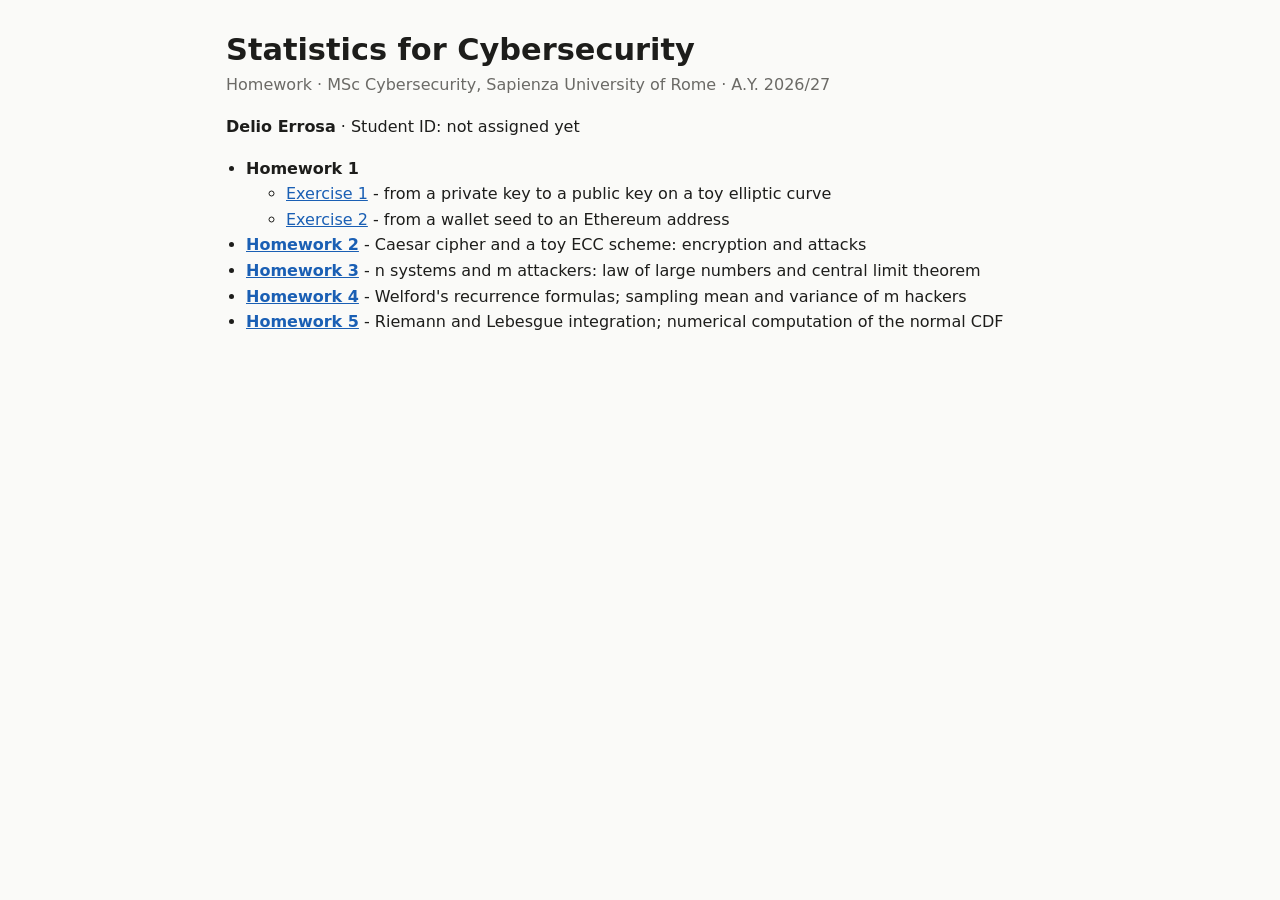
<file: index.html>
<!doctype html>
<html lang="en">
<head>
  <meta charset="utf-8">
  <meta name="viewport" content="width=device-width, initial-scale=1">
  <link rel="icon" href="data:,">
  <title>Statistics for Cybersecurity - Homework</title>
  <link rel="stylesheet" href="css/style.css">
</head>
<body>
<main>
  <h1>Statistics for Cybersecurity</h1>
  <p class="sub">Homework &middot; MSc Cybersecurity, Sapienza University of Rome &middot; A.Y. 2026/27</p>
  <p><strong>Delio Errosa</strong> &middot; Student ID: not assigned yet</p>

  <ul class="hw">
    <li><strong>Homework 1</strong>
      <ul>
        <li><a href="hw1-ex1.html">Exercise 1</a> - from a private key to a public key on a toy elliptic curve</li>
        <li><a href="hw1-ex2.html">Exercise 2</a> - from a wallet seed to an Ethereum address</li>
      </ul>
    </li>
    <li><a href="hw2-caesar-vs-ecc.html"><strong>Homework 2</strong></a> - Caesar cipher and a toy ECC scheme: encryption and attacks</li>
    <li><a href="hw3-lln-clt.html"><strong>Homework 3</strong></a> - n systems and m attackers: law of large numbers and central limit theorem</li>
    <li><a href="hw4-welford.html"><strong>Homework 4</strong></a> - Welford's recurrence formulas; sampling mean and variance of m hackers</li>
    <li><a href="hw5-integrals-cdf.html"><strong>Homework 5</strong></a> - Riemann and Lebesgue integration; numerical computation of the normal CDF</li>
  </ul>
</main>
</body>
</html>
</file>
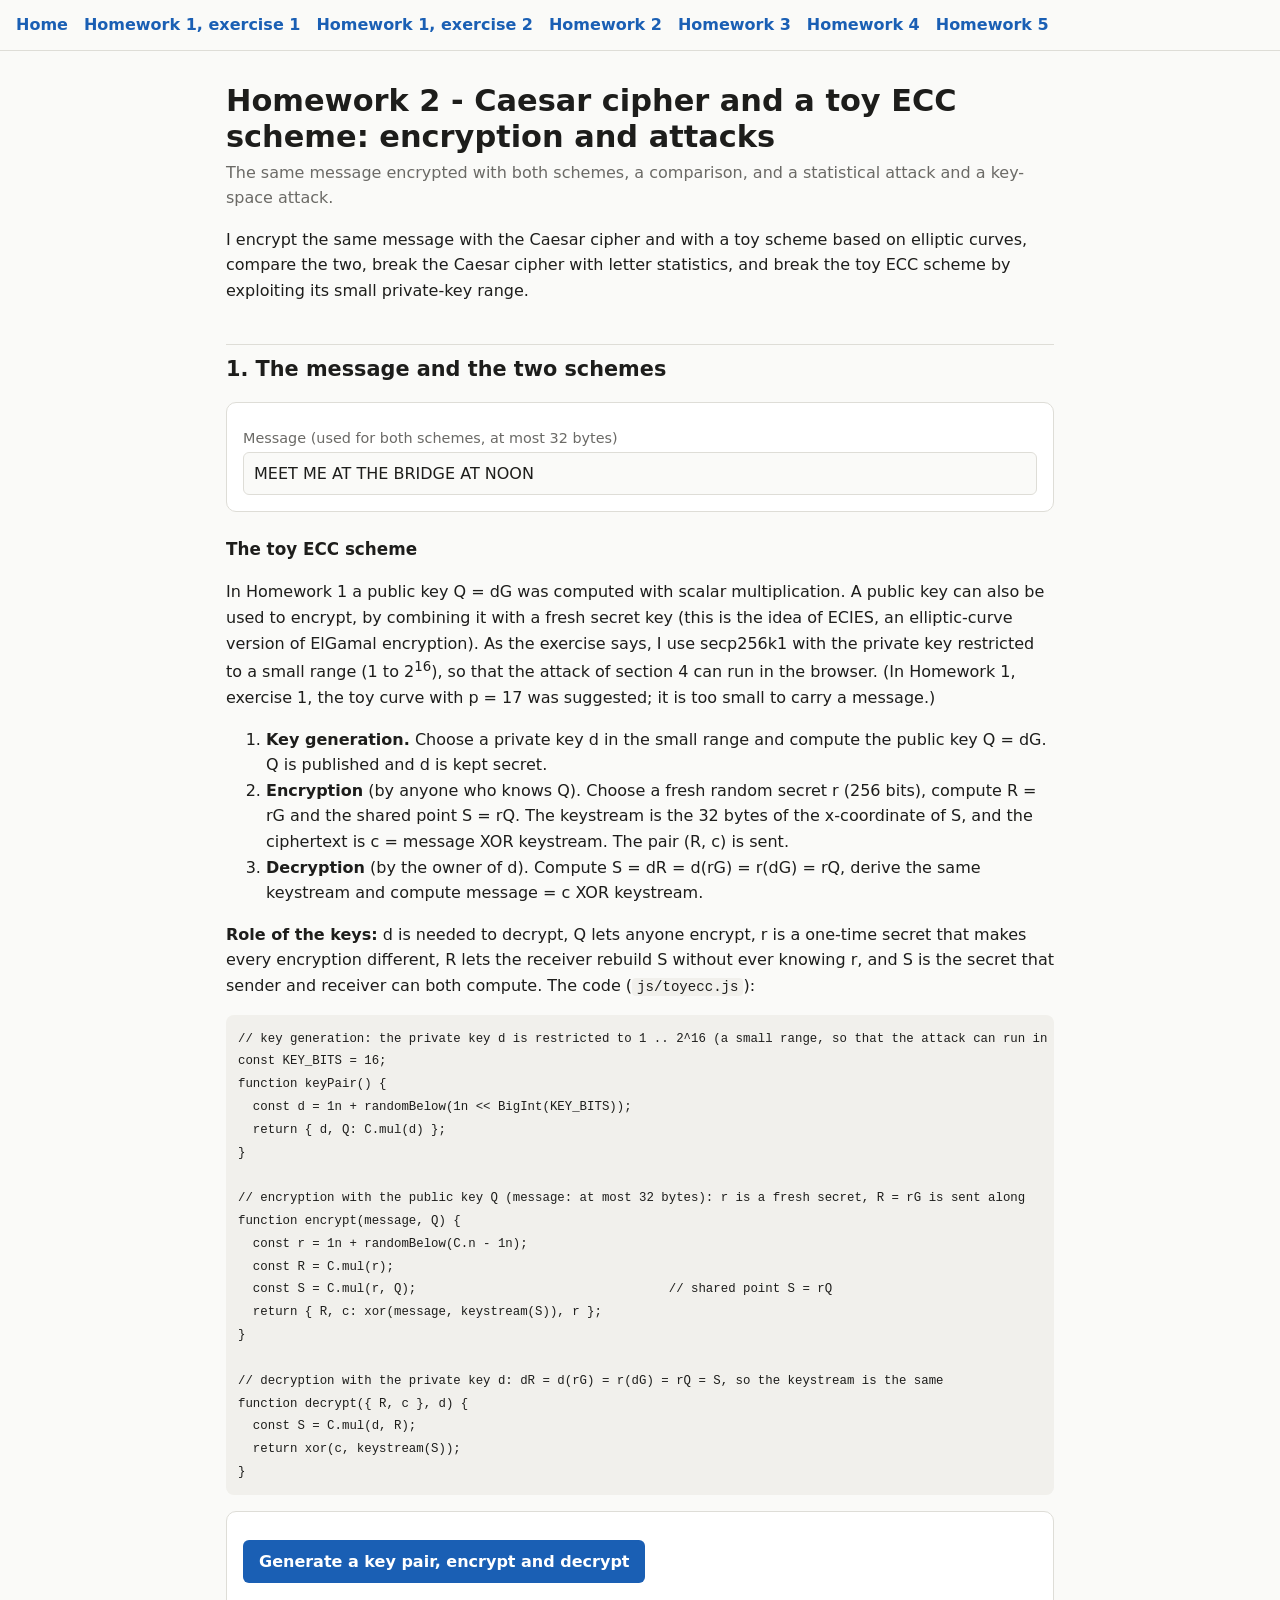
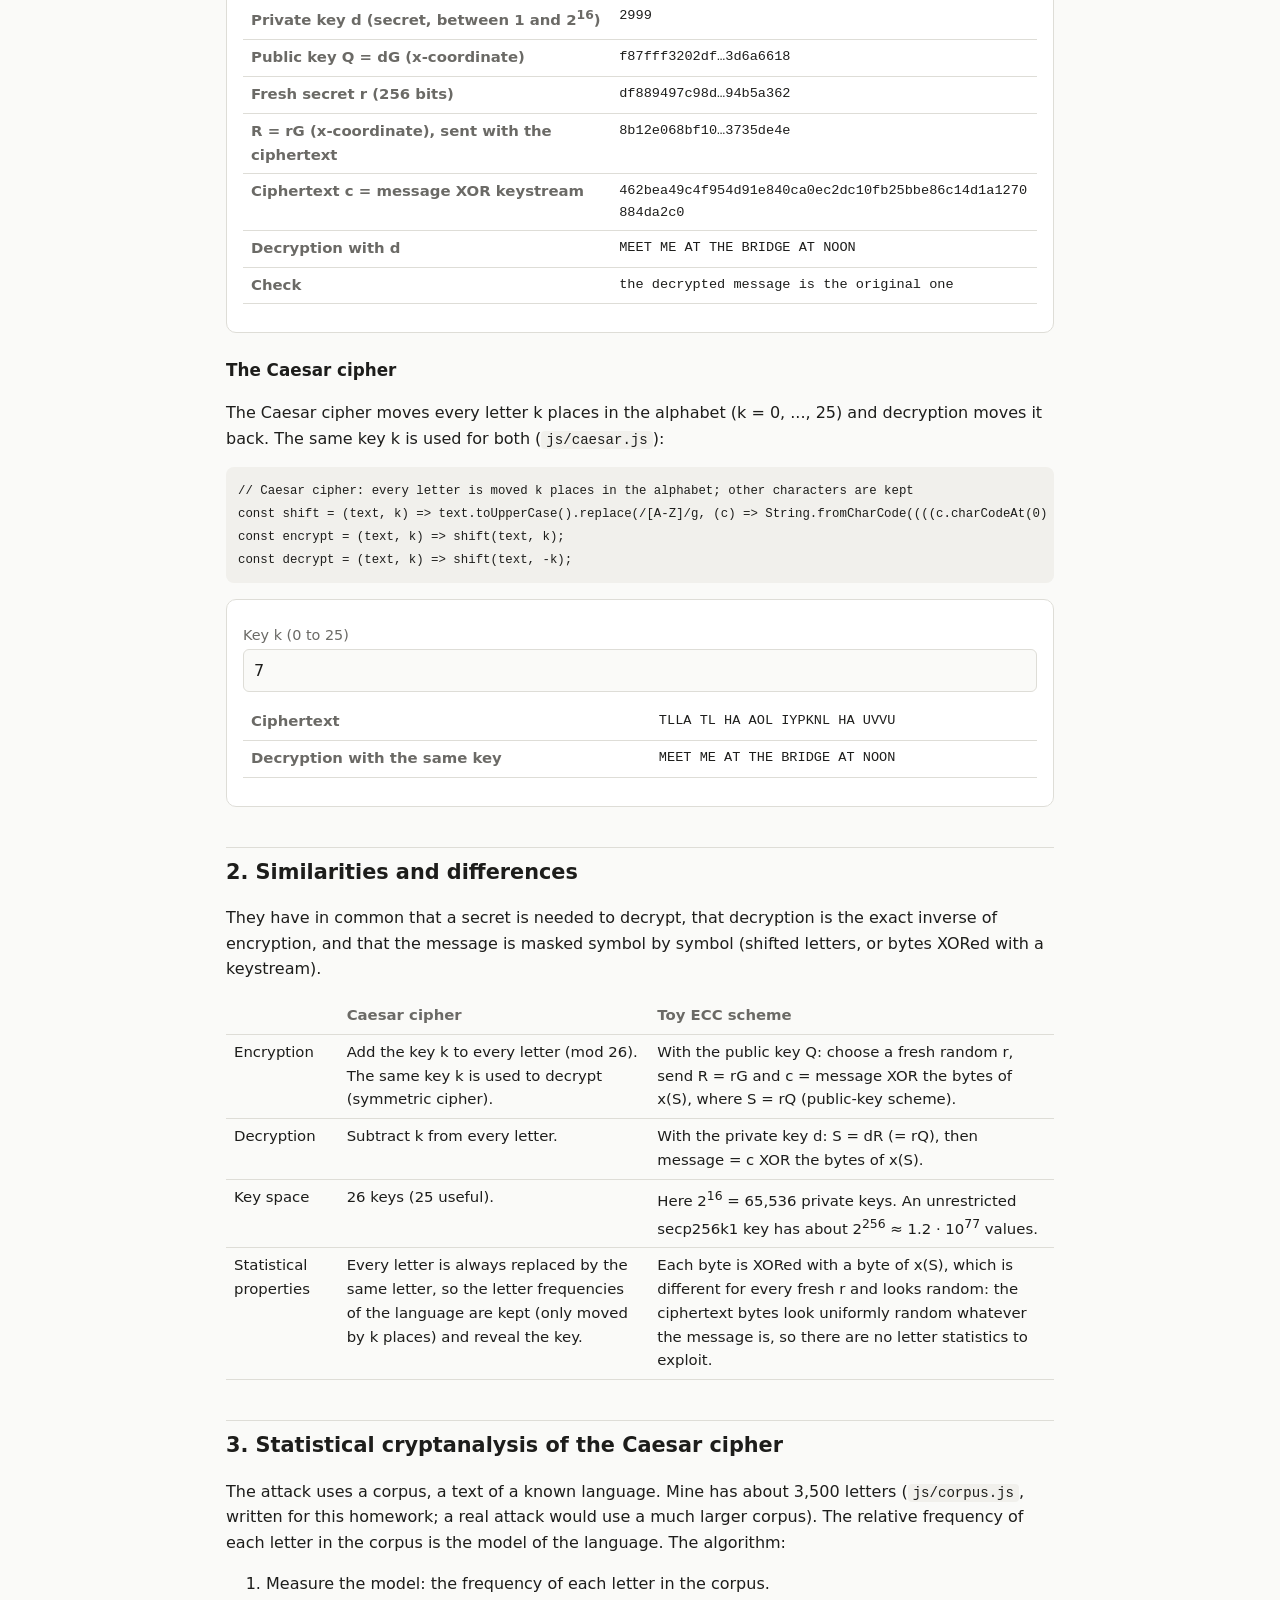
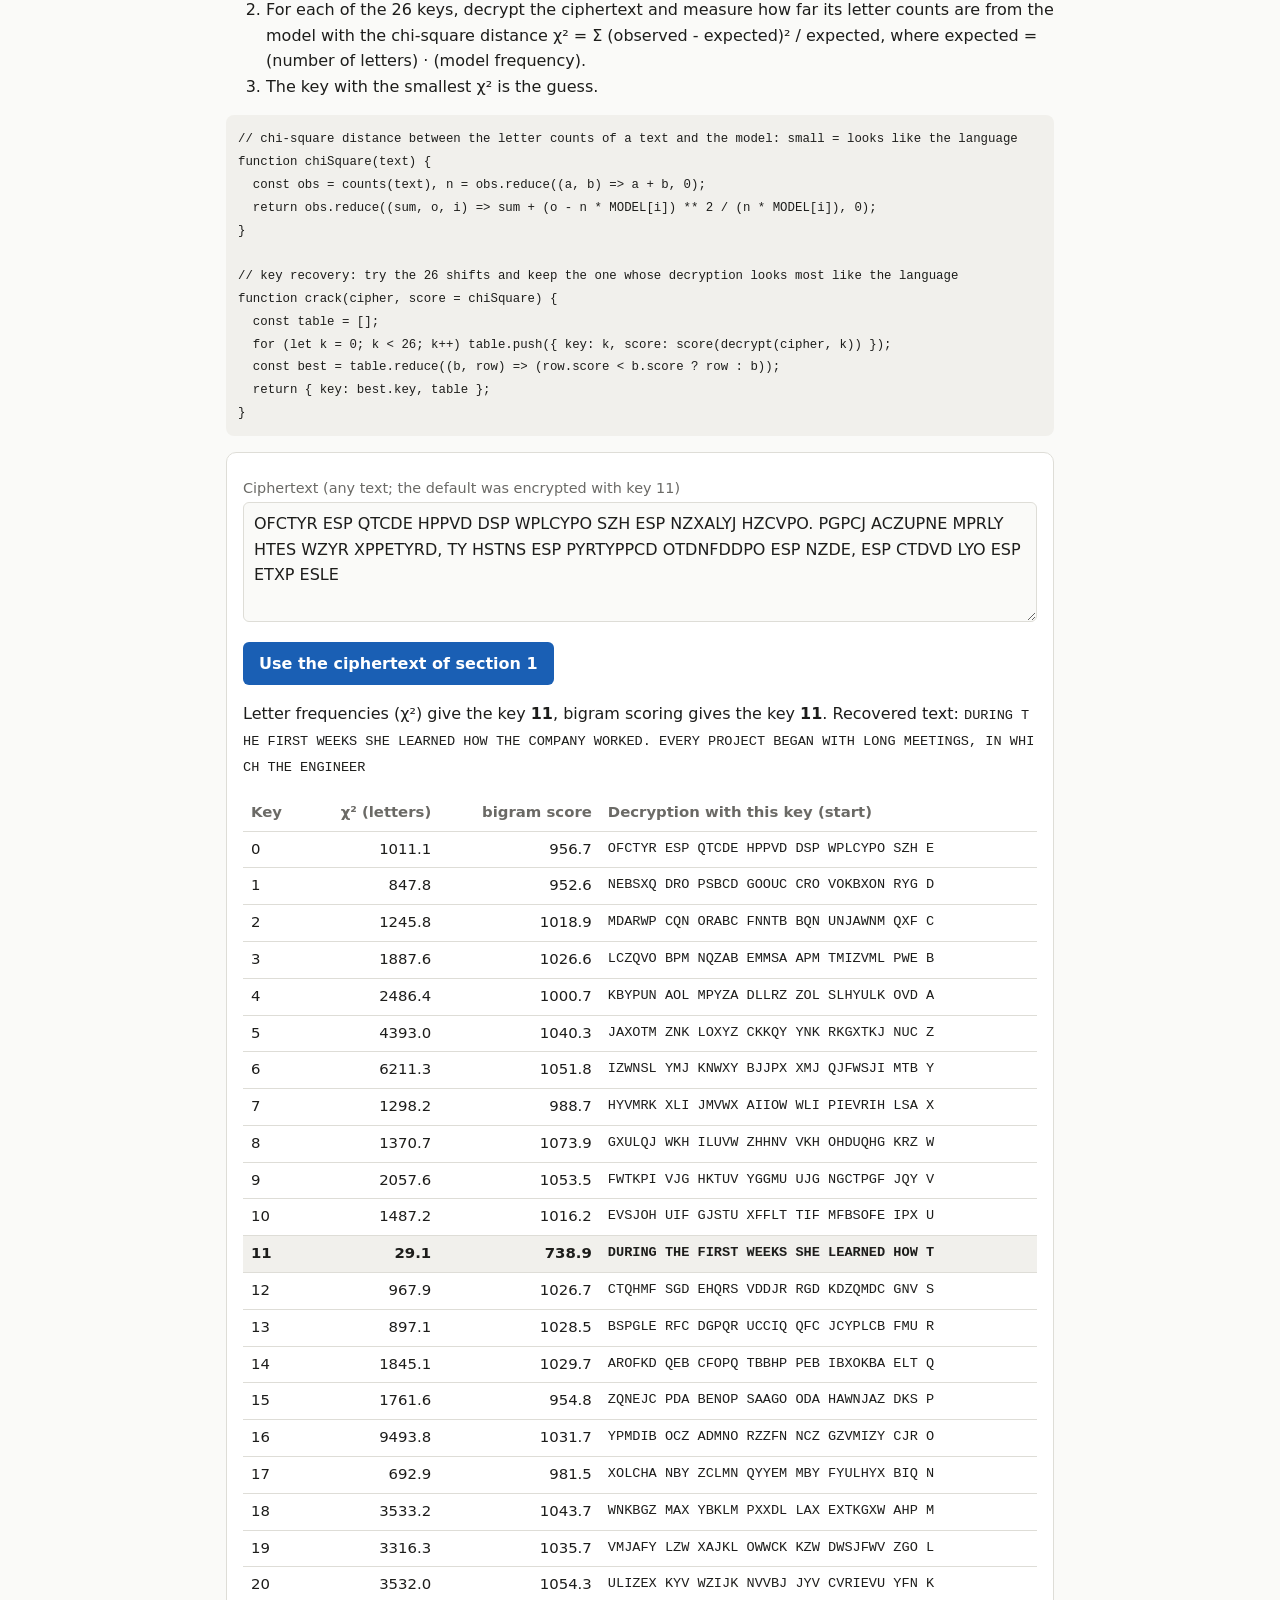
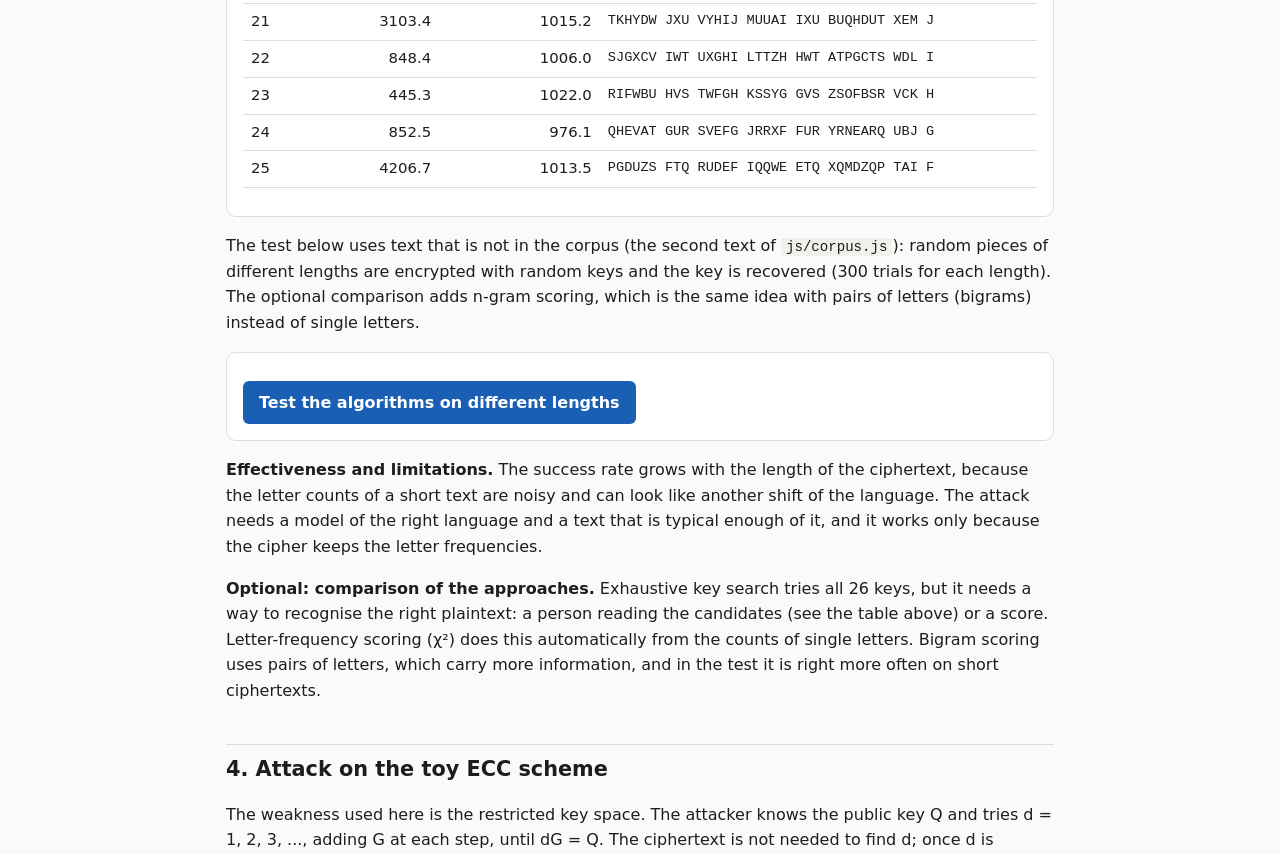
<file: caesar-vs-ecc.html>
<!doctype html>
<html lang="en">
<head>
  <meta charset="utf-8">
  <meta name="viewport" content="width=device-width, initial-scale=1">
  <link rel="icon" href="data:,">
  <title>Homework 2 (moved)</title>
  <meta http-equiv="refresh" content="0; url=hw2-caesar-vs-ecc.html">
  <link rel="canonical" href="hw2-caesar-vs-ecc.html">
</head>
<body>
  <p>This page moved to <a href="hw2-caesar-vs-ecc.html">Homework 2</a>.</p>
</body>
</html>
</file>
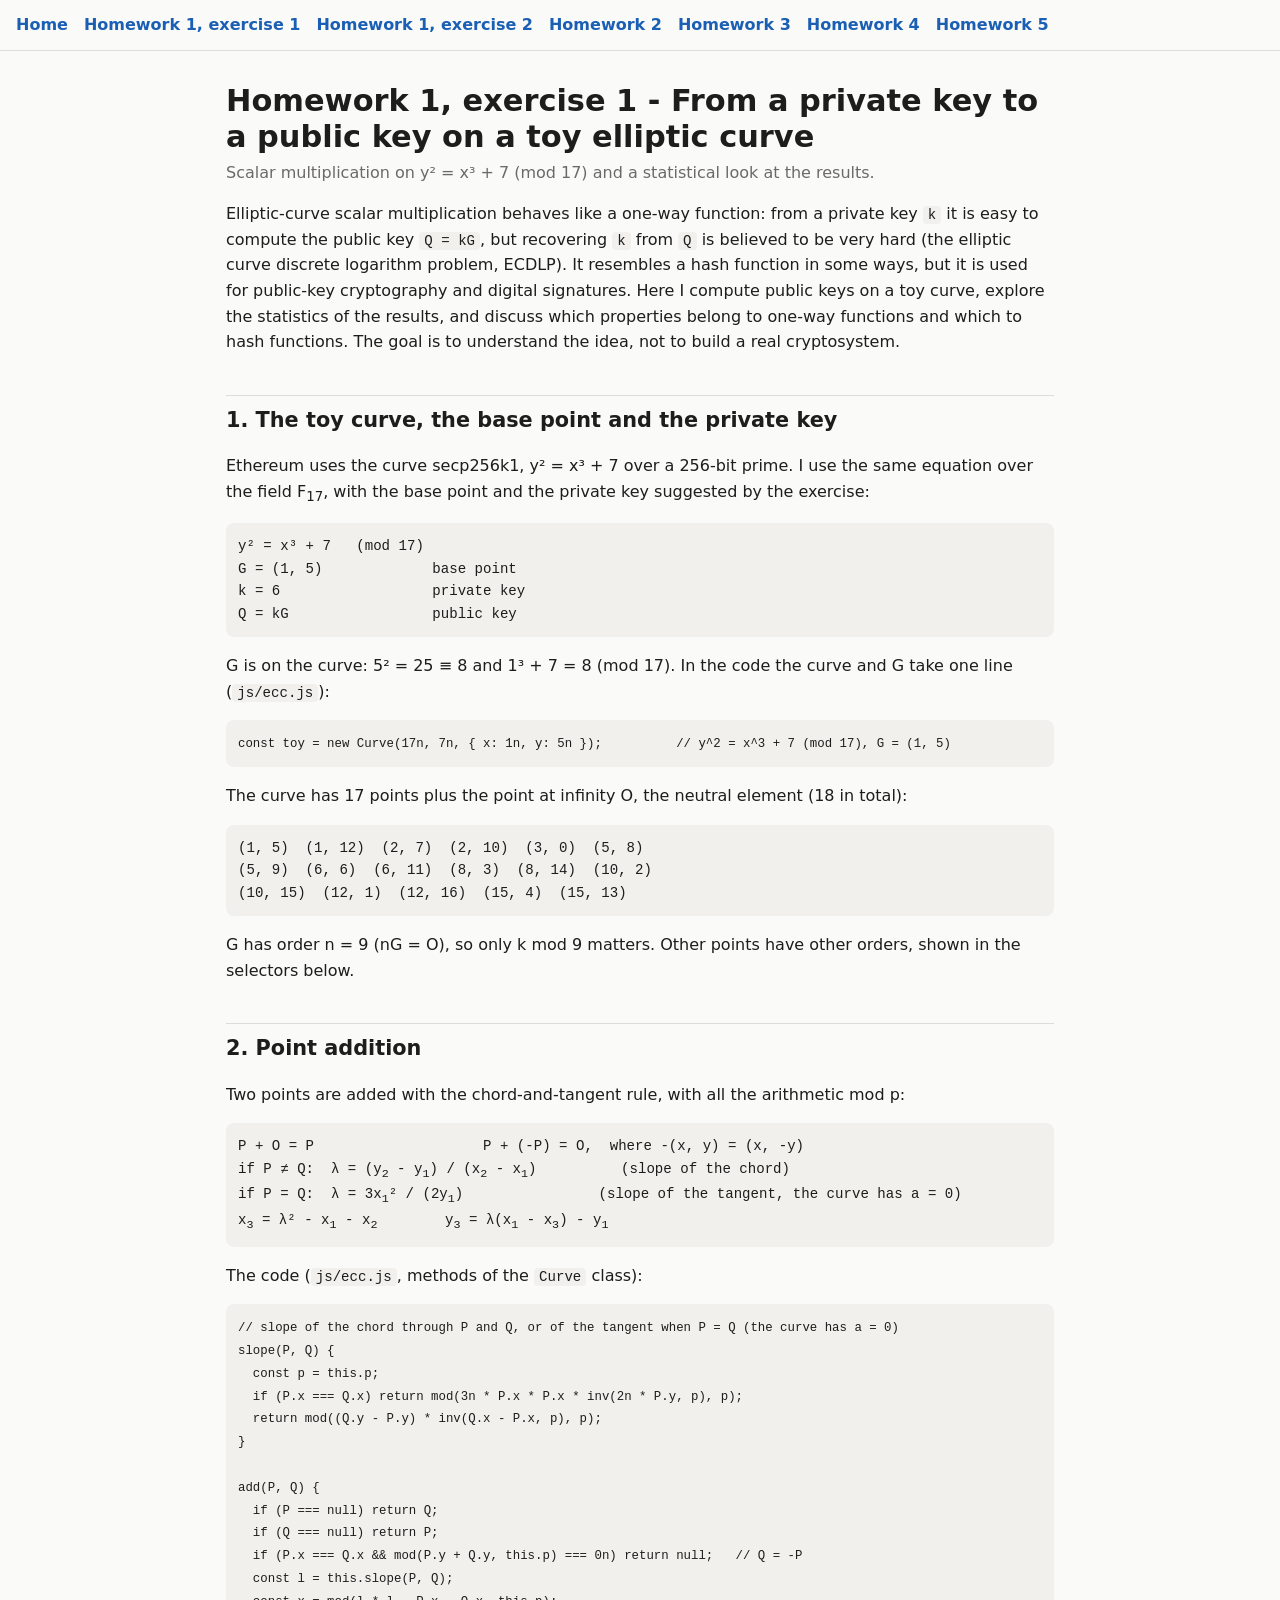
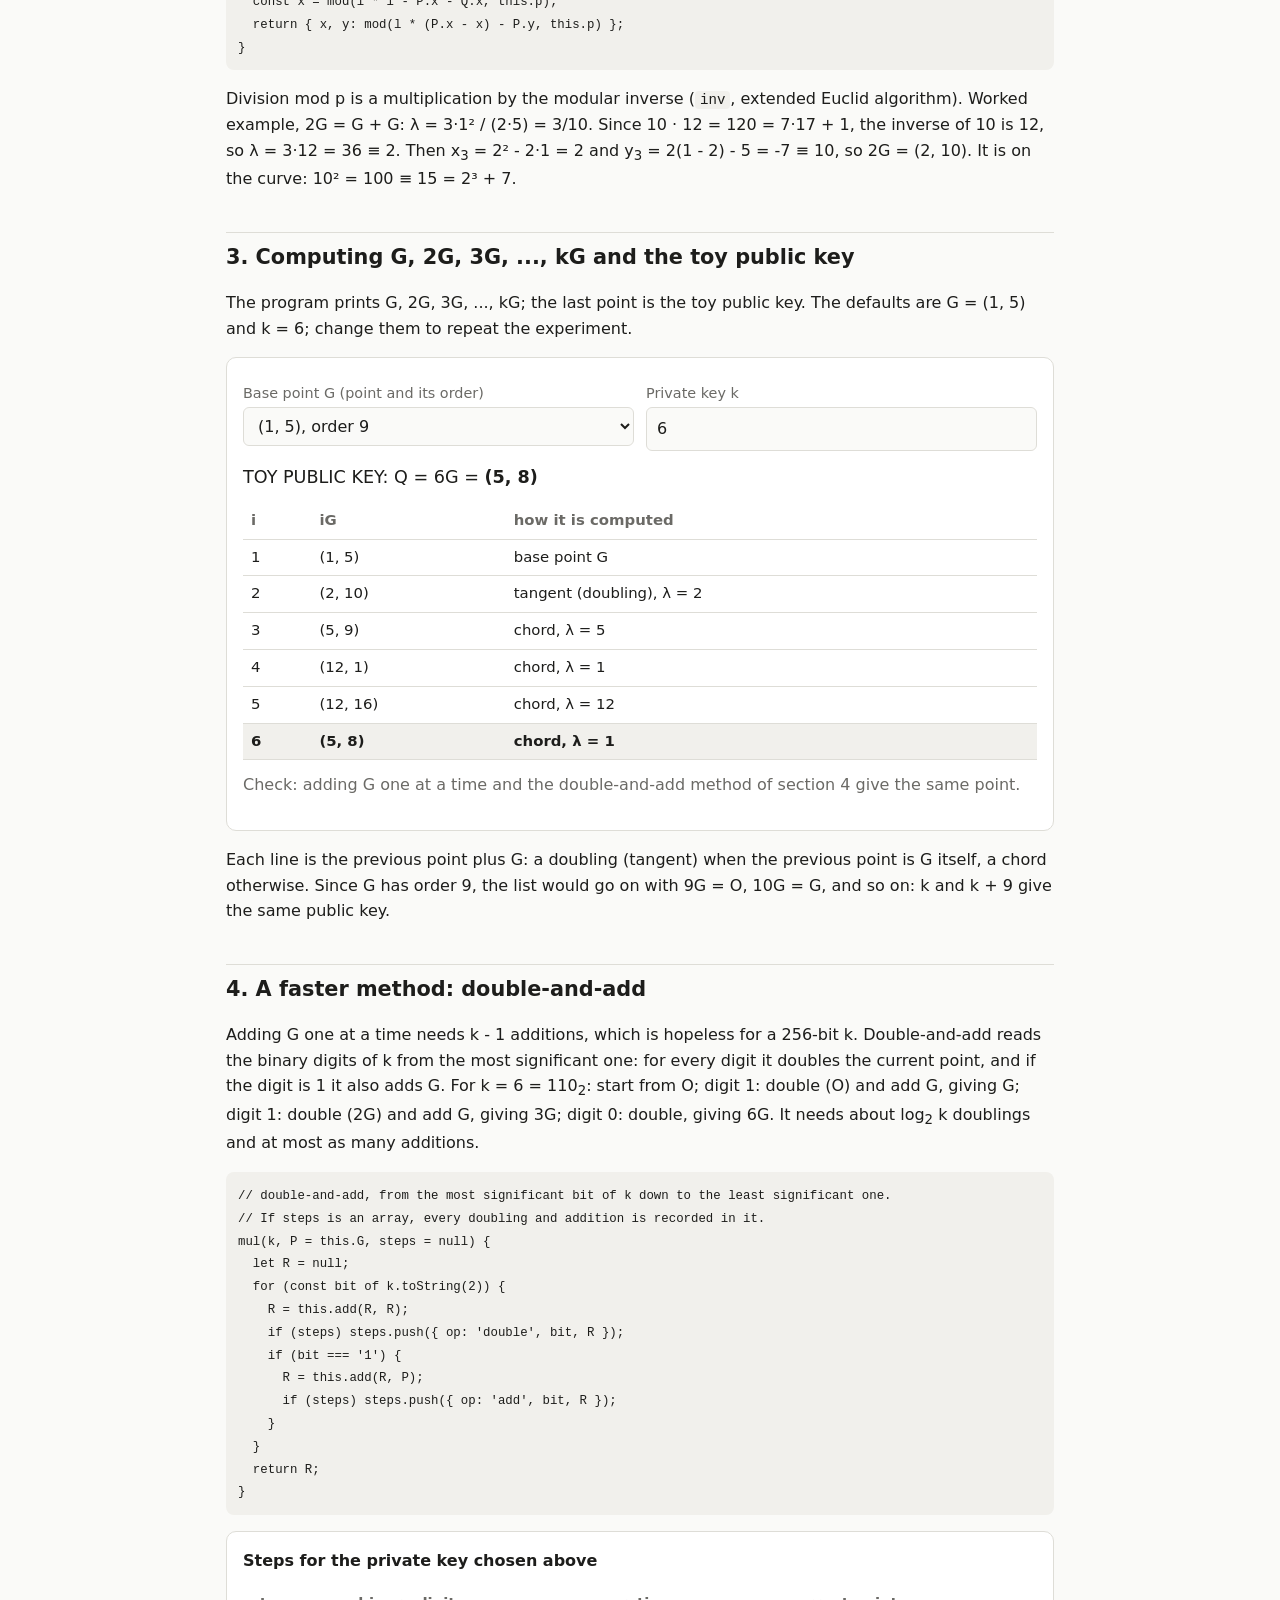
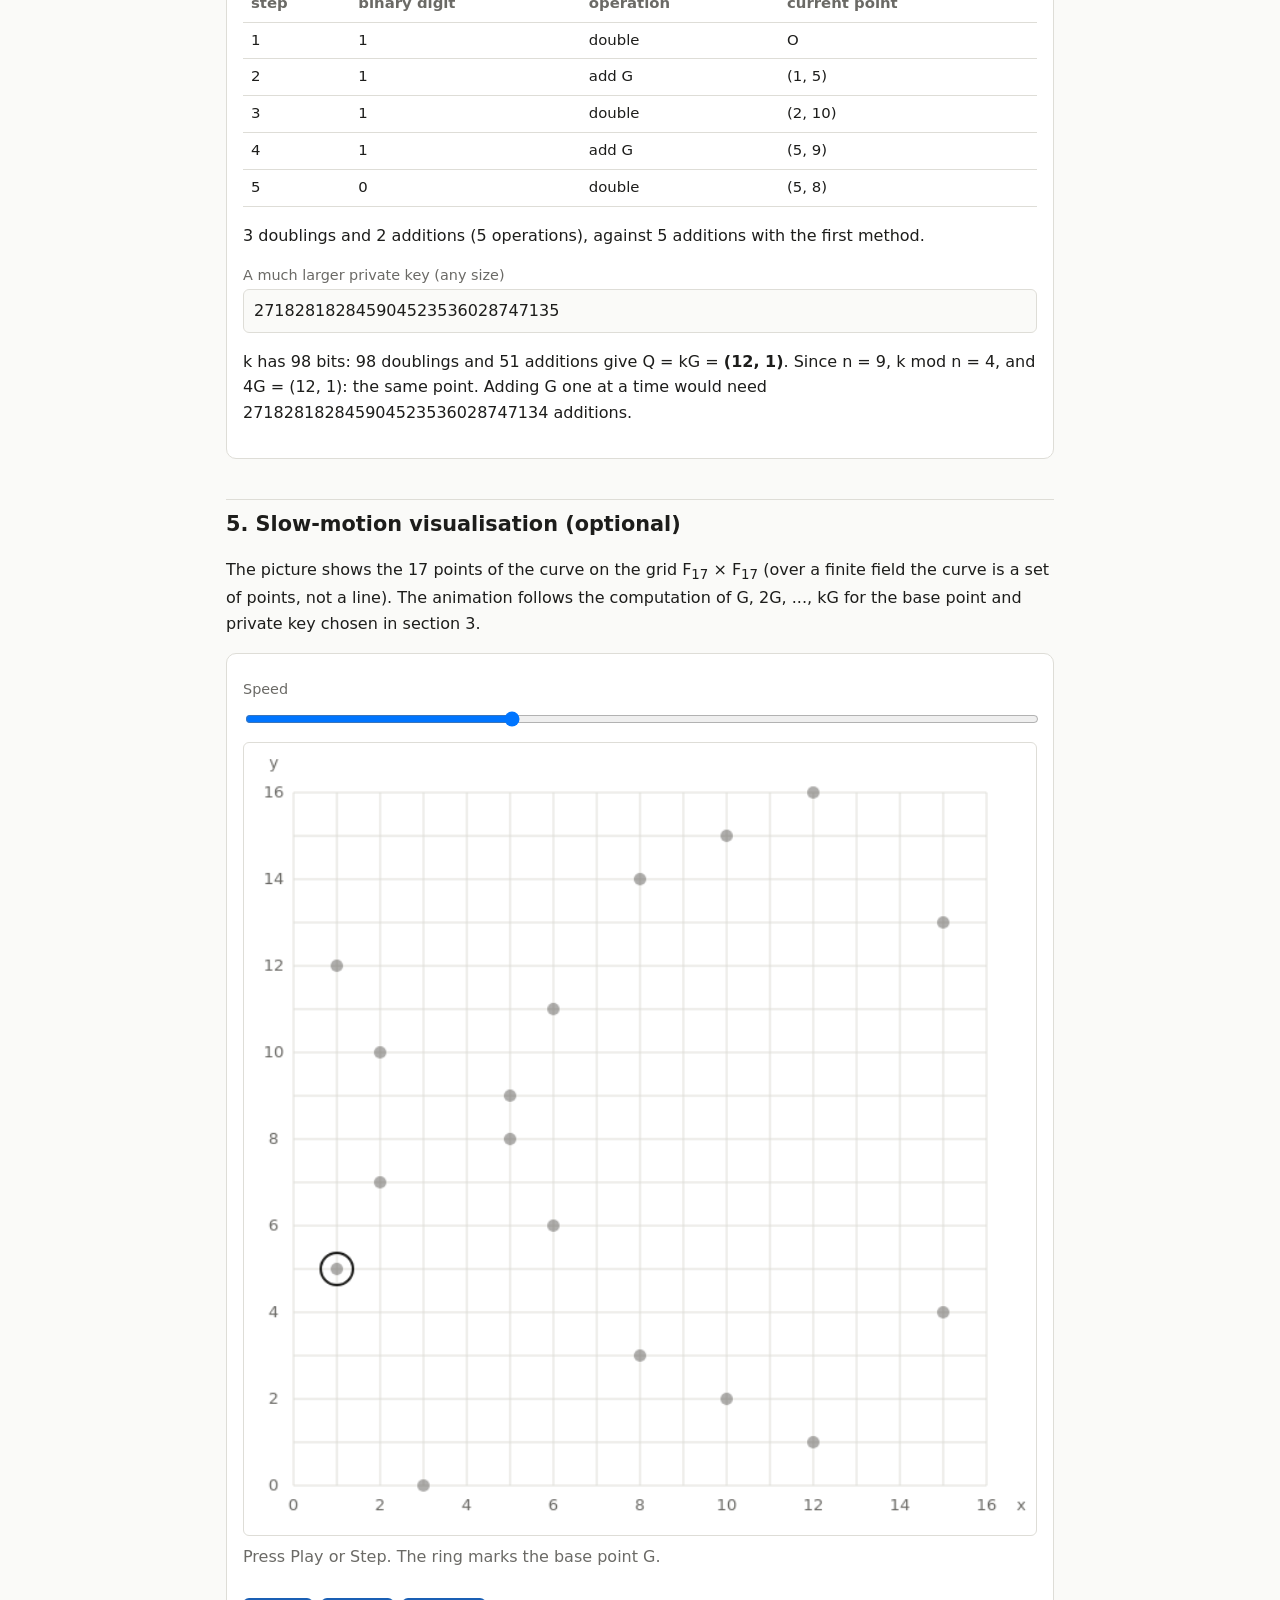
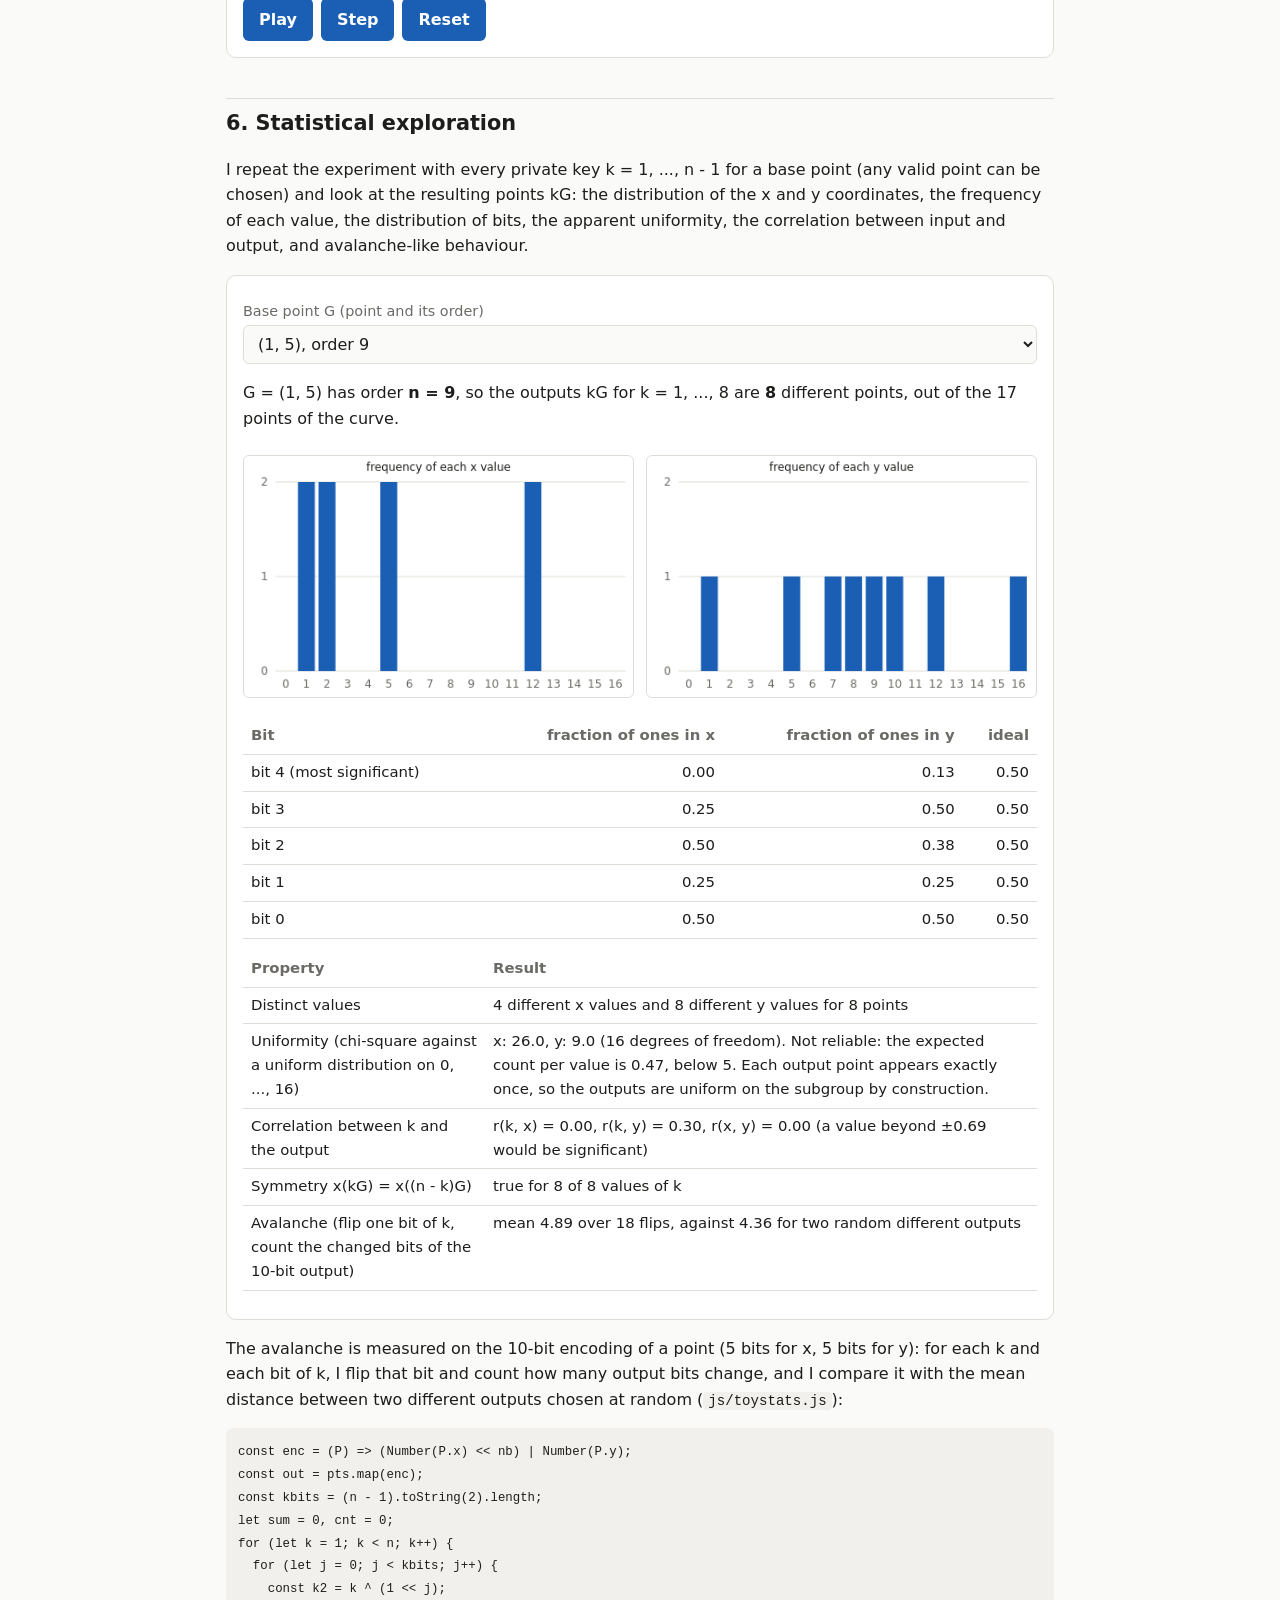
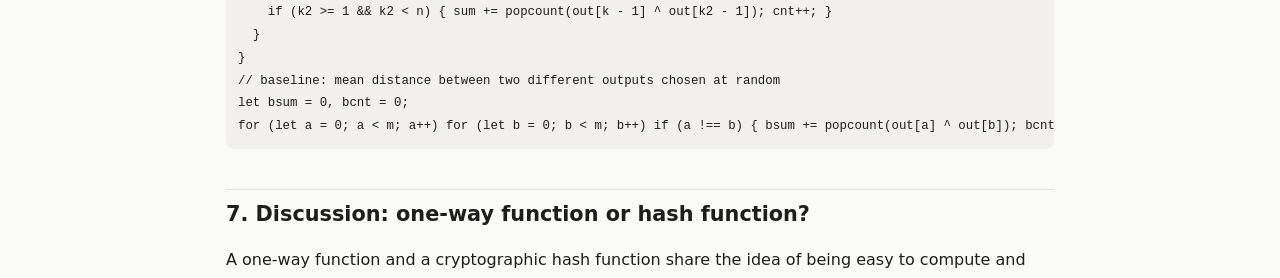
<file: homework1.html>
<!doctype html>
<html lang="en">
<head>
  <meta charset="utf-8">
  <meta name="viewport" content="width=device-width, initial-scale=1">
  <link rel="icon" href="data:,">
  <title>Homework 1, exercise 1 (moved)</title>
  <meta http-equiv="refresh" content="0; url=hw1-ex1.html">
  <link rel="canonical" href="hw1-ex1.html">
</head>
<body>
  <p>This page moved to <a href="hw1-ex1.html">Homework 1, exercise 1</a>.</p>
</body>
</html>
</file>
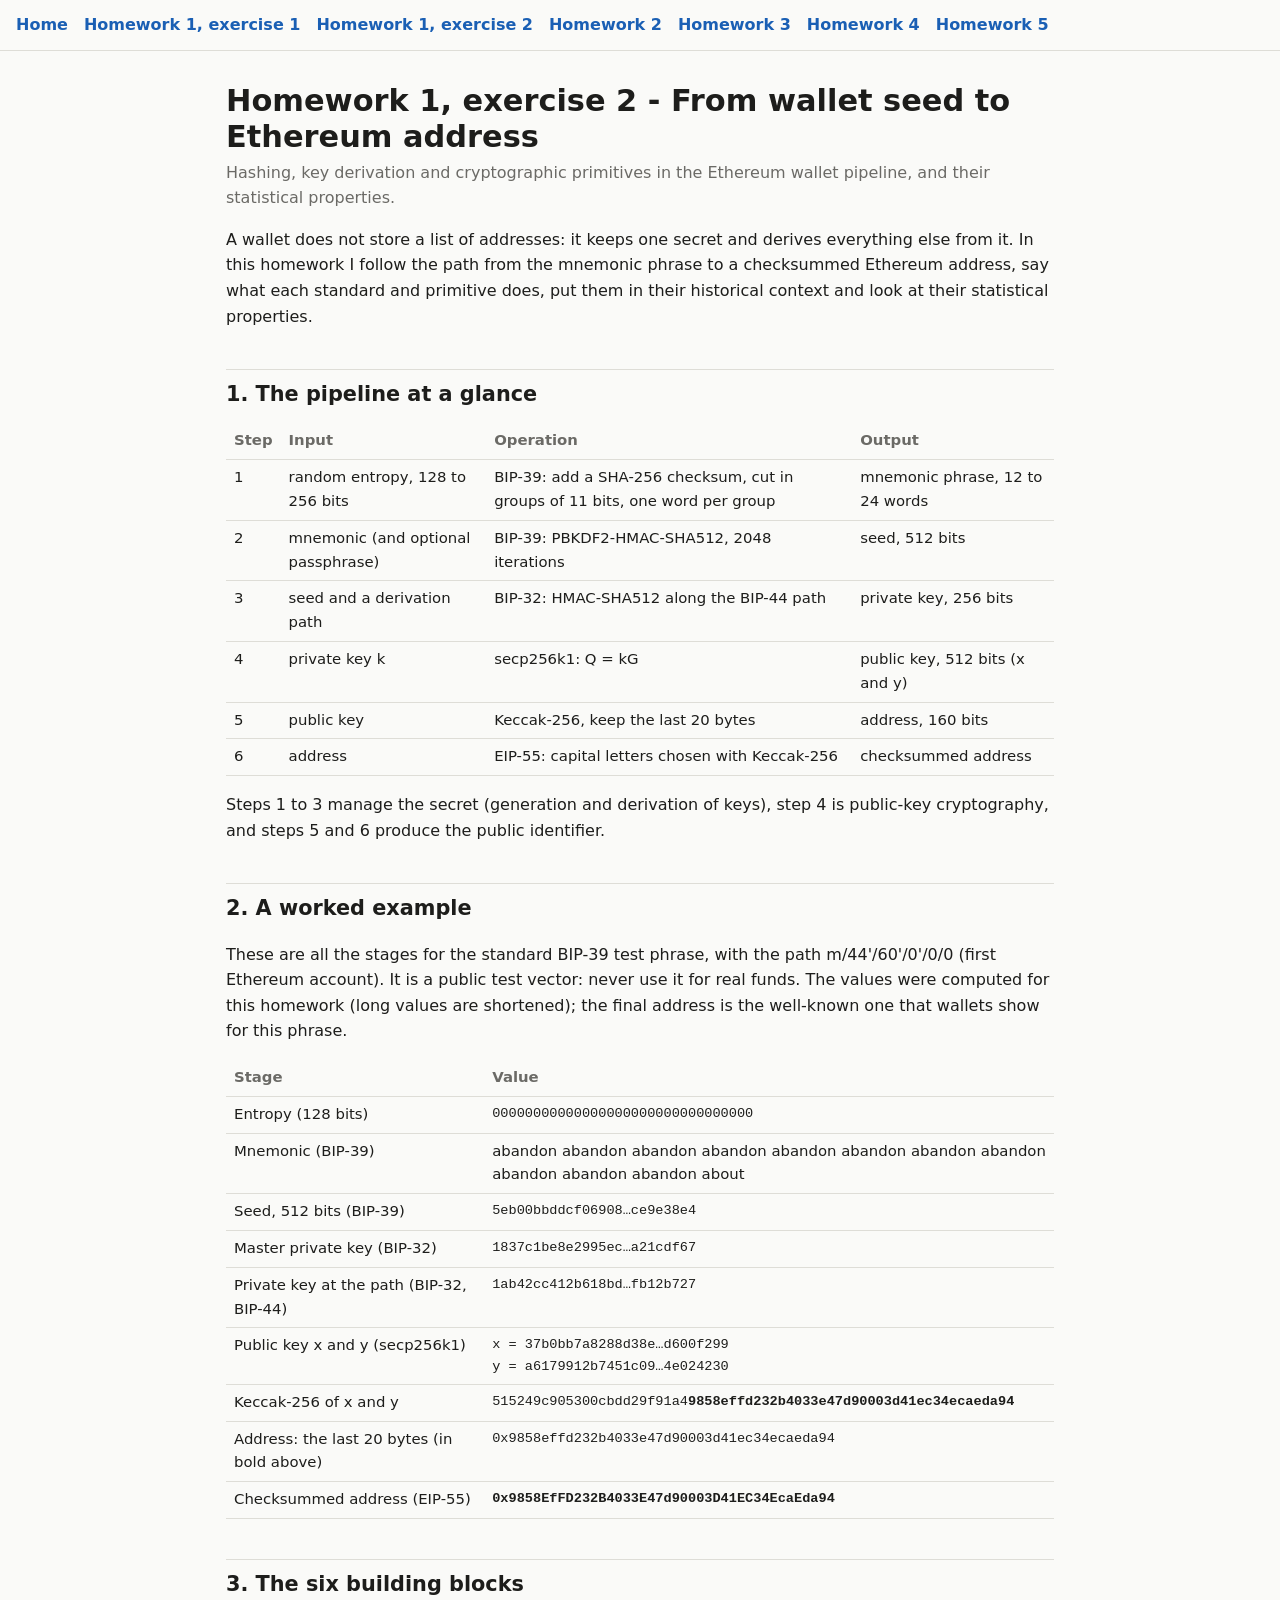
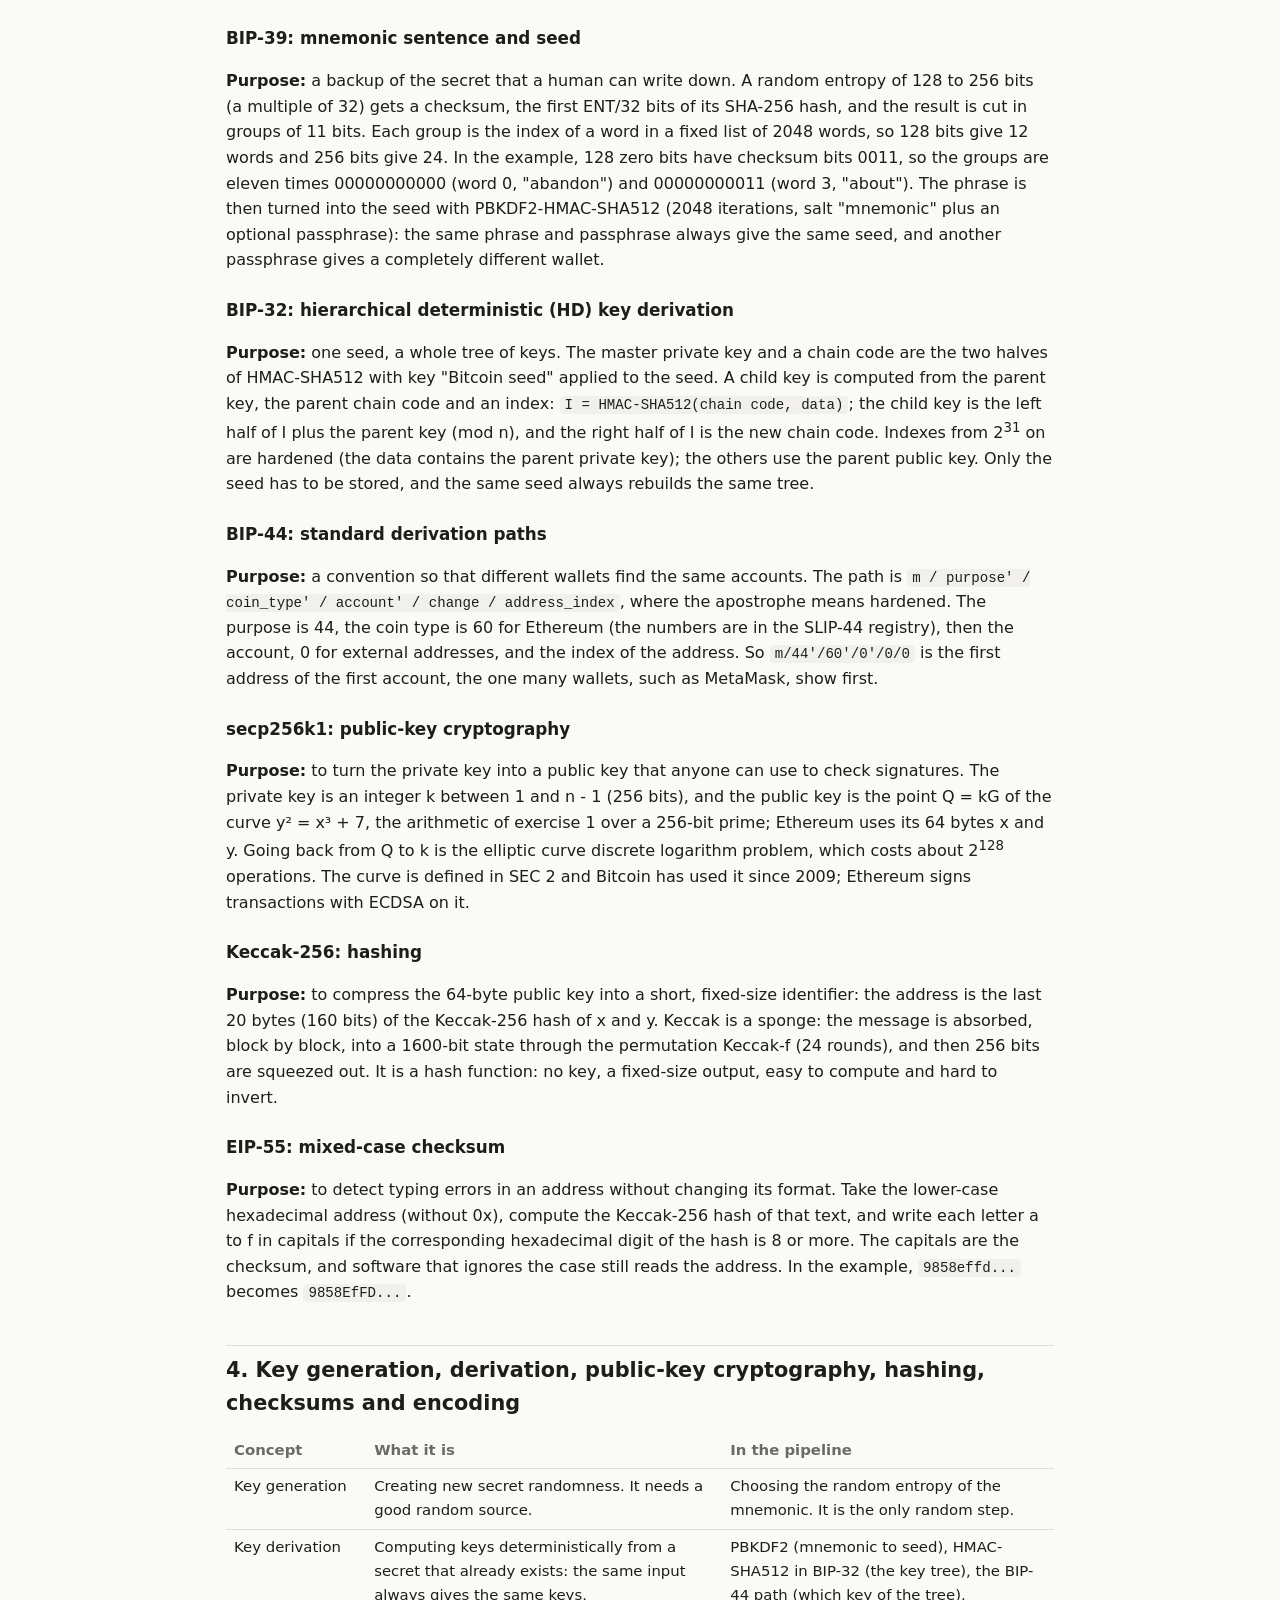
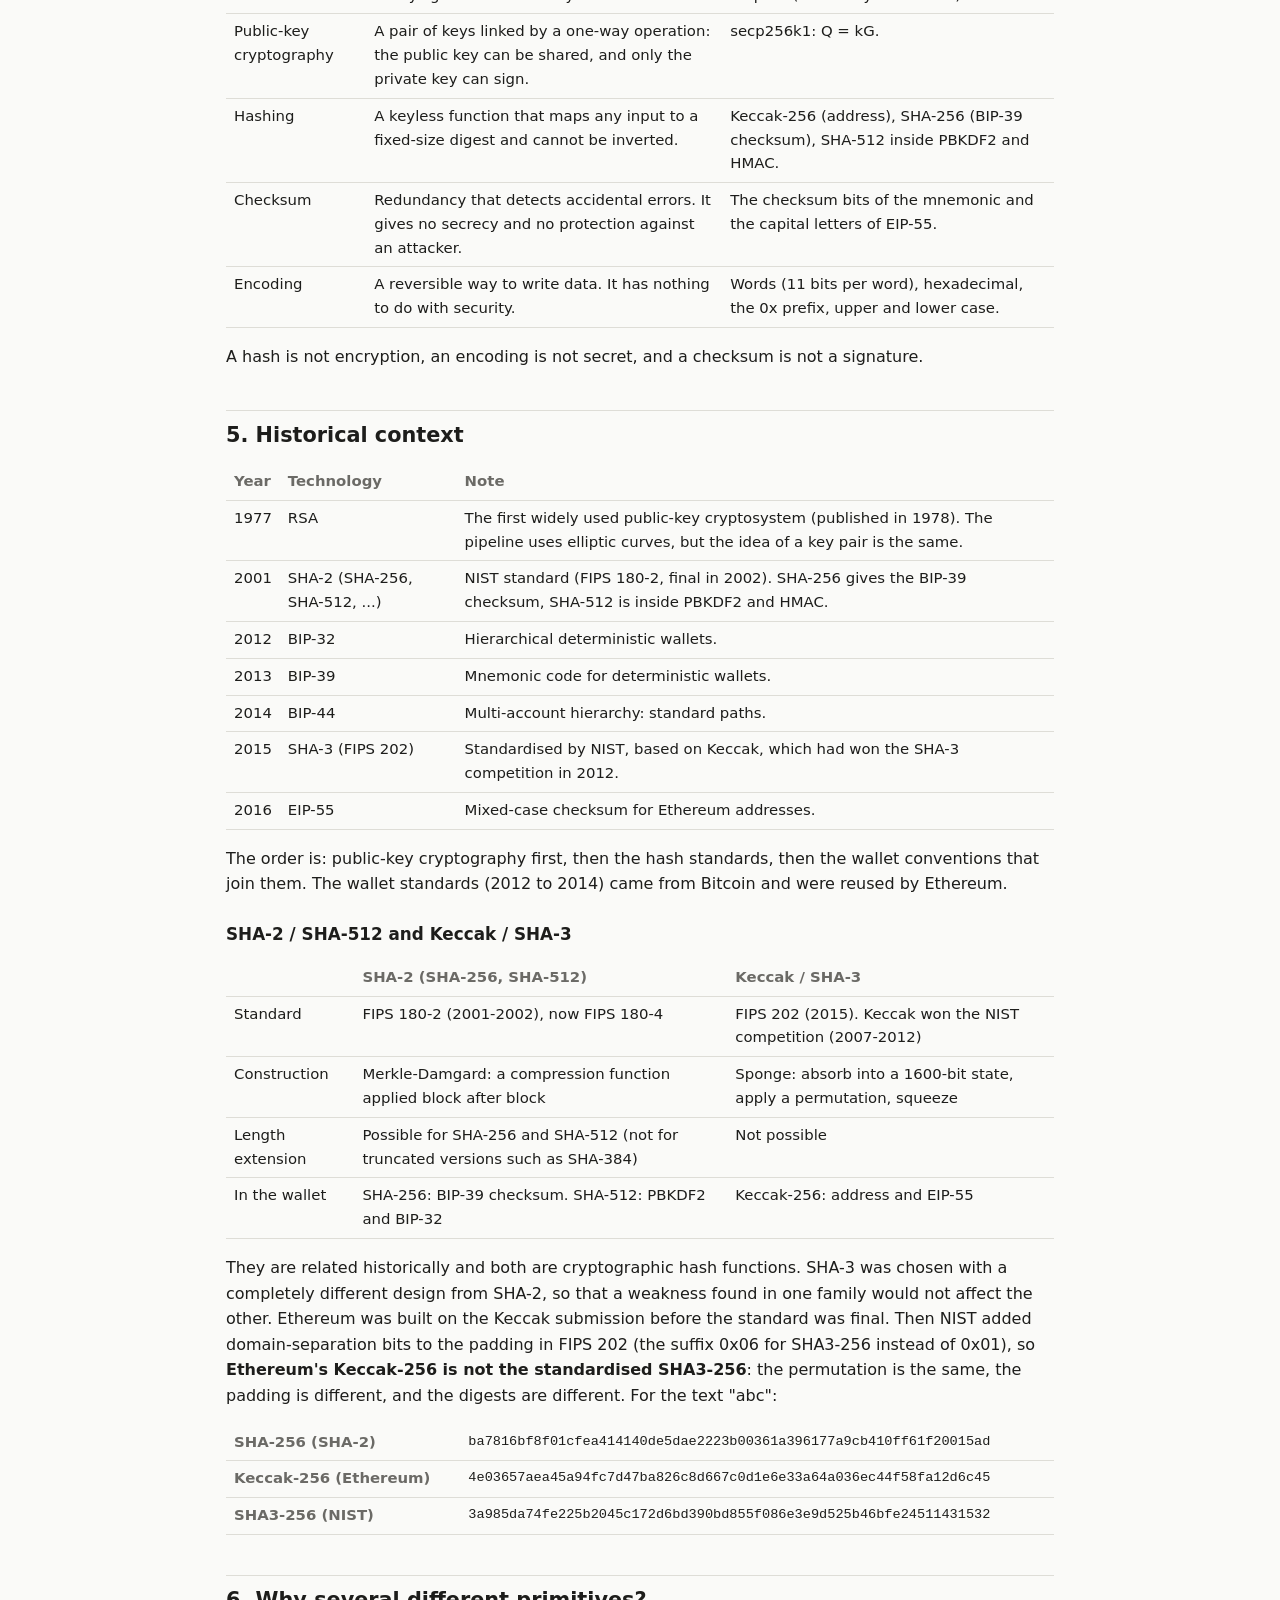
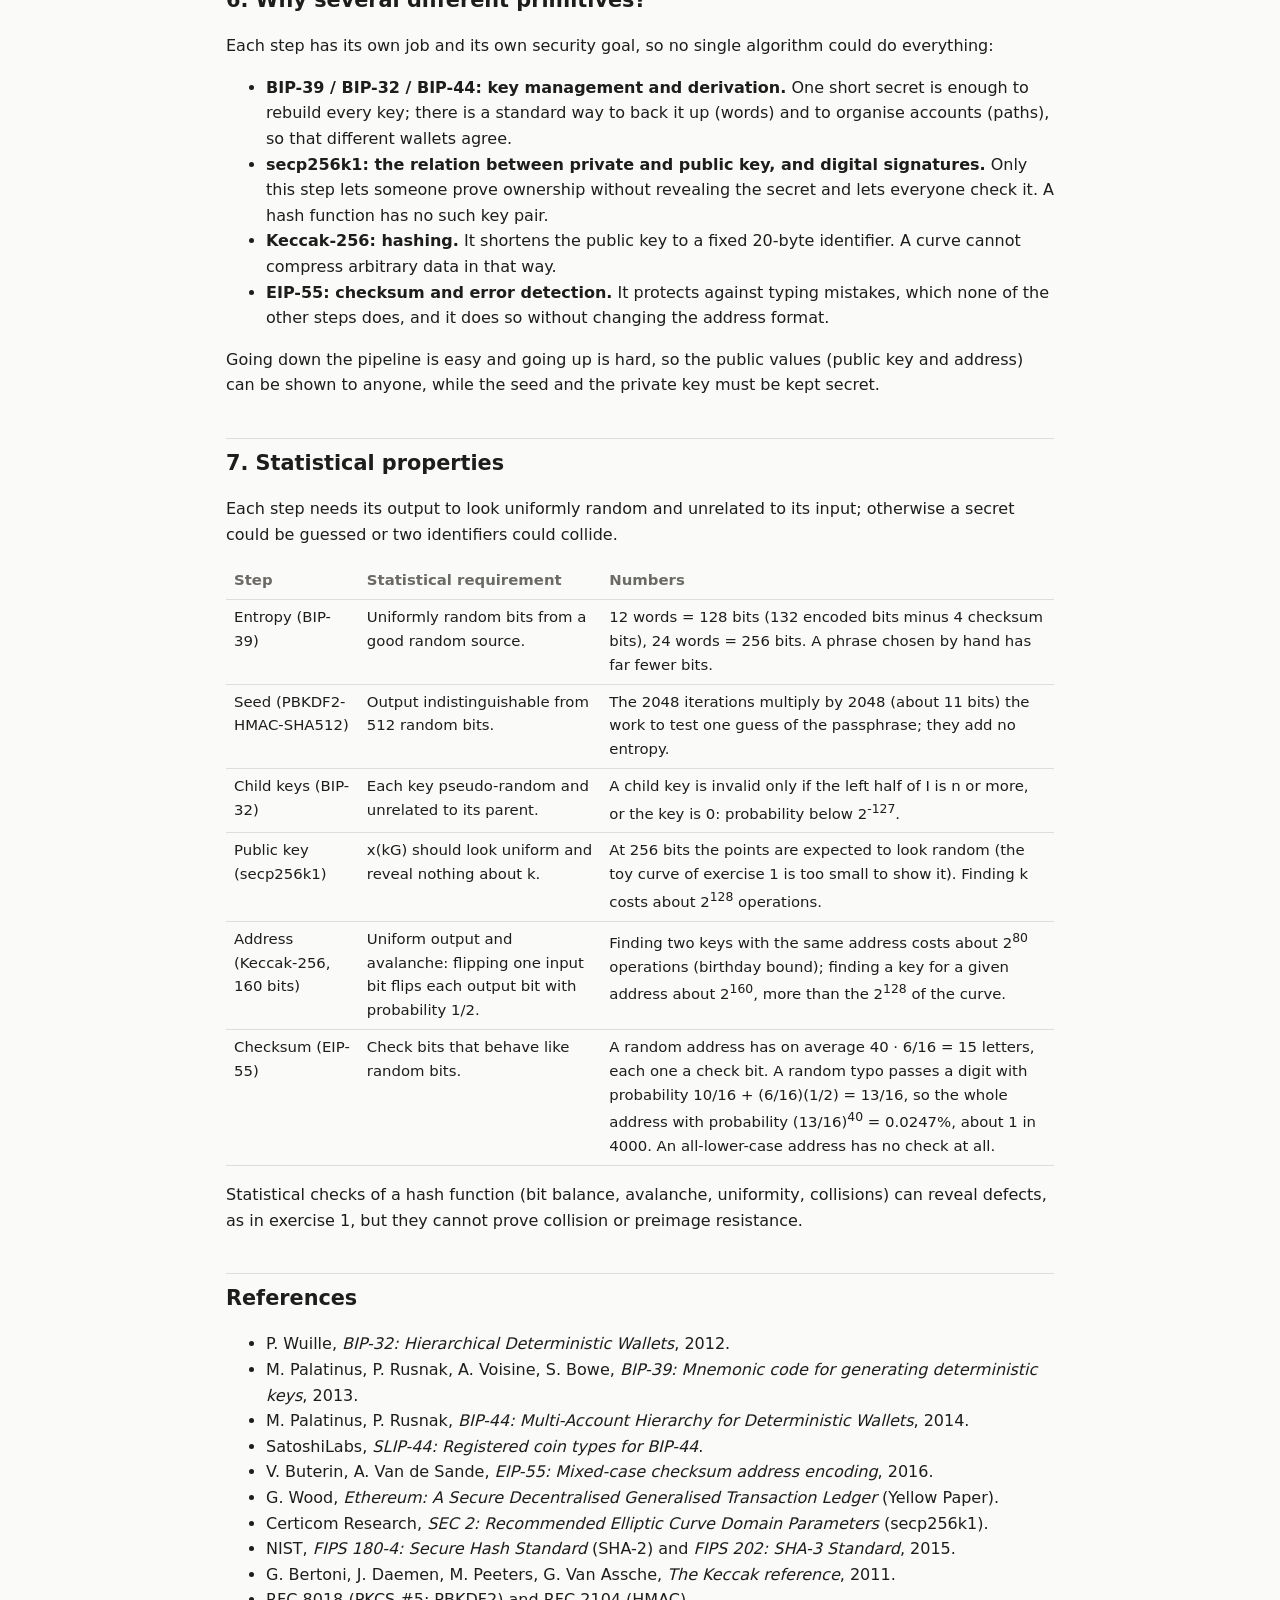
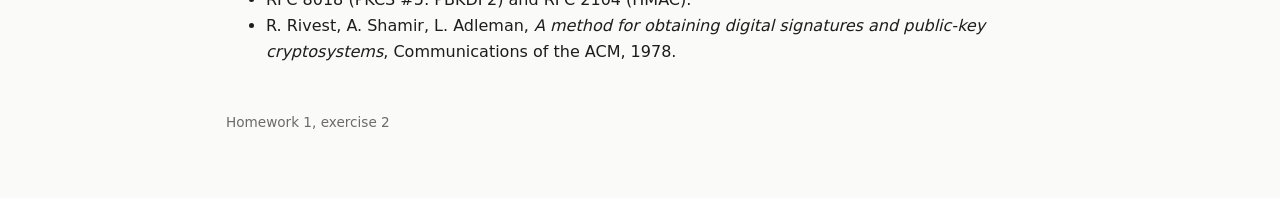
<file: homework2.html>
<!doctype html>
<html lang="en">
<head>
  <meta charset="utf-8">
  <meta name="viewport" content="width=device-width, initial-scale=1">
  <link rel="icon" href="data:,">
  <title>Homework 1, exercise 2 (moved)</title>
  <meta http-equiv="refresh" content="0; url=hw1-ex2.html">
  <link rel="canonical" href="hw1-ex2.html">
</head>
<body>
  <p>This page moved to <a href="hw1-ex2.html">Homework 1, exercise 2</a>.</p>
</body>
</html>
</file>
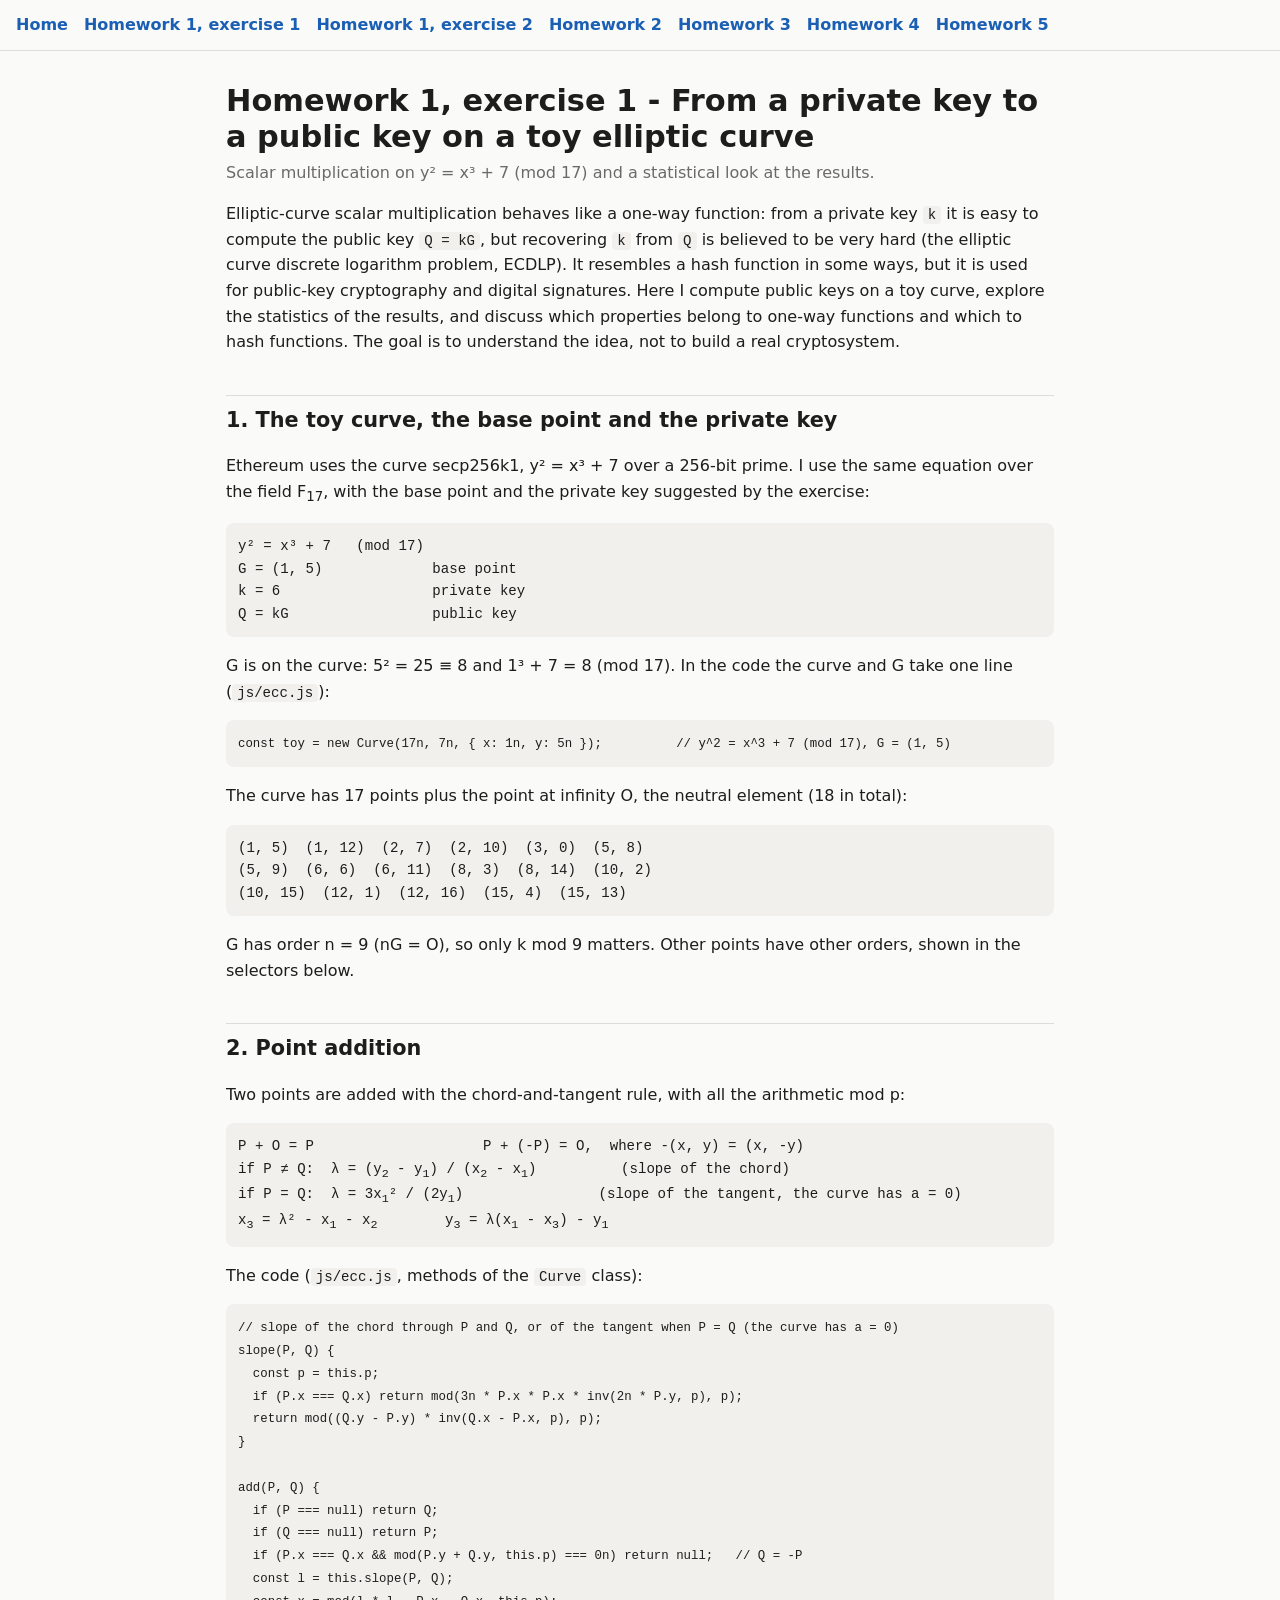
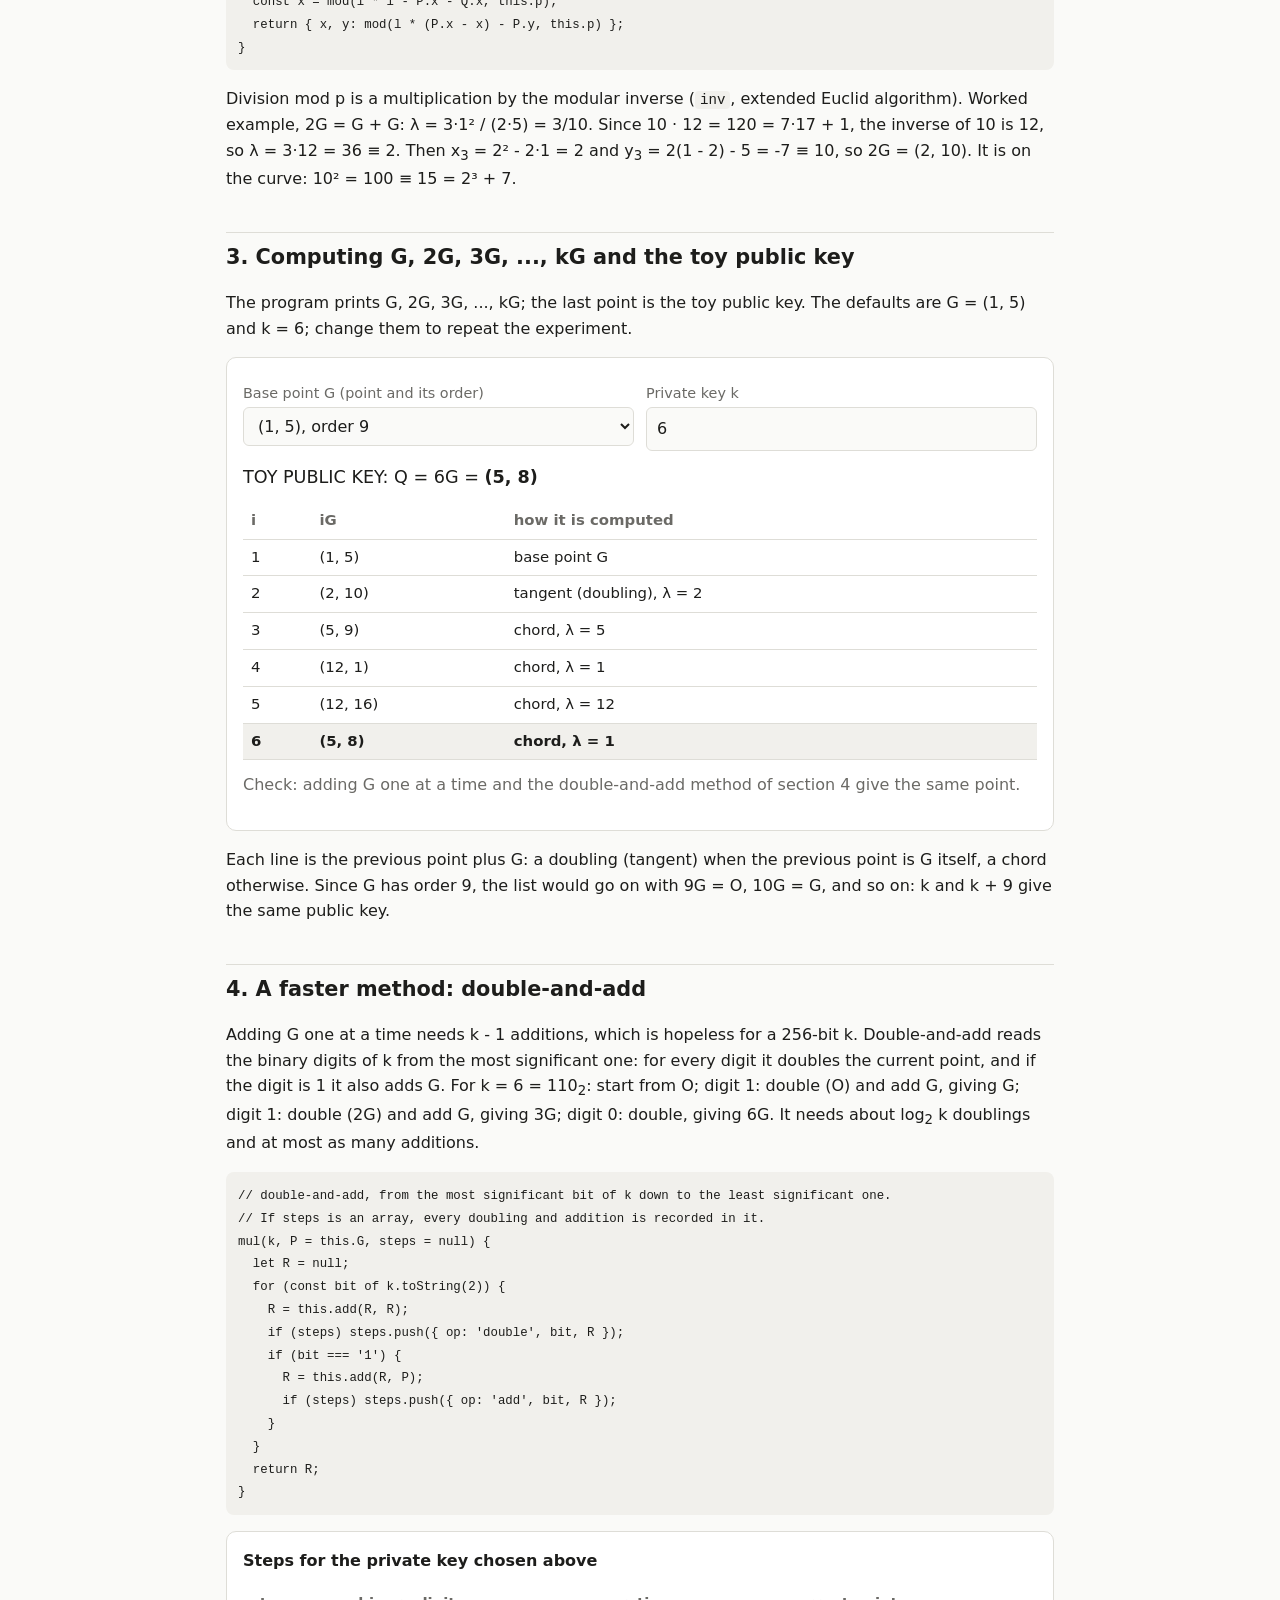
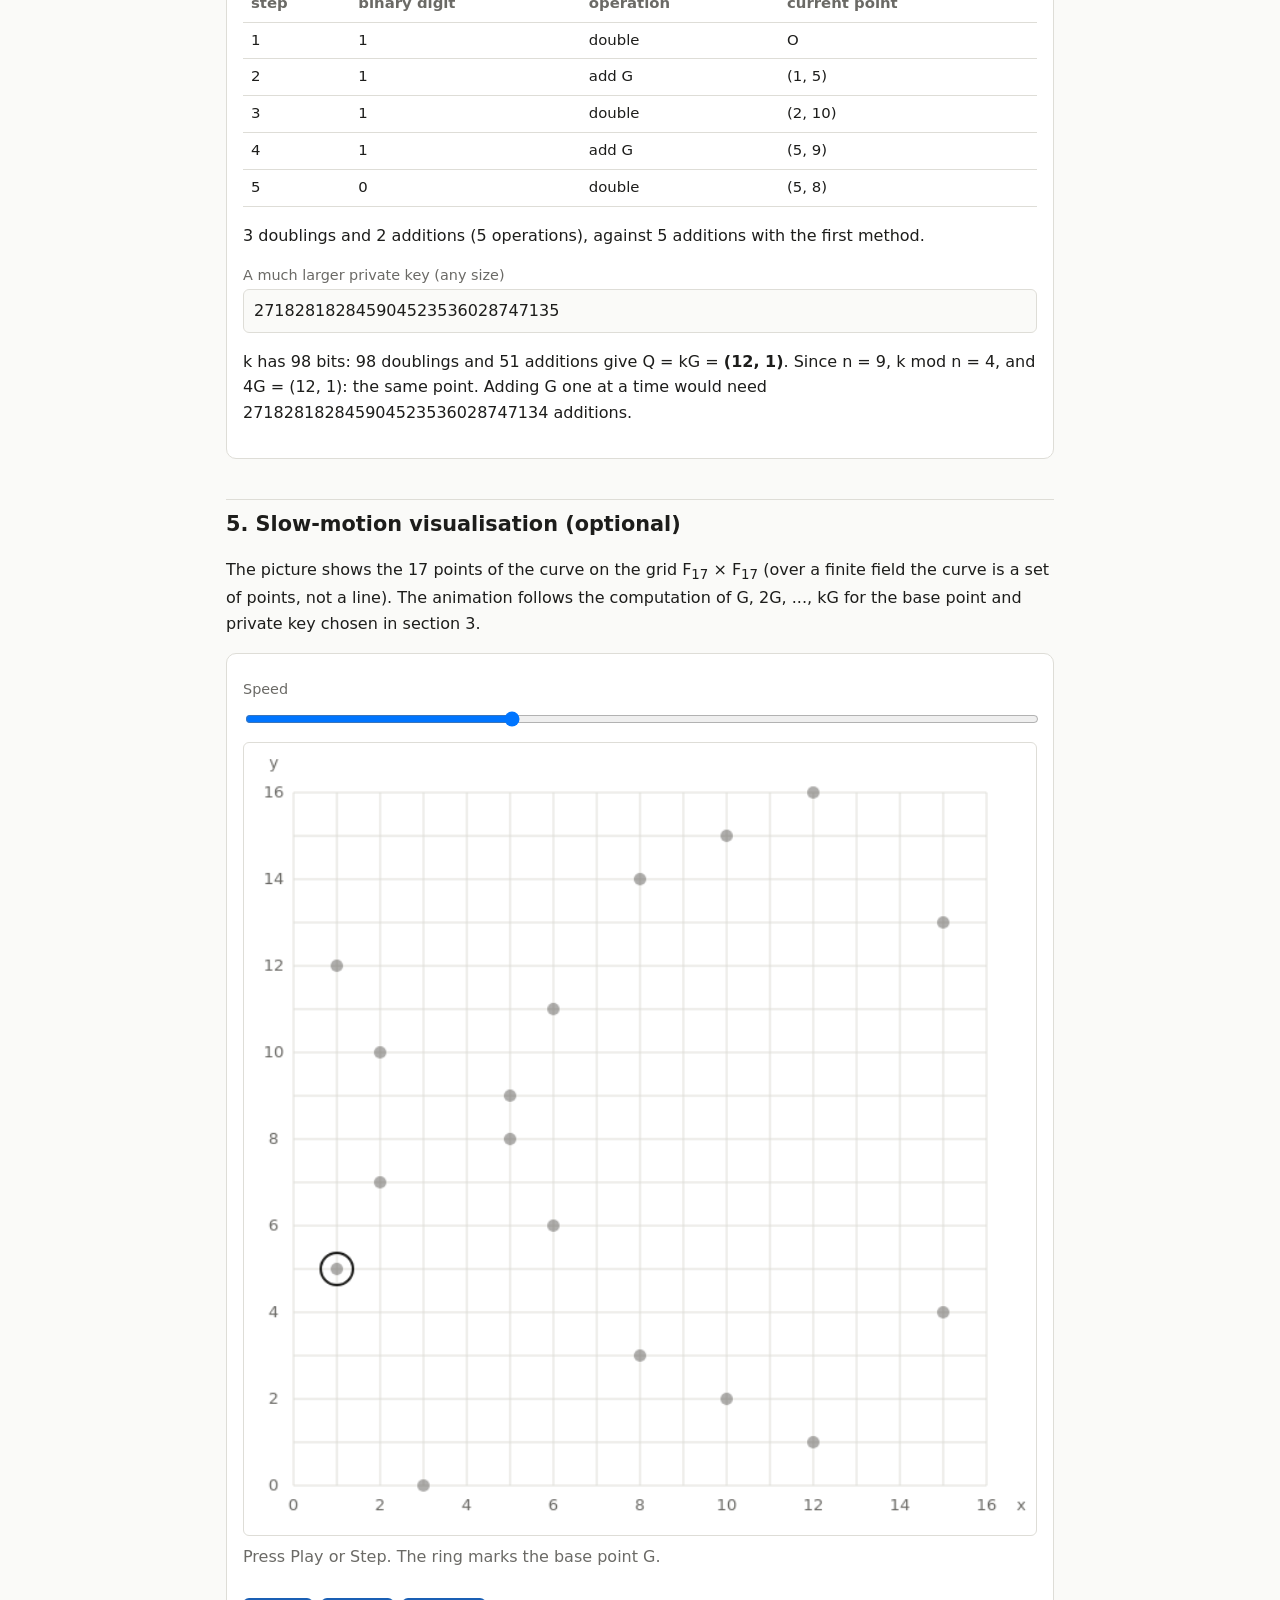
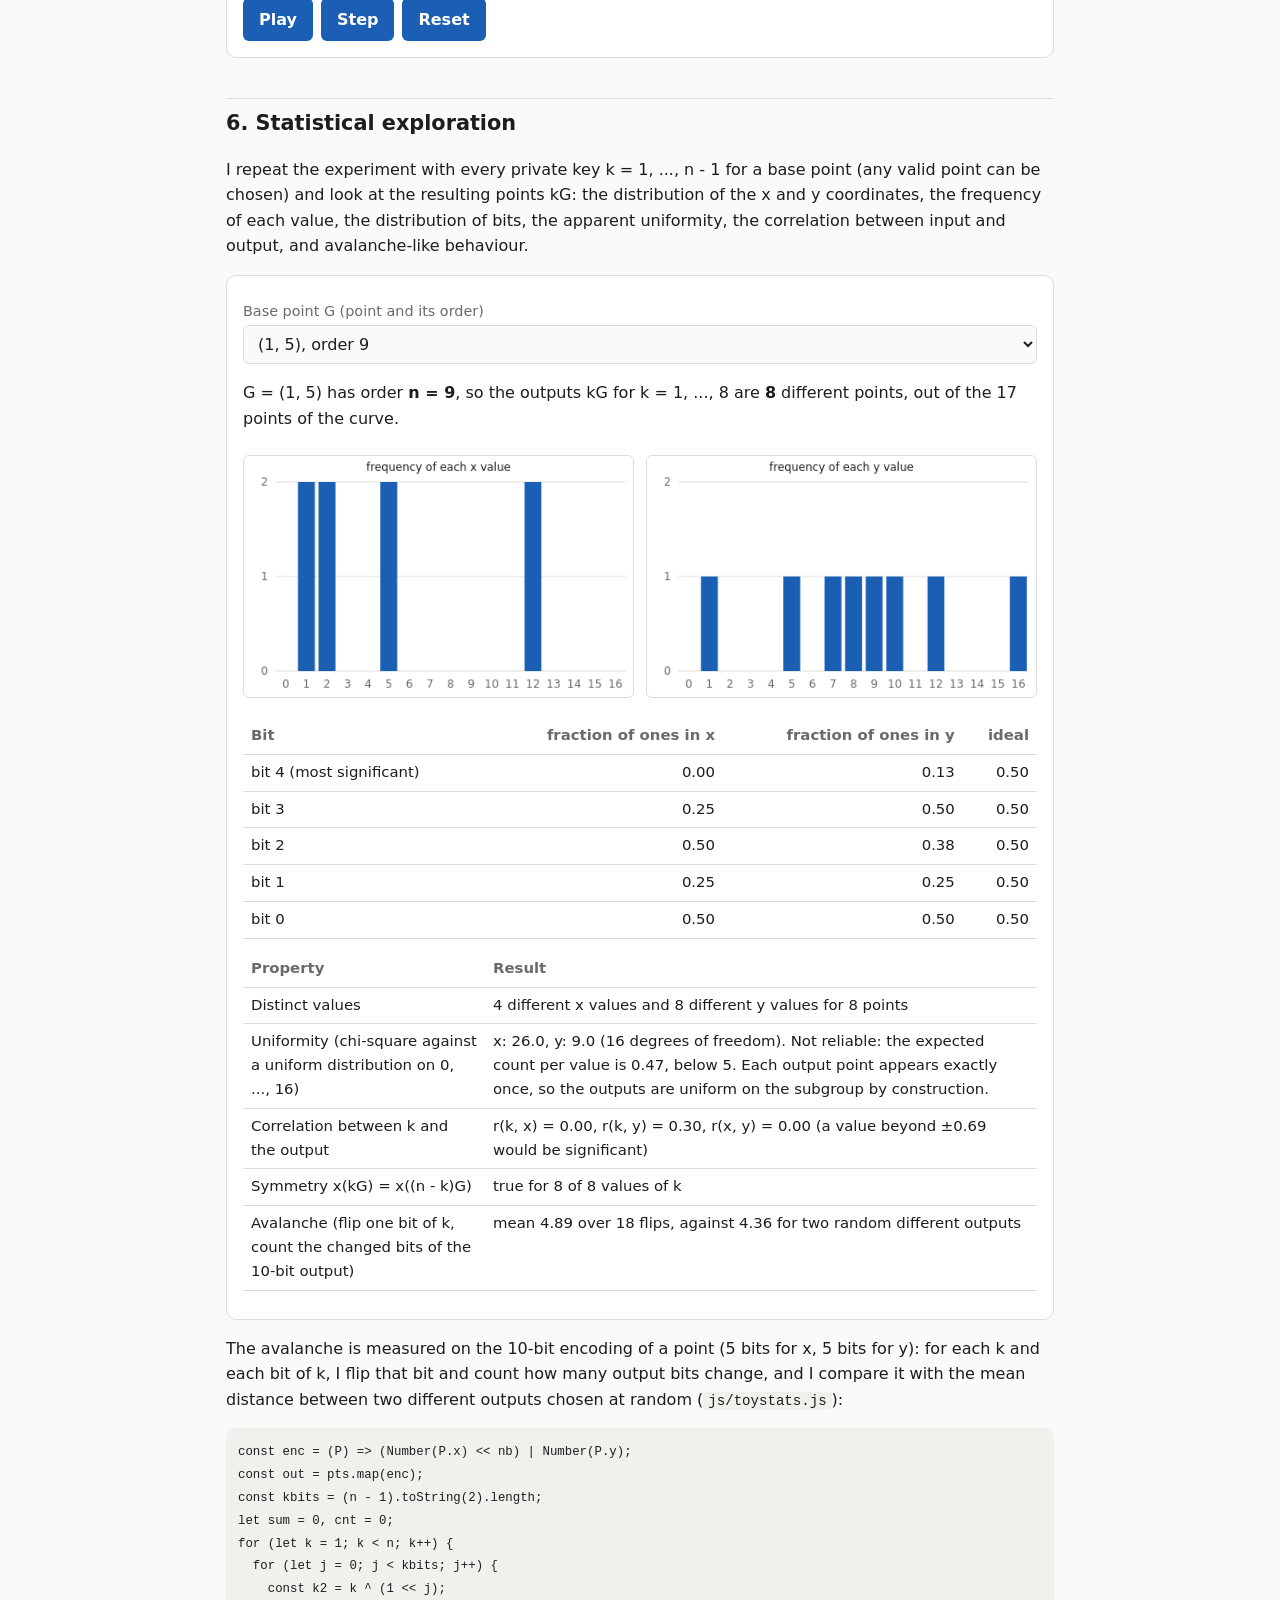
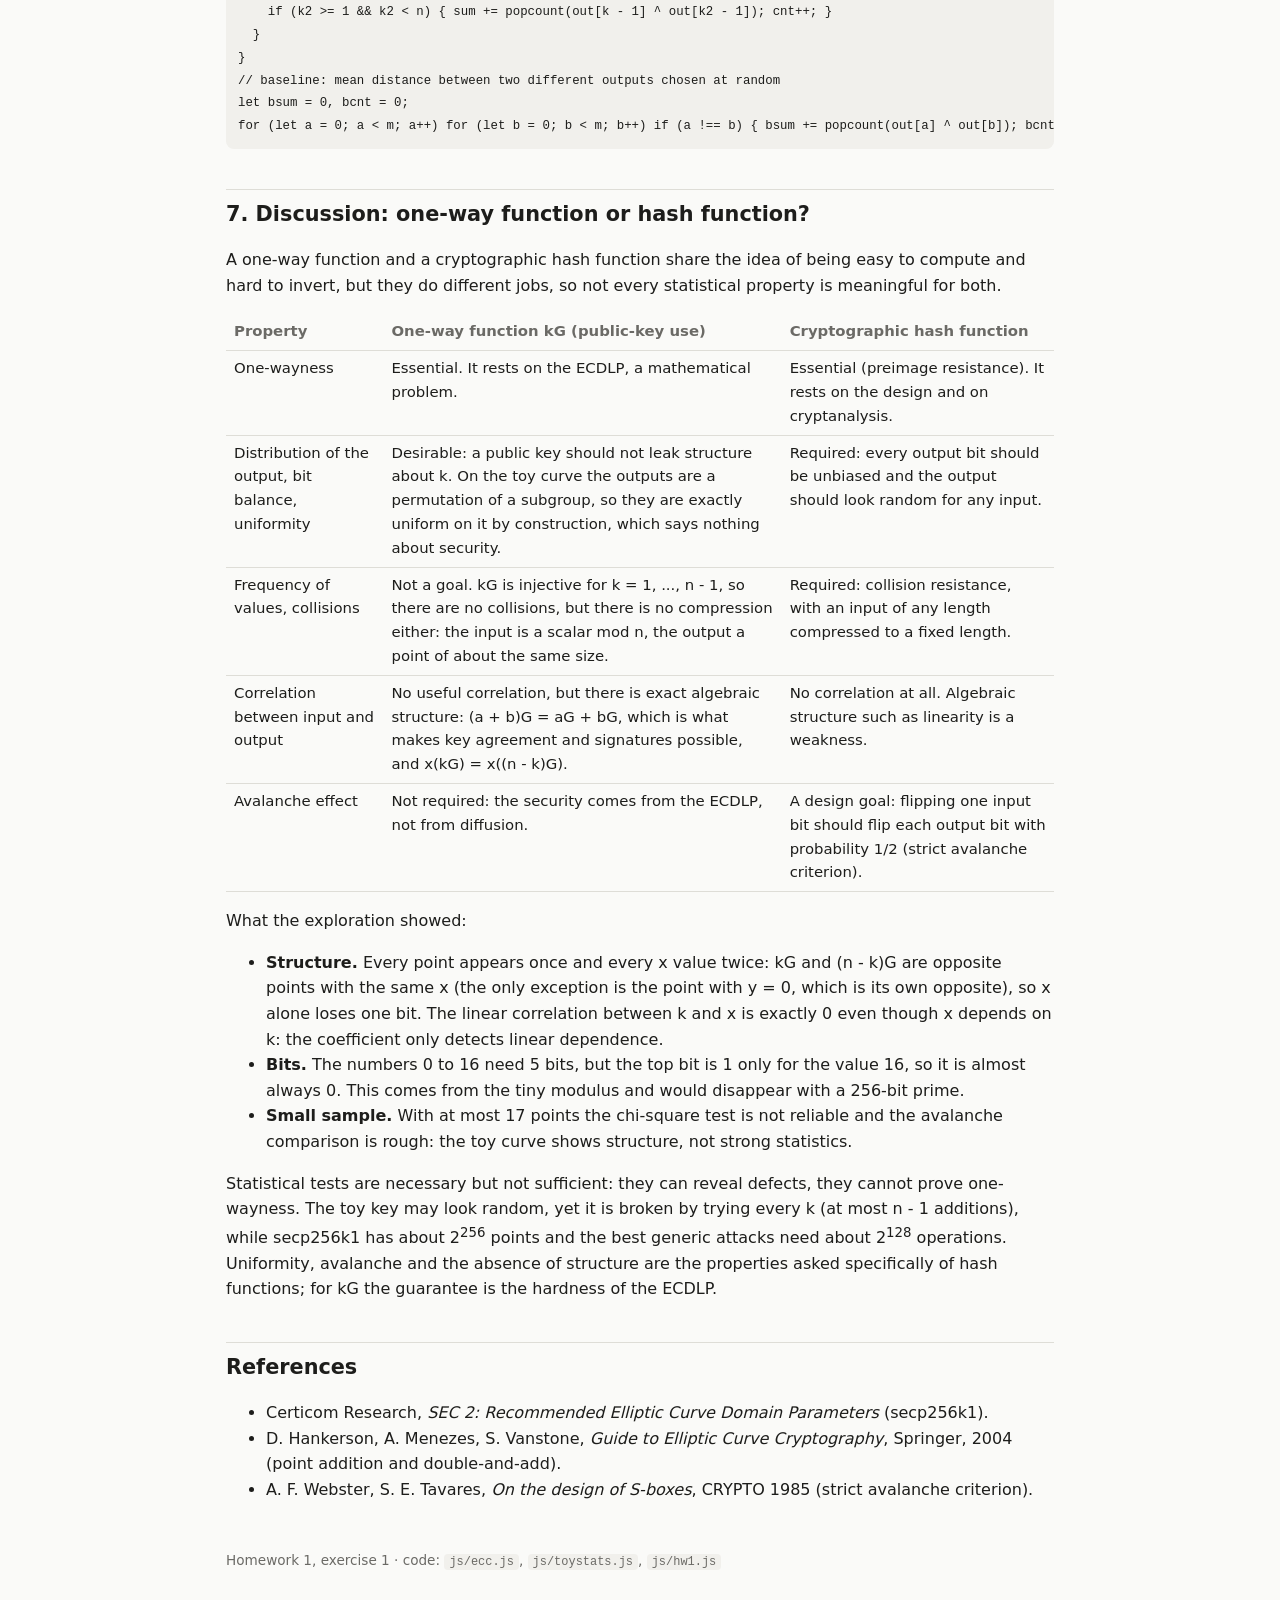
<file: hw1-ex1.html>
<!doctype html>
<html lang="en">
<head>
  <meta charset="utf-8">
  <meta name="viewport" content="width=device-width, initial-scale=1">
  <link rel="icon" href="data:,">
  <title>Homework 1, exercise 1 - Private key to public key on a toy curve</title>
  <link rel="stylesheet" href="css/style.css">
</head>
<body>
<nav>
  <a href="index.html">Home</a>
  <a href="hw1-ex1.html">Homework 1, exercise 1</a>
  <a href="hw1-ex2.html">Homework 1, exercise 2</a>
  <a href="hw2-caesar-vs-ecc.html">Homework 2</a>
  <a href="hw3-lln-clt.html">Homework 3</a>
  <a href="hw4-welford.html">Homework 4</a>
  <a href="hw5-integrals-cdf.html">Homework 5</a>
</nav>
<main>
  <h1>Homework 1, exercise 1 - From a private key to a public key on a toy elliptic curve</h1>
  <p class="sub">Scalar multiplication on y&sup2; = x&sup3; + 7 (mod 17) and a statistical look at the results.</p>

  <p>Elliptic-curve scalar multiplication behaves like a one-way function: from a private key <code>k</code> it is easy to compute the public key <code>Q = kG</code>,
    but recovering <code>k</code> from <code>Q</code> is believed to be very hard (the elliptic curve discrete logarithm problem, ECDLP). It resembles a hash function in some ways,
    but it is used for public-key cryptography and digital signatures. Here I compute public keys on a toy curve, explore the statistics of the results, and discuss which properties
    belong to one-way functions and which to hash functions. The goal is to understand the idea, not to build a real cryptosystem.</p>

  <h2>1. The toy curve, the base point and the private key</h2>
  <p>Ethereum uses the curve secp256k1, y&sup2; = x&sup3; + 7 over a 256-bit prime. I use the same equation over the field F<sub>17</sub>, with the base point and the private key suggested by the exercise:</p>
  <pre>y&sup2; = x&sup3; + 7   (mod 17)
G = (1, 5)             base point
k = 6                  private key
Q = kG                 public key</pre>
  <p>G is on the curve: 5&sup2; = 25 &equiv; 8 and 1&sup3; + 7 = 8 (mod 17). In the code the curve and G take one line (<code>js/ecc.js</code>):</p>
  <pre><code>const toy = new Curve(17n, 7n, { x: 1n, y: 5n });          // y^2 = x^3 + 7 (mod 17), G = (1, 5)</code></pre>
  <p>The curve has <span id="f-count">17</span> points plus the point at infinity O, the neutral element (18 in total):</p>
  <pre id="f-points"></pre>
  <p>G has order n = 9 (nG = O), so only k mod 9 matters. Other points have other orders, shown in the selectors below.</p>

  <h2>2. Point addition</h2>
  <p>Two points are added with the chord-and-tangent rule, with all the arithmetic mod p:</p>
  <pre>P + O = P                    P + (-P) = O,  where -(x, y) = (x, -y)
if P &ne; Q:  &lambda; = (y<sub>2</sub> - y<sub>1</sub>) / (x<sub>2</sub> - x<sub>1</sub>)          (slope of the chord)
if P = Q:  &lambda; = 3x<sub>1</sub>&sup2; / (2y<sub>1</sub>)                (slope of the tangent, the curve has a = 0)
x<sub>3</sub> = &lambda;&sup2; - x<sub>1</sub> - x<sub>2</sub>        y<sub>3</sub> = &lambda;(x<sub>1</sub> - x<sub>3</sub>) - y<sub>1</sub></pre>
  <p>The code (<code>js/ecc.js</code>, methods of the <code>Curve</code> class):</p>
  <pre><code>// slope of the chord through P and Q, or of the tangent when P = Q (the curve has a = 0)
slope(P, Q) {
  const p = this.p;
  if (P.x === Q.x) return mod(3n * P.x * P.x * inv(2n * P.y, p), p);
  return mod((Q.y - P.y) * inv(Q.x - P.x, p), p);
}

add(P, Q) {
  if (P === null) return Q;
  if (Q === null) return P;
  if (P.x === Q.x &amp;&amp; mod(P.y + Q.y, this.p) === 0n) return null;   // Q = -P
  const l = this.slope(P, Q);
  const x = mod(l * l - P.x - Q.x, this.p);
  return { x, y: mod(l * (P.x - x) - P.y, this.p) };
}</code></pre>
  <p>Division mod p is a multiplication by the modular inverse (<code>inv</code>, extended Euclid algorithm). Worked example, 2G = G + G:
    &lambda; = 3&middot;1&sup2; / (2&middot;5) = 3/10. Since 10 &middot; 12 = 120 = 7&middot;17 + 1, the inverse of 10 is 12, so &lambda; = 3&middot;12 = 36 &equiv; 2.
    Then x<sub>3</sub> = 2&sup2; - 2&middot;1 = 2 and y<sub>3</sub> = 2(1 - 2) - 5 = -7 &equiv; 10, so 2G = (2, 10). It is on the curve: 10&sup2; = 100 &equiv; 15 = 2&sup3; + 7.</p>

  <h2>3. Computing G, 2G, 3G, ..., kG and the toy public key</h2>
  <p>The program prints G, 2G, 3G, ..., kG; the last point is the toy public key. The defaults are G = (1, 5) and k = 6; change them to repeat the experiment.</p>
  <div class="card">
    <div class="row">
      <div><label for="base">Base point G (point and its order)</label><select id="base"></select></div>
      <div><label for="k">Private key k</label><input type="text" id="k" value="6" inputmode="numeric" autocomplete="off"></div>
    </div>
    <p id="pk" class="pubkey"></p>
    <table id="mult-table">
      <thead><tr><th>i</th><th>iG</th><th>how it is computed</th></tr></thead>
      <tbody></tbody>
    </table>
    <p class="sub" id="mult-note"></p>
  </div>
  <p>Each line is the previous point plus G: a doubling (tangent) when the previous point is G itself, a chord otherwise.
    Since G has order 9, the list would go on with 9G = O, 10G = G, and so on: k and k + 9 give the same public key.</p>

  <h2>4. A faster method: double-and-add</h2>
  <p>Adding G one at a time needs k - 1 additions, which is hopeless for a 256-bit k. Double-and-add reads the binary digits of k from the most significant one:
    for every digit it doubles the current point, and if the digit is 1 it also adds G. For k = 6 = 110<sub>2</sub>: start from O; digit 1: double (O) and add G, giving G;
    digit 1: double (2G) and add G, giving 3G; digit 0: double, giving 6G. It needs about log<sub>2</sub> k doublings and at most as many additions.</p>
  <pre><code>// double-and-add, from the most significant bit of k down to the least significant one.
// If steps is an array, every doubling and addition is recorded in it.
mul(k, P = this.G, steps = null) {
  let R = null;
  for (const bit of k.toString(2)) {
    R = this.add(R, R);
    if (steps) steps.push({ op: 'double', bit, R });
    if (bit === '1') {
      R = this.add(R, P);
      if (steps) steps.push({ op: 'add', bit, R });
    }
  }
  return R;
}</code></pre>
  <div class="card">
    <strong>Steps for the private key chosen above</strong>
    <table id="dbl-table">
      <thead><tr><th>step</th><th>binary digit</th><th>operation</th><th>current point</th></tr></thead>
      <tbody></tbody>
    </table>
    <p id="dbl-note"></p>
    <label for="bigk">A much larger private key (any size)</label>
    <input type="text" id="bigk" value="271828182845904523536028747135" inputmode="numeric" autocomplete="off">
    <p id="big-out"></p>
  </div>

  <h2>5. Slow-motion visualisation (optional)</h2>
  <p>The picture shows the 17 points of the curve on the grid F<sub>17</sub> &times; F<sub>17</sub> (over a finite field the curve is a set of points, not a line).
    The animation follows the computation of G, 2G, ..., kG for the base point and private key chosen in section 3.</p>
  <div class="card">
    <label for="speed">Speed</label>
    <input type="range" id="speed" min="1" max="10" value="4">
    <canvas id="viz" width="640" height="640"></canvas>
    <p id="viz-text" class="sub"></p>
    <div class="btns">
      <button id="v-play">Play</button>
      <button id="v-step">Step</button>
      <button id="v-reset">Reset</button>
    </div>
  </div>

  <h2>6. Statistical exploration</h2>
  <p>I repeat the experiment with every private key k = 1, ..., n - 1 for a base point (any valid point can be chosen) and look at the resulting points kG: the distribution of the x and y coordinates,
    the frequency of each value, the distribution of bits, the apparent uniformity, the correlation between input and output, and avalanche-like behaviour.</p>
  <div class="card">
    <label for="s-base">Base point G (point and its order)</label>
    <select id="s-base"></select>
    <p id="s-summary"></p>
    <div class="row">
      <div class="chart"><canvas id="ch-x" width="420" height="260"></canvas></div>
      <div class="chart"><canvas id="ch-y" width="420" height="260"></canvas></div>
    </div>
    <table id="s-bits"></table>
    <table id="s-tests"></table>
  </div>
  <p>The avalanche is measured on the 10-bit encoding of a point (5 bits for x, 5 bits for y): for each k and each bit of k, I flip that bit and count how many output bits change,
    and I compare it with the mean distance between two different outputs chosen at random (<code>js/toystats.js</code>):</p>
  <pre><code>const enc = (P) =&gt; (Number(P.x) &lt;&lt; nb) | Number(P.y);
const out = pts.map(enc);
const kbits = (n - 1).toString(2).length;
let sum = 0, cnt = 0;
for (let k = 1; k &lt; n; k++) {
  for (let j = 0; j &lt; kbits; j++) {
    const k2 = k ^ (1 &lt;&lt; j);
    if (k2 &gt;= 1 &amp;&amp; k2 &lt; n) { sum += popcount(out[k - 1] ^ out[k2 - 1]); cnt++; }
  }
}
// baseline: mean distance between two different outputs chosen at random
let bsum = 0, bcnt = 0;
for (let a = 0; a &lt; m; a++) for (let b = 0; b &lt; m; b++) if (a !== b) { bsum += popcount(out[a] ^ out[b]); bcnt++; }</code></pre>

  <h2>7. Discussion: one-way function or hash function?</h2>
  <p>A one-way function and a cryptographic hash function share the idea of being easy to compute and hard to invert, but they do different jobs,
    so not every statistical property is meaningful for both.</p>
  <table>
    <thead><tr><th>Property</th><th>One-way function kG (public-key use)</th><th>Cryptographic hash function</th></tr></thead>
    <tbody>
      <tr><td>One-wayness</td><td>Essential. It rests on the ECDLP, a mathematical problem.</td><td>Essential (preimage resistance). It rests on the design and on cryptanalysis.</td></tr>
      <tr><td>Distribution of the output, bit balance, uniformity</td><td>Desirable: a public key should not leak structure about k. On the toy curve the outputs are a permutation of a subgroup, so they are exactly uniform on it by construction, which says nothing about security.</td><td>Required: every output bit should be unbiased and the output should look random for any input.</td></tr>
      <tr><td>Frequency of values, collisions</td><td>Not a goal. kG is injective for k = 1, ..., n - 1, so there are no collisions, but there is no compression either: the input is a scalar mod n, the output a point of about the same size.</td><td>Required: collision resistance, with an input of any length compressed to a fixed length.</td></tr>
      <tr><td>Correlation between input and output</td><td>No useful correlation, but there is exact algebraic structure: (a + b)G = aG + bG, which is what makes key agreement and signatures possible, and x(kG) = x((n - k)G).</td><td>No correlation at all. Algebraic structure such as linearity is a weakness.</td></tr>
      <tr><td>Avalanche effect</td><td>Not required: the security comes from the ECDLP, not from diffusion.</td><td>A design goal: flipping one input bit should flip each output bit with probability 1/2 (strict avalanche criterion).</td></tr>
    </tbody>
  </table>
  <p>What the exploration showed:</p>
  <ul>
    <li><strong>Structure.</strong> Every point appears once and every x value twice: kG and (n - k)G are opposite points with the same x (the only exception is the point with y = 0, which is its own opposite),
      so x alone loses one bit. The linear correlation between k and x is exactly 0 even though x depends on k: the coefficient only detects linear dependence.</li>
    <li><strong>Bits.</strong> The numbers 0 to 16 need 5 bits, but the top bit is 1 only for the value 16, so it is almost always 0. This comes from the tiny modulus and would disappear with a 256-bit prime.</li>
    <li><strong>Small sample.</strong> With at most 17 points the chi-square test is not reliable and the avalanche comparison is rough: the toy curve shows structure, not strong statistics.</li>
  </ul>
  <p>Statistical tests are necessary but not sufficient: they can reveal defects, they cannot prove one-wayness. The toy key may look random, yet it is broken by trying every k (at most n - 1 additions),
    while secp256k1 has about 2<sup>256</sup> points and the best generic attacks need about 2<sup>128</sup> operations. Uniformity, avalanche and the absence of structure are the properties asked specifically
    of hash functions; for kG the guarantee is the hardness of the ECDLP.</p>

  <h2>References</h2>
  <ul>
    <li>Certicom Research, <em>SEC 2: Recommended Elliptic Curve Domain Parameters</em> (secp256k1).</li>
    <li>D. Hankerson, A. Menezes, S. Vanstone, <em>Guide to Elliptic Curve Cryptography</em>, Springer, 2004 (point addition and double-and-add).</li>
    <li>A. F. Webster, S. E. Tavares, <em>On the design of S-boxes</em>, CRYPTO 1985 (strict avalanche criterion).</li>
  </ul>

  <footer>Homework 1, exercise 1 &middot; code: <code>js/ecc.js</code>, <code>js/toystats.js</code>, <code>js/hw1.js</code></footer>
</main>
<script src="js/ecc.js"></script>
<script src="js/toystats.js"></script>
<script src="js/hw1.js"></script>
</body>
</html>
</file>
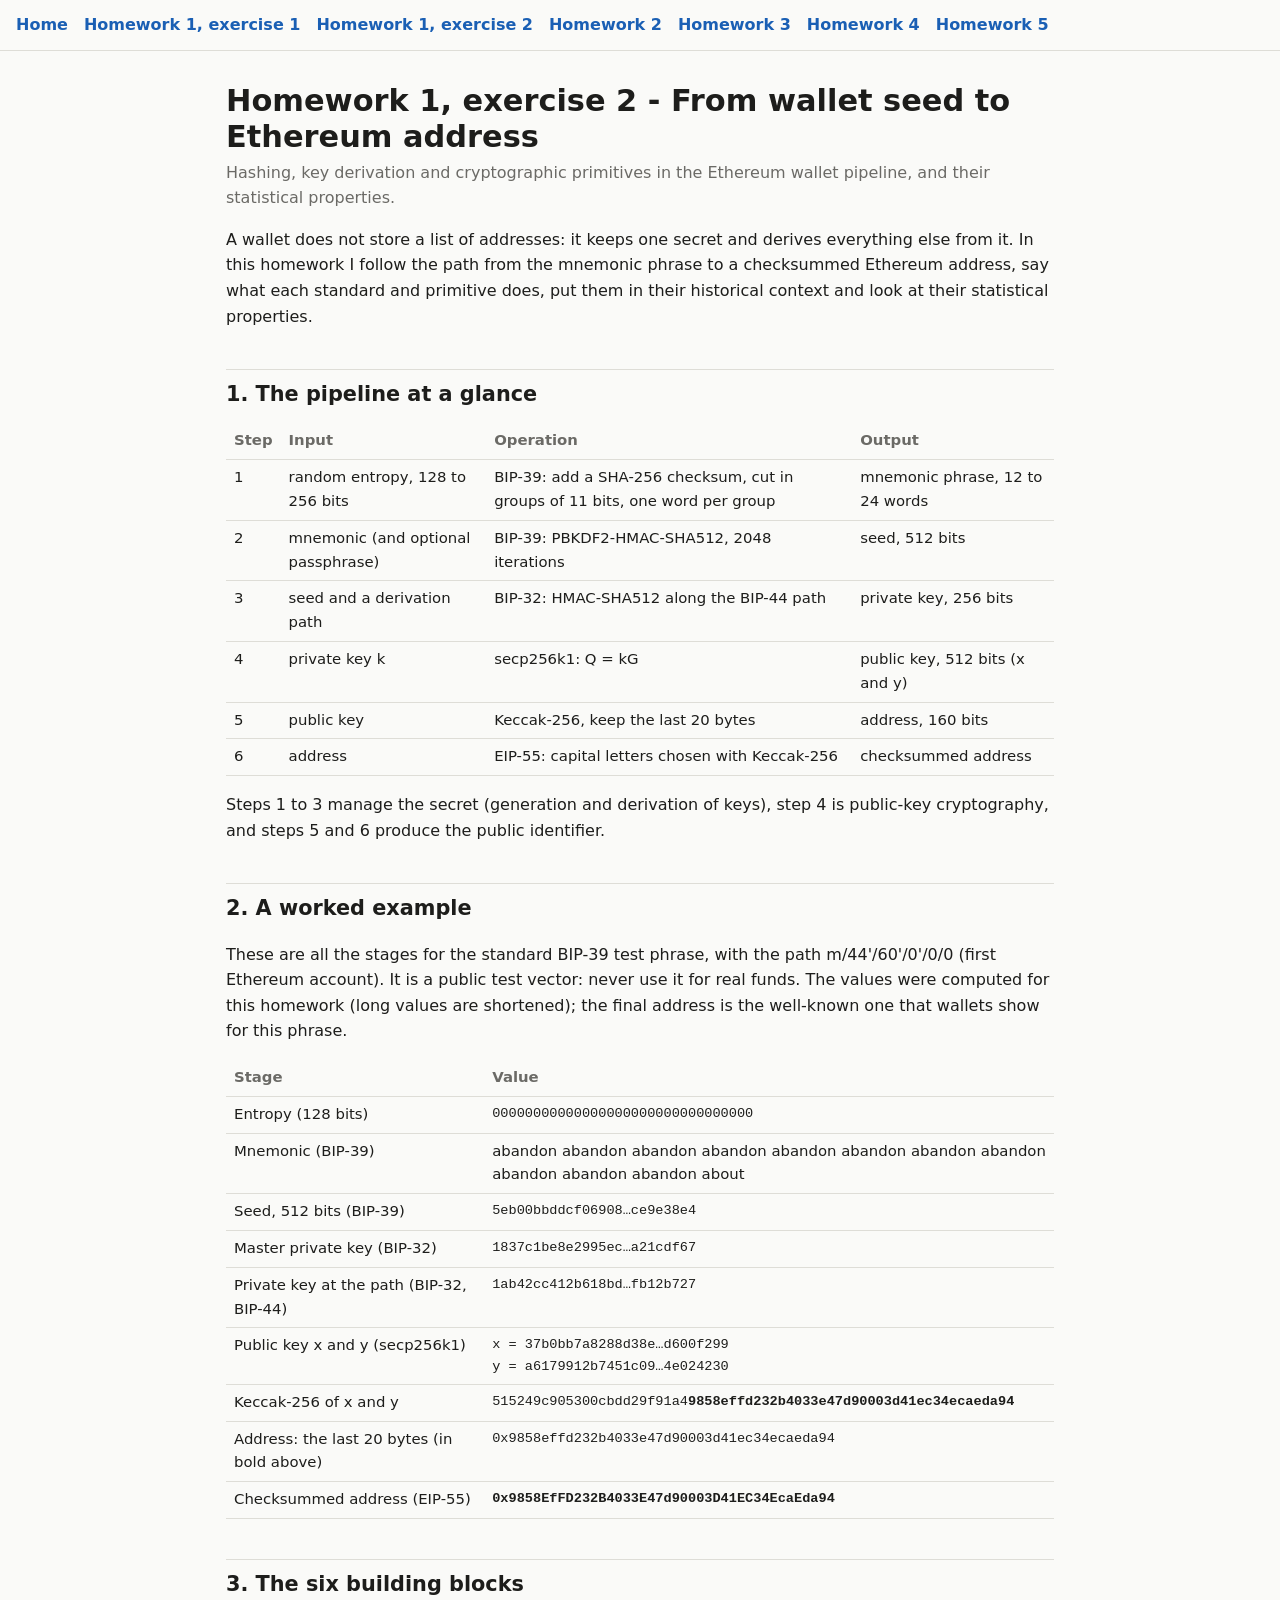
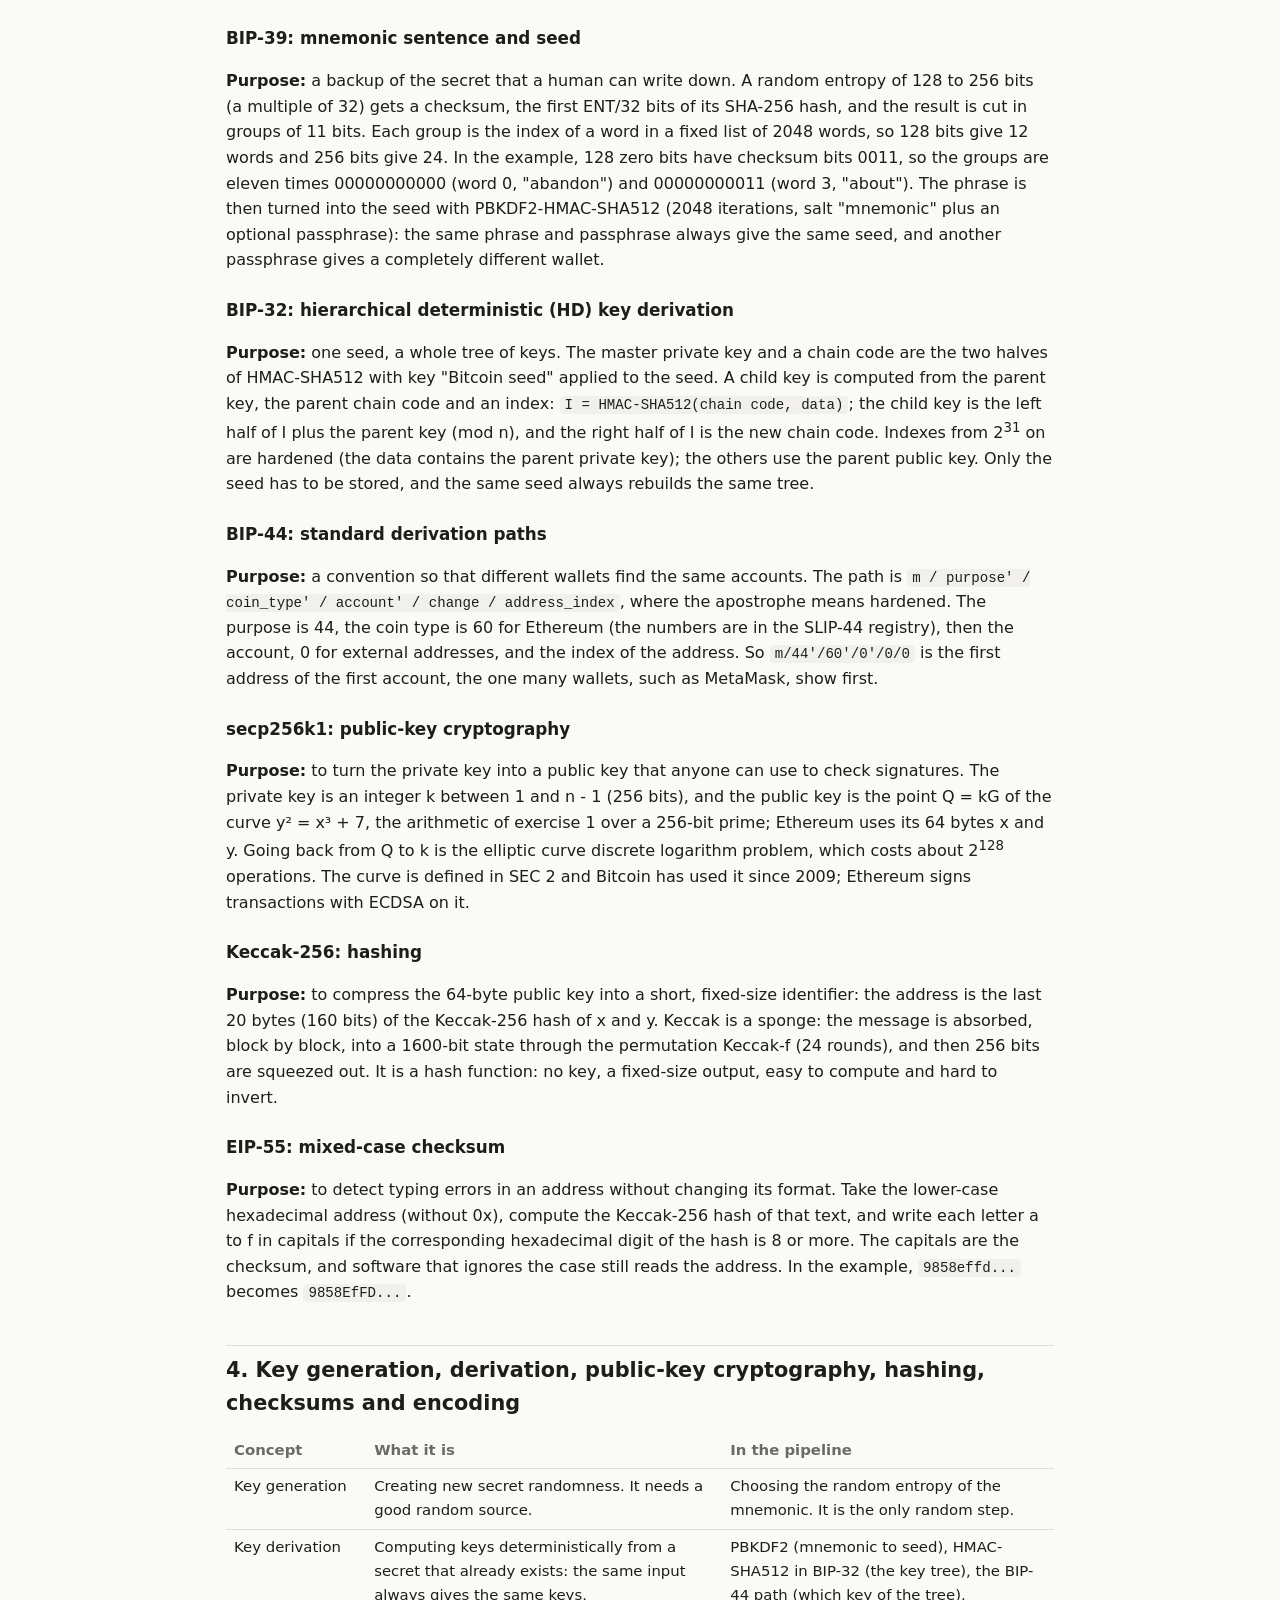
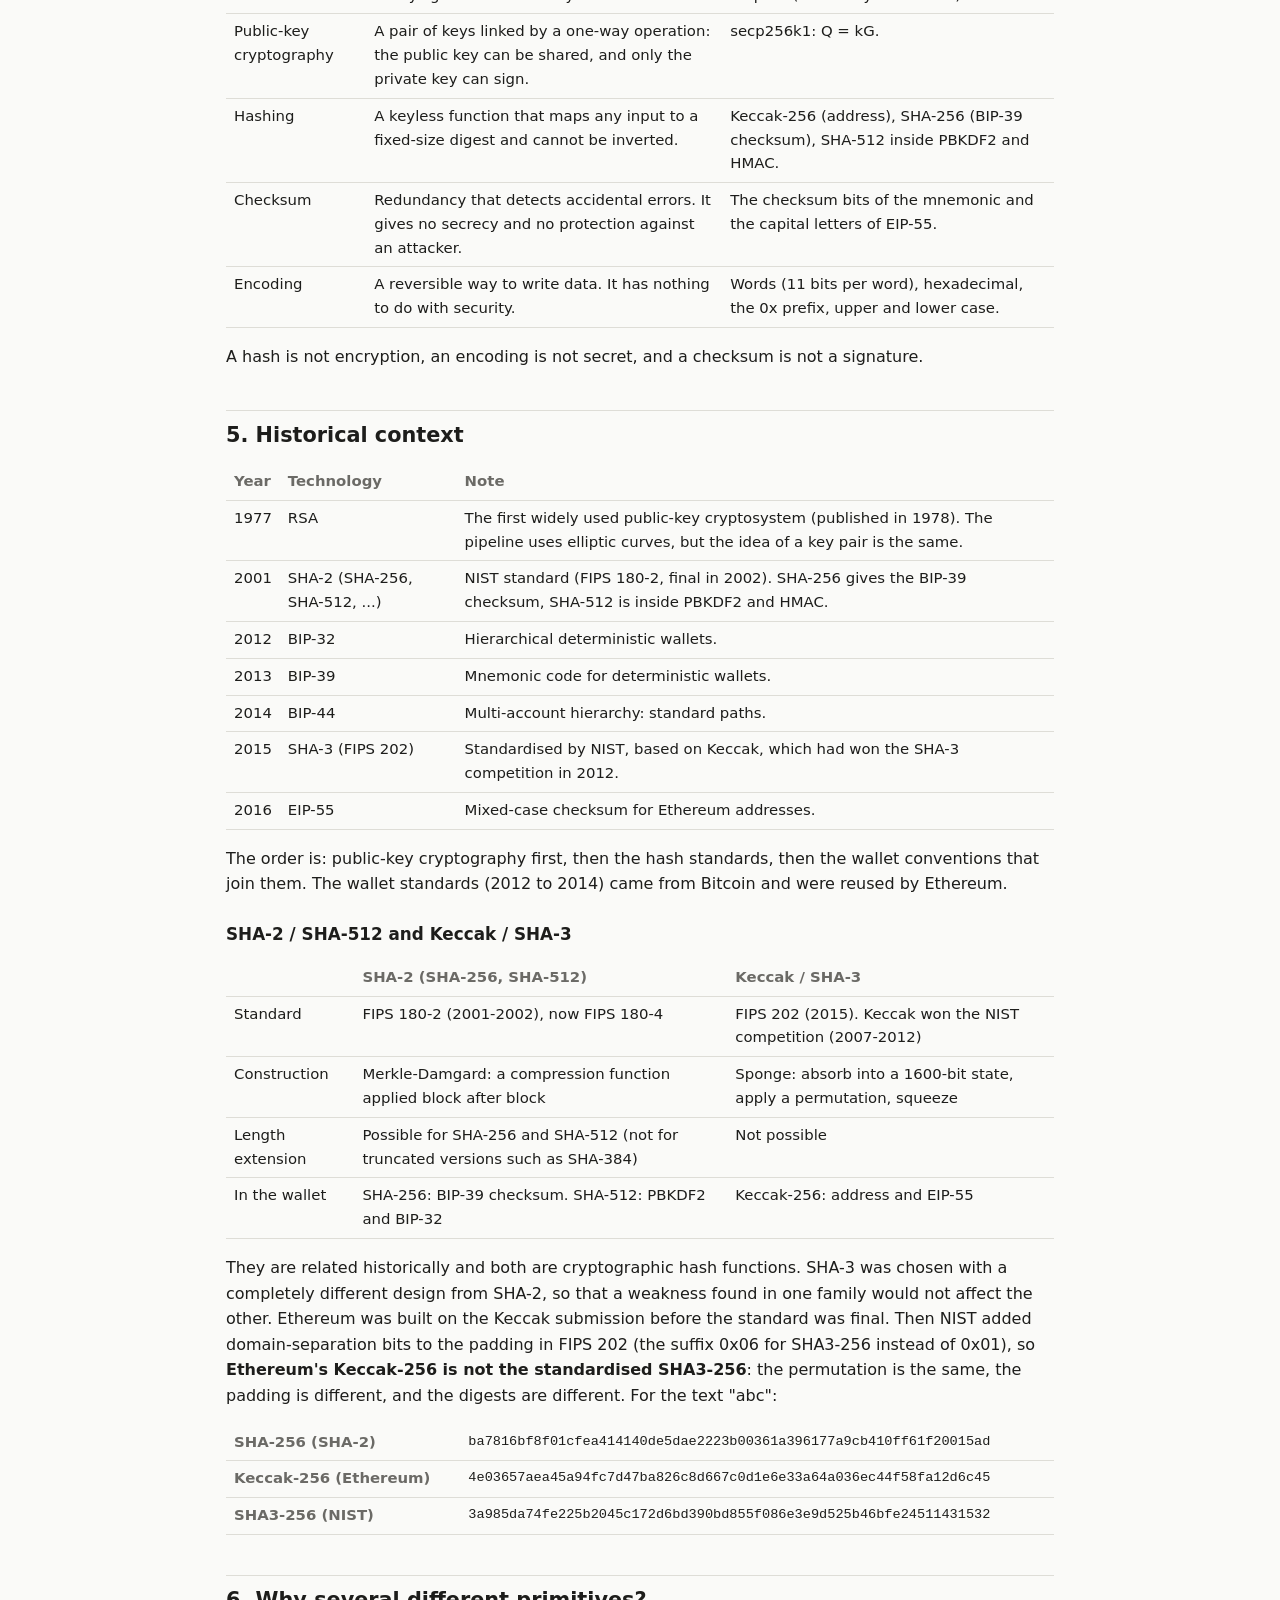
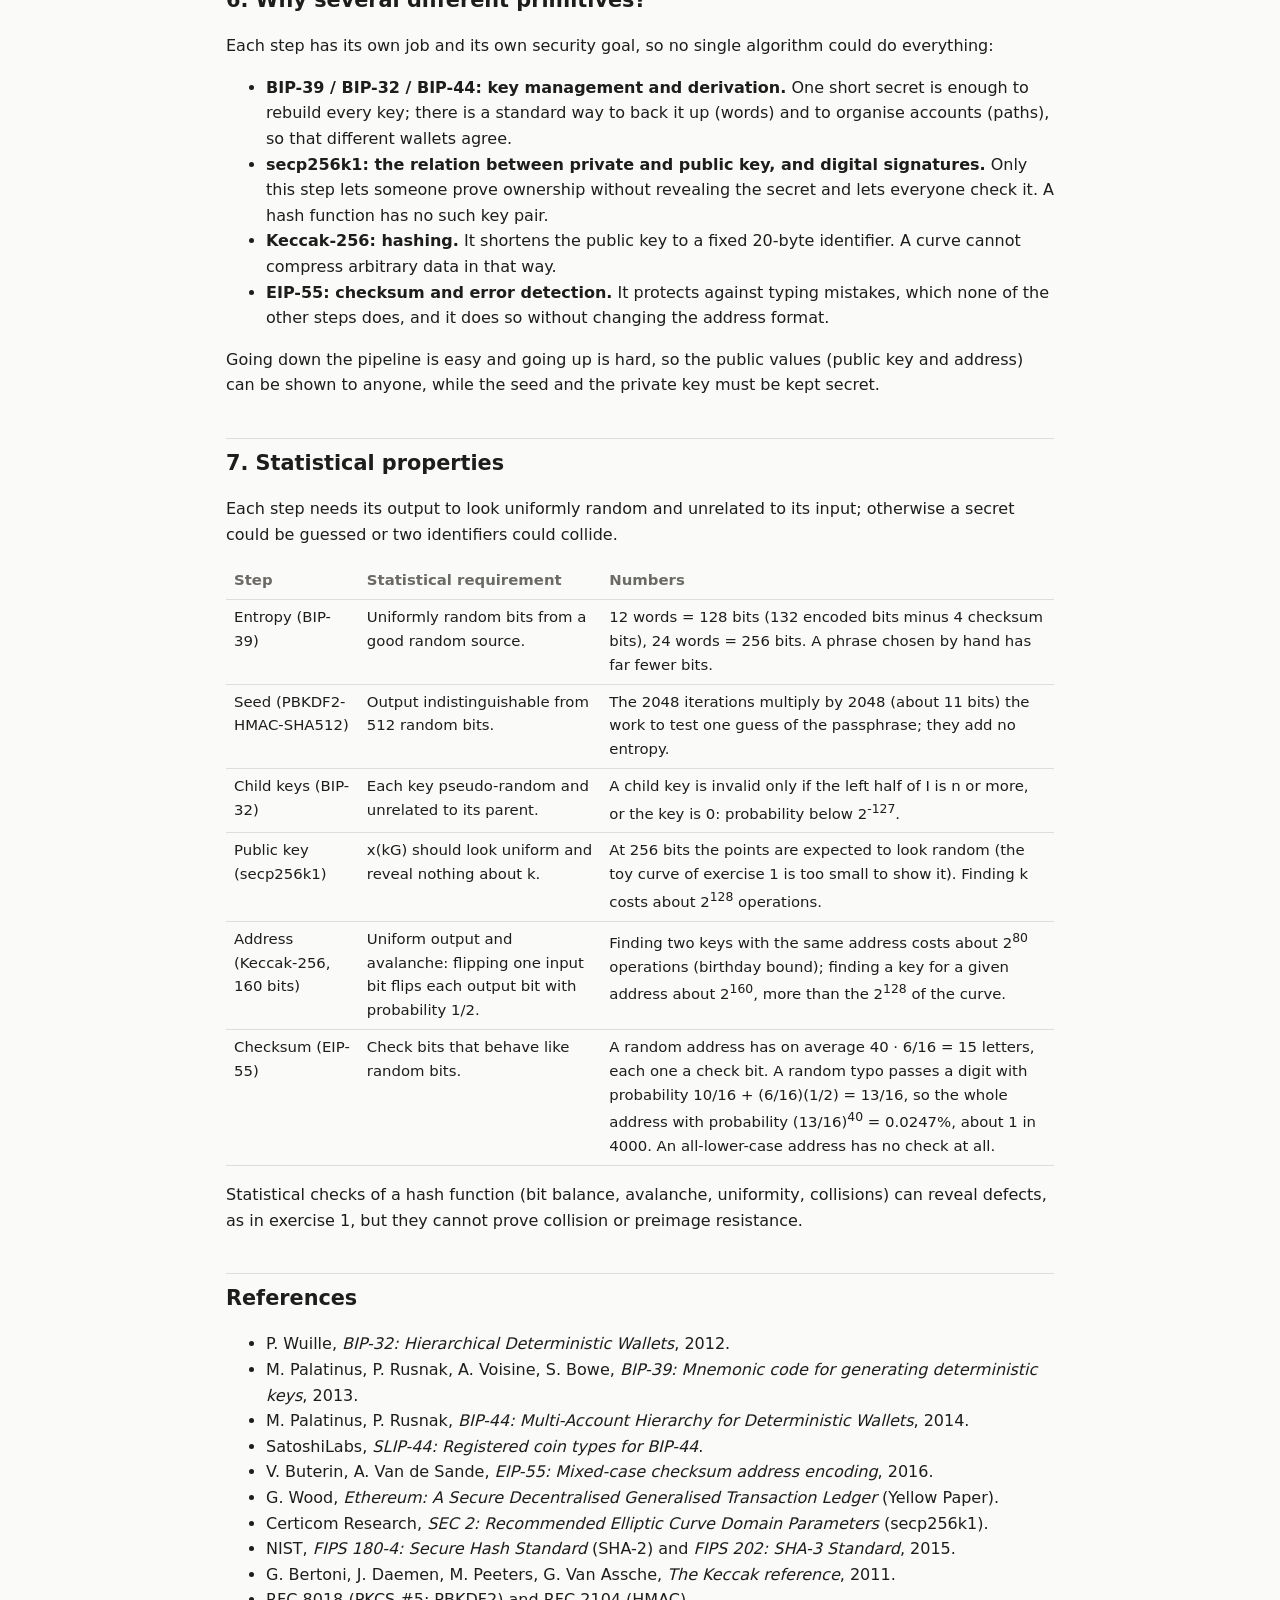
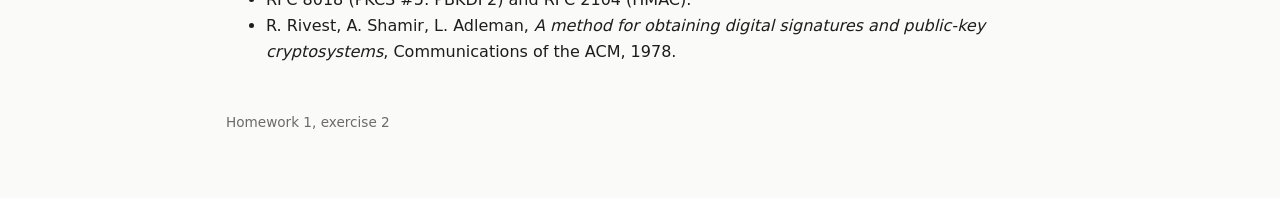
<file: hw1-ex2.html>
<!doctype html>
<html lang="en">
<head>
  <meta charset="utf-8">
  <meta name="viewport" content="width=device-width, initial-scale=1">
  <link rel="icon" href="data:,">
  <title>Homework 1, exercise 2 - From wallet seed to Ethereum address</title>
  <link rel="stylesheet" href="css/style.css">
</head>
<body>
<nav>
  <a href="index.html">Home</a>
  <a href="hw1-ex1.html">Homework 1, exercise 1</a>
  <a href="hw1-ex2.html">Homework 1, exercise 2</a>
  <a href="hw2-caesar-vs-ecc.html">Homework 2</a>
  <a href="hw3-lln-clt.html">Homework 3</a>
  <a href="hw4-welford.html">Homework 4</a>
  <a href="hw5-integrals-cdf.html">Homework 5</a>
</nav>
<main>
  <h1>Homework 1, exercise 2 - From wallet seed to Ethereum address</h1>
  <p class="sub">Hashing, key derivation and cryptographic primitives in the Ethereum wallet pipeline, and their statistical properties.</p>

  <p>A wallet does not store a list of addresses: it keeps one secret and derives everything else from it. In this homework I follow the path from the mnemonic phrase to a checksummed
    Ethereum address, say what each standard and primitive does, put them in their historical context and look at their statistical properties.</p>

  <h2>1. The pipeline at a glance</h2>
  <table>
    <thead><tr><th>Step</th><th>Input</th><th>Operation</th><th>Output</th></tr></thead>
    <tbody>
      <tr><td>1</td><td>random entropy, 128 to 256 bits</td><td>BIP-39: add a SHA-256 checksum, cut in groups of 11 bits, one word per group</td><td>mnemonic phrase, 12 to 24 words</td></tr>
      <tr><td>2</td><td>mnemonic (and optional passphrase)</td><td>BIP-39: PBKDF2-HMAC-SHA512, 2048 iterations</td><td>seed, 512 bits</td></tr>
      <tr><td>3</td><td>seed and a derivation path</td><td>BIP-32: HMAC-SHA512 along the BIP-44 path</td><td>private key, 256 bits</td></tr>
      <tr><td>4</td><td>private key k</td><td>secp256k1: Q = kG</td><td>public key, 512 bits (x and y)</td></tr>
      <tr><td>5</td><td>public key</td><td>Keccak-256, keep the last 20 bytes</td><td>address, 160 bits</td></tr>
      <tr><td>6</td><td>address</td><td>EIP-55: capital letters chosen with Keccak-256</td><td>checksummed address</td></tr>
    </tbody>
  </table>
  <p>Steps 1 to 3 manage the secret (generation and derivation of keys), step 4 is public-key cryptography, and steps 5 and 6 produce the public identifier.</p>

  <h2>2. A worked example</h2>
  <p>These are all the stages for the standard BIP-39 test phrase, with the path m/44'/60'/0'/0/0 (first Ethereum account). It is a public test vector: never use it for real funds.
    The values were computed for this homework (long values are shortened); the final address is the well-known one that wallets show for this phrase.</p>
  <table>
    <thead><tr><th>Stage</th><th>Value</th></tr></thead>
    <tbody>
      <tr><td>Entropy (128 bits)</td><td class="mono-wrap">00000000000000000000000000000000</td></tr>
      <tr><td>Mnemonic (BIP-39)</td><td>abandon abandon abandon abandon abandon abandon abandon abandon abandon abandon abandon about</td></tr>
      <tr><td>Seed, 512 bits (BIP-39)</td><td class="mono-wrap">5eb00bbddcf06908…ce9e38e4</td></tr>
      <tr><td>Master private key (BIP-32)</td><td class="mono-wrap">1837c1be8e2995ec…a21cdf67</td></tr>
      <tr><td>Private key at the path (BIP-32, BIP-44)</td><td class="mono-wrap">1ab42cc412b618bd…fb12b727</td></tr>
      <tr><td>Public key x and y (secp256k1)</td><td class="mono-wrap">x = 37b0bb7a8288d38e…d600f299<br>y = a6179912b7451c09…4e024230</td></tr>
      <tr><td>Keccak-256 of x and y</td><td class="mono-wrap">515249c905300cbdd29f91a4<strong>9858effd232b4033e47d90003d41ec34ecaeda94</strong></td></tr>
      <tr><td>Address: the last 20 bytes (in bold above)</td><td class="mono-wrap">0x9858effd232b4033e47d90003d41ec34ecaeda94</td></tr>
      <tr><td>Checksummed address (EIP-55)</td><td class="mono-wrap"><strong>0x9858EfFD232B4033E47d90003D41EC34EcaEda94</strong></td></tr>
    </tbody>
  </table>

  <h2>3. The six building blocks</h2>

  <h3>BIP-39: mnemonic sentence and seed</h3>
  <p><strong>Purpose:</strong> a backup of the secret that a human can write down. A random entropy of 128 to 256 bits (a multiple of 32) gets a checksum, the first ENT/32 bits of its SHA-256 hash,
    and the result is cut in groups of 11 bits. Each group is the index of a word in a fixed list of 2048 words, so 128 bits give 12 words and 256 bits give 24.
    In the example, 128 zero bits have checksum bits 0011, so the groups are eleven times 00000000000 (word 0, "abandon") and 00000000011 (word 3, "about").
    The phrase is then turned into the seed with PBKDF2-HMAC-SHA512 (2048 iterations, salt "mnemonic" plus an optional passphrase): the same phrase and passphrase always give the same seed,
    and another passphrase gives a completely different wallet.</p>

  <h3>BIP-32: hierarchical deterministic (HD) key derivation</h3>
  <p><strong>Purpose:</strong> one seed, a whole tree of keys. The master private key and a chain code are the two halves of HMAC-SHA512 with key "Bitcoin seed" applied to the seed.
    A child key is computed from the parent key, the parent chain code and an index: <code>I = HMAC-SHA512(chain code, data)</code>; the child key is the left half of I plus the parent key (mod n),
    and the right half of I is the new chain code. Indexes from 2<sup>31</sup> on are hardened (the data contains the parent private key); the others use the parent public key.
    Only the seed has to be stored, and the same seed always rebuilds the same tree.</p>

  <h3>BIP-44: standard derivation paths</h3>
  <p><strong>Purpose:</strong> a convention so that different wallets find the same accounts. The path is <code>m / purpose' / coin_type' / account' / change / address_index</code>, where the apostrophe means hardened.
    The purpose is 44, the coin type is 60 for Ethereum (the numbers are in the SLIP-44 registry), then the account, 0 for external addresses, and the index of the address.
    So <code>m/44'/60'/0'/0/0</code> is the first address of the first account, the one many wallets, such as MetaMask, show first.</p>

  <h3>secp256k1: public-key cryptography</h3>
  <p><strong>Purpose:</strong> to turn the private key into a public key that anyone can use to check signatures. The private key is an integer k between 1 and n - 1 (256 bits), and the public key is the point Q = kG
    of the curve y&sup2; = x&sup3; + 7, the arithmetic of exercise 1 over a 256-bit prime; Ethereum uses its 64 bytes x and y. Going back from Q to k is the elliptic curve discrete logarithm problem,
    which costs about 2<sup>128</sup> operations. The curve is defined in SEC 2 and Bitcoin has used it since 2009; Ethereum signs transactions with ECDSA on it.</p>

  <h3>Keccak-256: hashing</h3>
  <p><strong>Purpose:</strong> to compress the 64-byte public key into a short, fixed-size identifier: the address is the last 20 bytes (160 bits) of the Keccak-256 hash of x and y.
    Keccak is a sponge: the message is absorbed, block by block, into a 1600-bit state through the permutation Keccak-f (24 rounds), and then 256 bits are squeezed out.
    It is a hash function: no key, a fixed-size output, easy to compute and hard to invert.</p>

  <h3>EIP-55: mixed-case checksum</h3>
  <p><strong>Purpose:</strong> to detect typing errors in an address without changing its format. Take the lower-case hexadecimal address (without 0x), compute the Keccak-256 hash of that text,
    and write each letter a to f in capitals if the corresponding hexadecimal digit of the hash is 8 or more. The capitals are the checksum, and software that ignores the case still reads the address.
    In the example, <code>9858effd...</code> becomes <code>9858EfFD...</code>.</p>

  <h2>4. Key generation, derivation, public-key cryptography, hashing, checksums and encoding</h2>
  <table>
    <thead><tr><th>Concept</th><th>What it is</th><th>In the pipeline</th></tr></thead>
    <tbody>
      <tr><td>Key generation</td><td>Creating new secret randomness. It needs a good random source.</td><td>Choosing the random entropy of the mnemonic. It is the only random step.</td></tr>
      <tr><td>Key derivation</td><td>Computing keys deterministically from a secret that already exists: the same input always gives the same keys.</td><td>PBKDF2 (mnemonic to seed), HMAC-SHA512 in BIP-32 (the key tree), the BIP-44 path (which key of the tree).</td></tr>
      <tr><td>Public-key cryptography</td><td>A pair of keys linked by a one-way operation: the public key can be shared, and only the private key can sign.</td><td>secp256k1: Q = kG.</td></tr>
      <tr><td>Hashing</td><td>A keyless function that maps any input to a fixed-size digest and cannot be inverted.</td><td>Keccak-256 (address), SHA-256 (BIP-39 checksum), SHA-512 inside PBKDF2 and HMAC.</td></tr>
      <tr><td>Checksum</td><td>Redundancy that detects accidental errors. It gives no secrecy and no protection against an attacker.</td><td>The checksum bits of the mnemonic and the capital letters of EIP-55.</td></tr>
      <tr><td>Encoding</td><td>A reversible way to write data. It has nothing to do with security.</td><td>Words (11 bits per word), hexadecimal, the 0x prefix, upper and lower case.</td></tr>
    </tbody>
  </table>
  <p>A hash is not encryption, an encoding is not secret, and a checksum is not a signature.</p>

  <h2>5. Historical context</h2>
  <table>
    <thead><tr><th>Year</th><th>Technology</th><th>Note</th></tr></thead>
    <tbody>
      <tr><td>1977</td><td>RSA</td><td>The first widely used public-key cryptosystem (published in 1978). The pipeline uses elliptic curves, but the idea of a key pair is the same.</td></tr>
      <tr><td>2001</td><td>SHA-2 (SHA-256, SHA-512, ...)</td><td>NIST standard (FIPS 180-2, final in 2002). SHA-256 gives the BIP-39 checksum, SHA-512 is inside PBKDF2 and HMAC.</td></tr>
      <tr><td>2012</td><td>BIP-32</td><td>Hierarchical deterministic wallets.</td></tr>
      <tr><td>2013</td><td>BIP-39</td><td>Mnemonic code for deterministic wallets.</td></tr>
      <tr><td>2014</td><td>BIP-44</td><td>Multi-account hierarchy: standard paths.</td></tr>
      <tr><td>2015</td><td>SHA-3 (FIPS 202)</td><td>Standardised by NIST, based on Keccak, which had won the SHA-3 competition in 2012.</td></tr>
      <tr><td>2016</td><td>EIP-55</td><td>Mixed-case checksum for Ethereum addresses.</td></tr>
    </tbody>
  </table>
  <p>The order is: public-key cryptography first, then the hash standards, then the wallet conventions that join them. The wallet standards (2012 to 2014) came from Bitcoin and were reused by Ethereum.</p>

  <h3>SHA-2 / SHA-512 and Keccak / SHA-3</h3>
  <table>
    <thead><tr><th></th><th>SHA-2 (SHA-256, SHA-512)</th><th>Keccak / SHA-3</th></tr></thead>
    <tbody>
      <tr><td>Standard</td><td>FIPS 180-2 (2001-2002), now FIPS 180-4</td><td>FIPS 202 (2015). Keccak won the NIST competition (2007-2012)</td></tr>
      <tr><td>Construction</td><td>Merkle-Damgard: a compression function applied block after block</td><td>Sponge: absorb into a 1600-bit state, apply a permutation, squeeze</td></tr>
      <tr><td>Length extension</td><td>Possible for SHA-256 and SHA-512 (not for truncated versions such as SHA-384)</td><td>Not possible</td></tr>
      <tr><td>In the wallet</td><td>SHA-256: BIP-39 checksum. SHA-512: PBKDF2 and BIP-32</td><td>Keccak-256: address and EIP-55</td></tr>
    </tbody>
  </table>
  <p>They are related historically and both are cryptographic hash functions. SHA-3 was chosen with a completely different design from SHA-2, so that a weakness found in one family would not affect the other.
    Ethereum was built on the Keccak submission before the standard was final. Then NIST added domain-separation bits to the padding in FIPS 202 (the suffix 0x06 for SHA3-256 instead of 0x01), so
    <strong>Ethereum's Keccak-256 is not the standardised SHA3-256</strong>: the permutation is the same, the padding is different, and the digests are different. For the text "abc":</p>
  <table>
    <tbody>
      <tr><th>SHA-256 (SHA-2)</th><td class="mono-wrap">ba7816bf8f01cfea414140de5dae2223b00361a396177a9cb410ff61f20015ad</td></tr>
      <tr><th>Keccak-256 (Ethereum)</th><td class="mono-wrap">4e03657aea45a94fc7d47ba826c8d667c0d1e6e33a64a036ec44f58fa12d6c45</td></tr>
      <tr><th>SHA3-256 (NIST)</th><td class="mono-wrap">3a985da74fe225b2045c172d6bd390bd855f086e3e9d525b46bfe24511431532</td></tr>
    </tbody>
  </table>

  <h2>6. Why several different primitives?</h2>
  <p>Each step has its own job and its own security goal, so no single algorithm could do everything:</p>
  <ul>
    <li><strong>BIP-39 / BIP-32 / BIP-44: key management and derivation.</strong> One short secret is enough to rebuild every key; there is a standard way to back it up (words) and to organise accounts (paths),
      so that different wallets agree.</li>
    <li><strong>secp256k1: the relation between private and public key, and digital signatures.</strong> Only this step lets someone prove ownership without revealing the secret and lets everyone check it.
      A hash function has no such key pair.</li>
    <li><strong>Keccak-256: hashing.</strong> It shortens the public key to a fixed 20-byte identifier. A curve cannot compress arbitrary data in that way.</li>
    <li><strong>EIP-55: checksum and error detection.</strong> It protects against typing mistakes, which none of the other steps does, and it does so without changing the address format.</li>
  </ul>
  <p>Going down the pipeline is easy and going up is hard, so the public values (public key and address) can be shown to anyone, while the seed and the private key must be kept secret.</p>

  <h2>7. Statistical properties</h2>
  <p>Each step needs its output to look uniformly random and unrelated to its input; otherwise a secret could be guessed or two identifiers could collide.</p>
  <table>
    <thead><tr><th>Step</th><th>Statistical requirement</th><th>Numbers</th></tr></thead>
    <tbody>
      <tr><td>Entropy (BIP-39)</td><td>Uniformly random bits from a good random source.</td><td>12 words = 128 bits (132 encoded bits minus 4 checksum bits), 24 words = 256 bits. A phrase chosen by hand has far fewer bits.</td></tr>
      <tr><td>Seed (PBKDF2-HMAC-SHA512)</td><td>Output indistinguishable from 512 random bits.</td><td>The 2048 iterations multiply by 2048 (about 11 bits) the work to test one guess of the passphrase; they add no entropy.</td></tr>
      <tr><td>Child keys (BIP-32)</td><td>Each key pseudo-random and unrelated to its parent.</td><td>A child key is invalid only if the left half of I is n or more, or the key is 0: probability below 2<sup>-127</sup>.</td></tr>
      <tr><td>Public key (secp256k1)</td><td>x(kG) should look uniform and reveal nothing about k.</td><td>At 256 bits the points are expected to look random (the toy curve of exercise 1 is too small to show it). Finding k costs about 2<sup>128</sup> operations.</td></tr>
      <tr><td>Address (Keccak-256, 160 bits)</td><td>Uniform output and avalanche: flipping one input bit flips each output bit with probability 1/2.</td><td>Finding two keys with the same address costs about 2<sup>80</sup> operations (birthday bound); finding a key for a given address about 2<sup>160</sup>, more than the 2<sup>128</sup> of the curve.</td></tr>
      <tr><td>Checksum (EIP-55)</td><td>Check bits that behave like random bits.</td><td>A random address has on average 40 &middot; 6/16 = 15 letters, each one a check bit. A random typo passes a digit with probability 10/16 + (6/16)(1/2) = 13/16, so the whole address with probability (13/16)<sup>40</sup> = 0.0247%, about 1 in 4000. An all-lower-case address has no check at all.</td></tr>
    </tbody>
  </table>
  <p>Statistical checks of a hash function (bit balance, avalanche, uniformity, collisions) can reveal defects, as in exercise 1, but they cannot prove collision or preimage resistance.</p>

  <h2>References</h2>
  <ul>
    <li>P. Wuille, <em>BIP-32: Hierarchical Deterministic Wallets</em>, 2012.</li>
    <li>M. Palatinus, P. Rusnak, A. Voisine, S. Bowe, <em>BIP-39: Mnemonic code for generating deterministic keys</em>, 2013.</li>
    <li>M. Palatinus, P. Rusnak, <em>BIP-44: Multi-Account Hierarchy for Deterministic Wallets</em>, 2014.</li>
    <li>SatoshiLabs, <em>SLIP-44: Registered coin types for BIP-44</em>.</li>
    <li>V. Buterin, A. Van de Sande, <em>EIP-55: Mixed-case checksum address encoding</em>, 2016.</li>
    <li>G. Wood, <em>Ethereum: A Secure Decentralised Generalised Transaction Ledger</em> (Yellow Paper).</li>
    <li>Certicom Research, <em>SEC 2: Recommended Elliptic Curve Domain Parameters</em> (secp256k1).</li>
    <li>NIST, <em>FIPS 180-4: Secure Hash Standard</em> (SHA-2) and <em>FIPS 202: SHA-3 Standard</em>, 2015.</li>
    <li>G. Bertoni, J. Daemen, M. Peeters, G. Van Assche, <em>The Keccak reference</em>, 2011.</li>
    <li>RFC 8018 (PKCS #5: PBKDF2) and RFC 2104 (HMAC).</li>
    <li>R. Rivest, A. Shamir, L. Adleman, <em>A method for obtaining digital signatures and public-key cryptosystems</em>, Communications of the ACM, 1978.</li>
  </ul>

  <footer>Homework 1, exercise 2</footer>
</main>
</body>
</html>
</file>
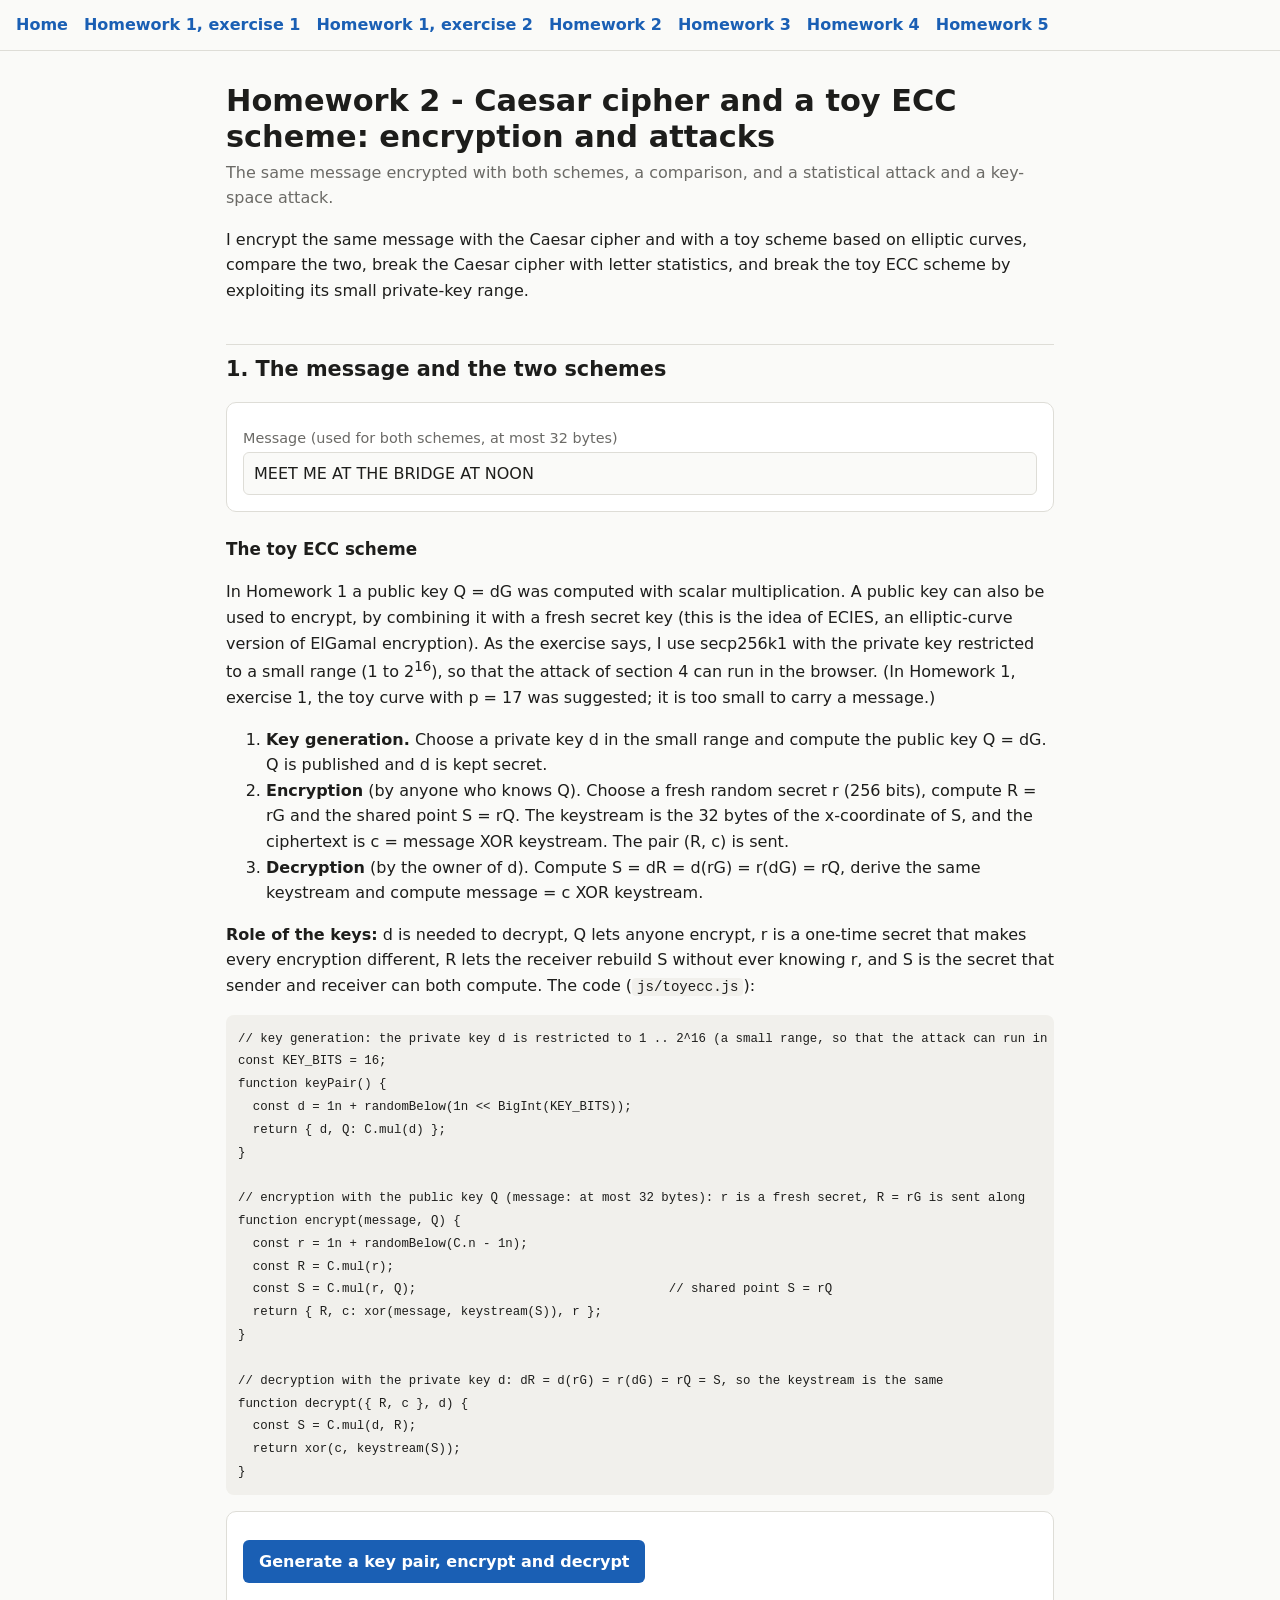
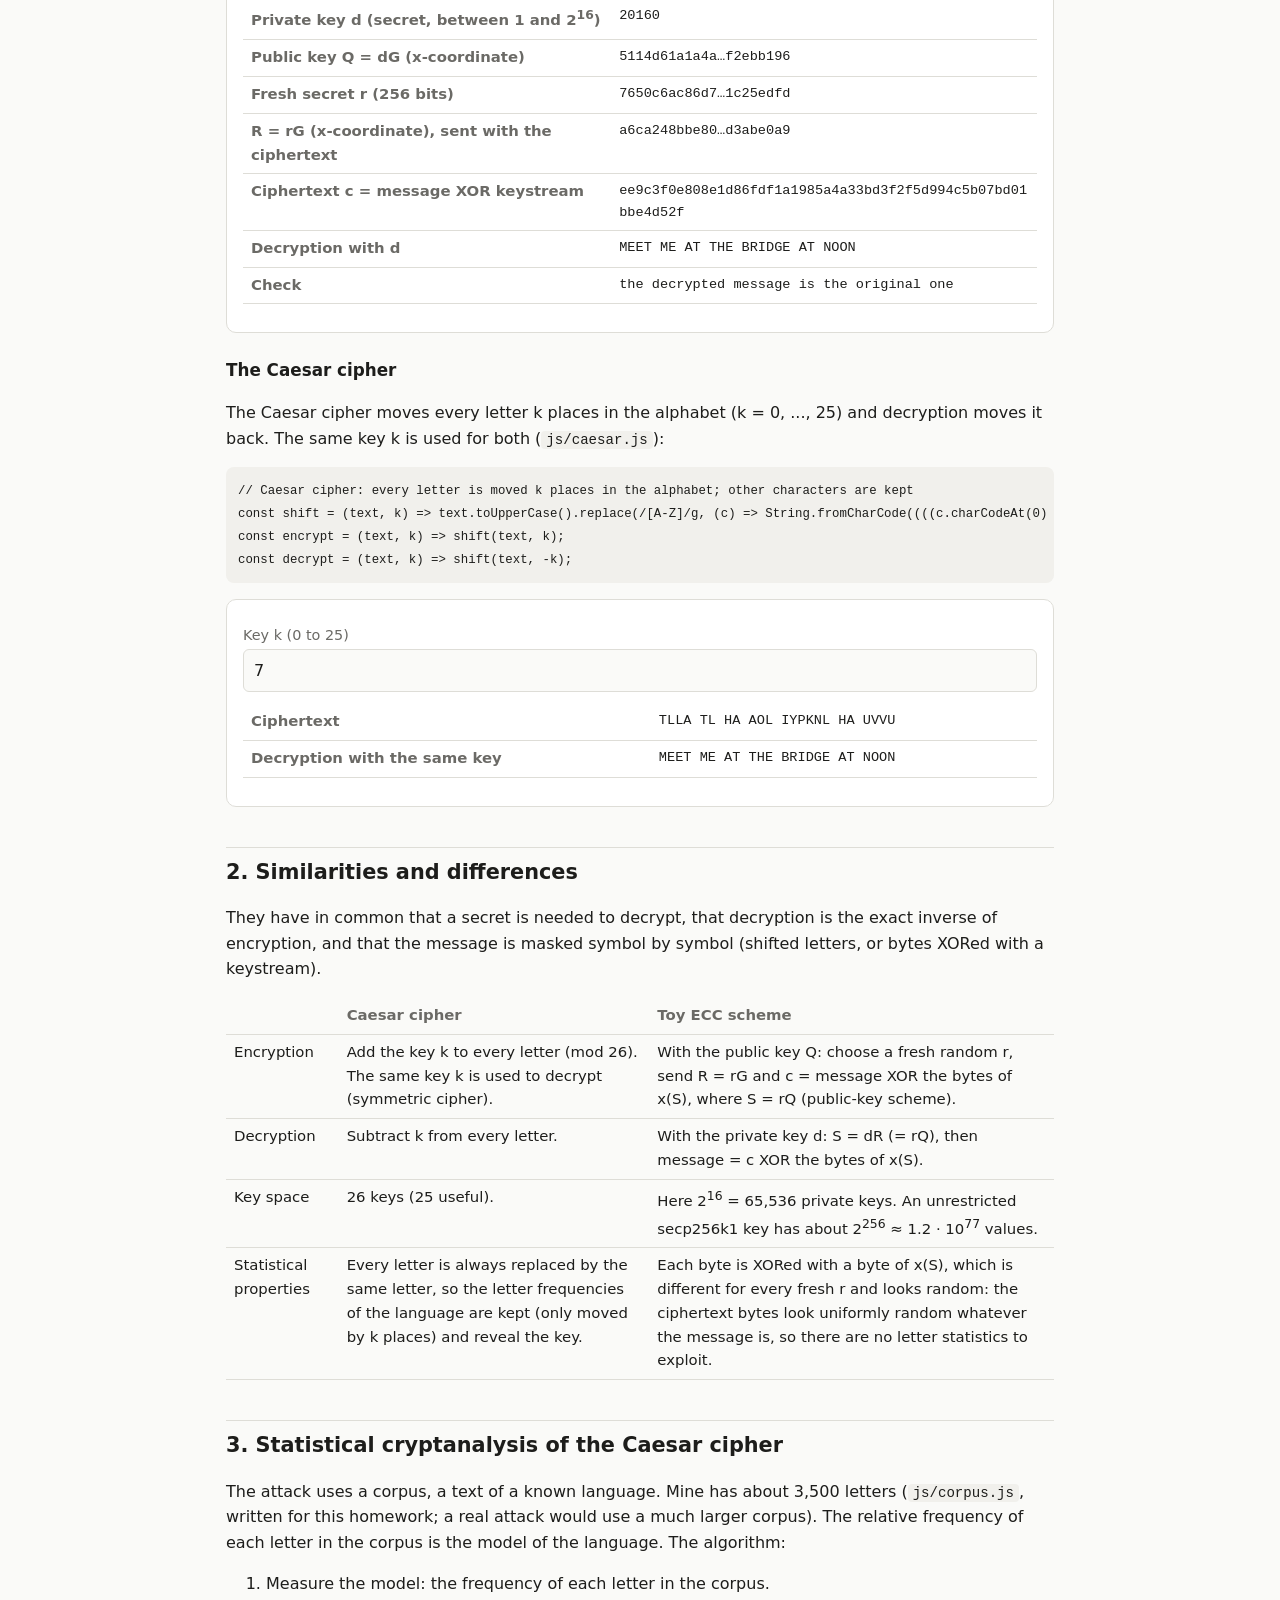
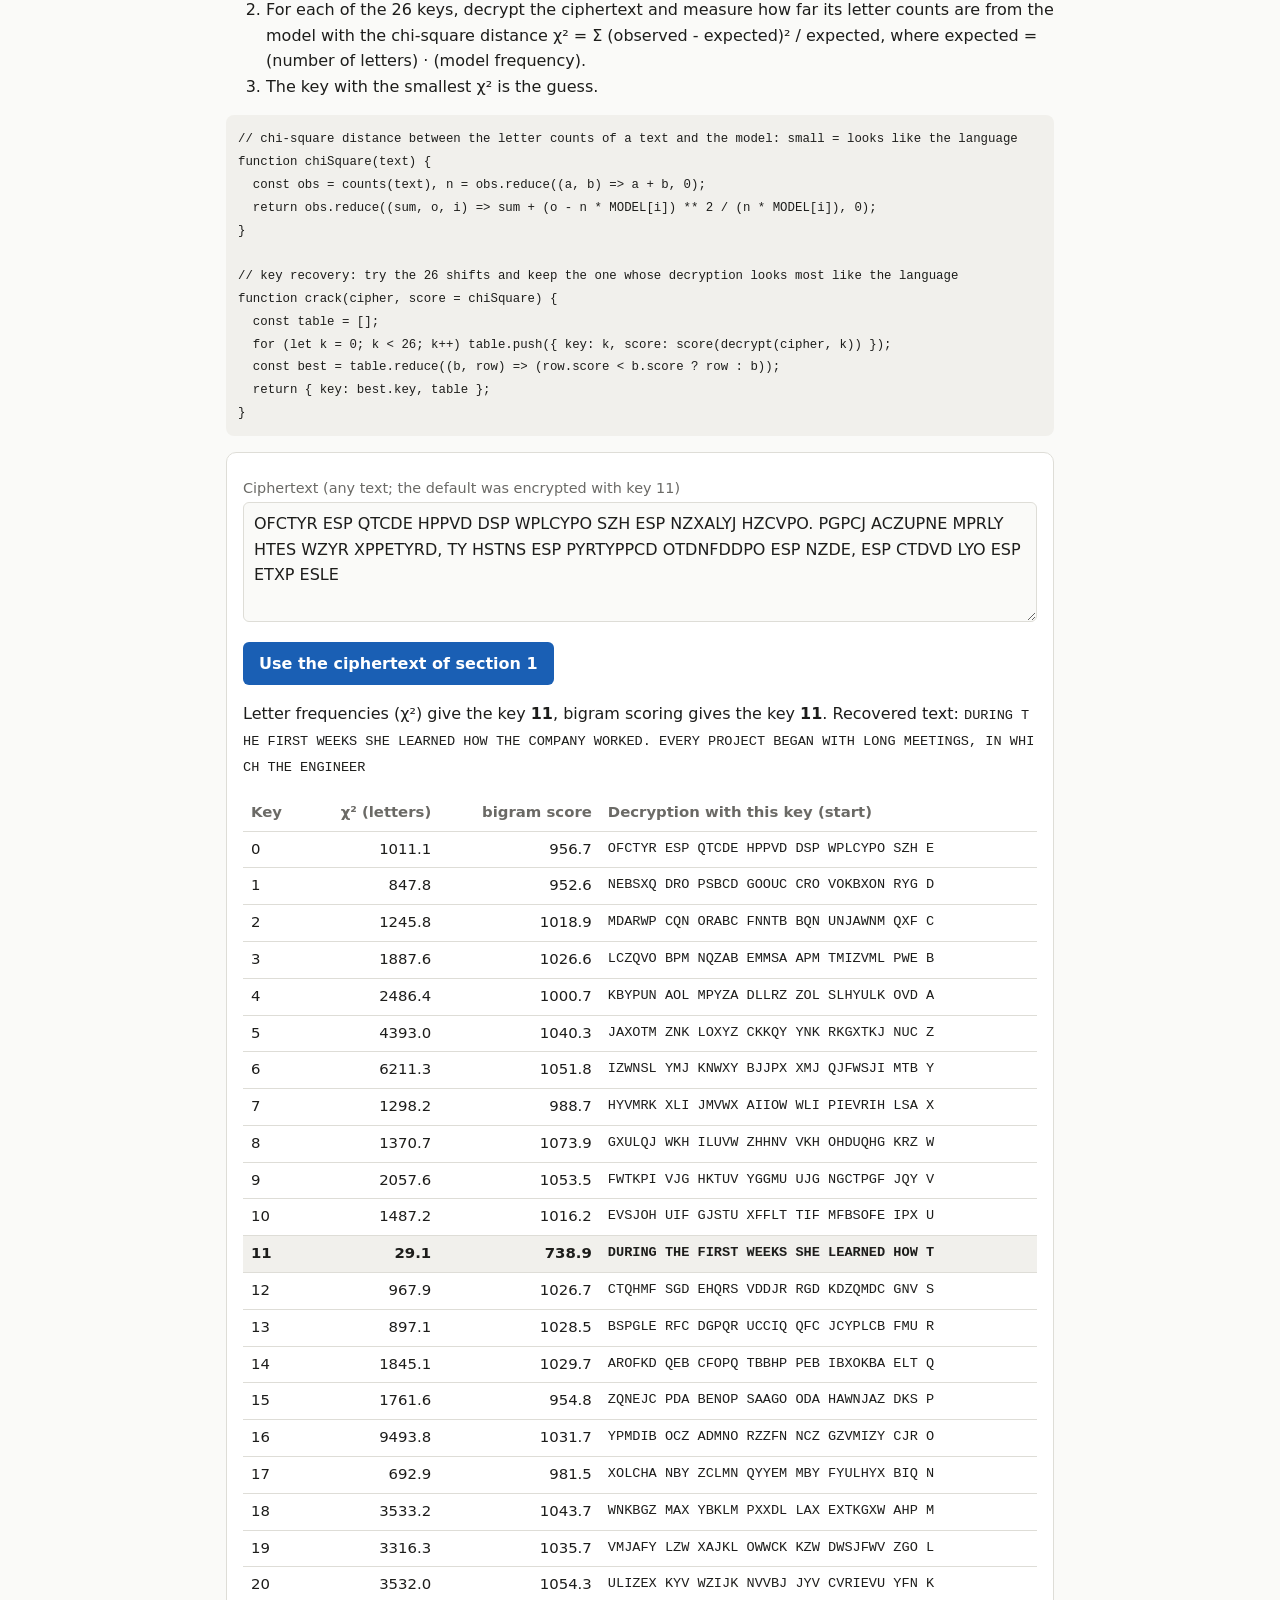
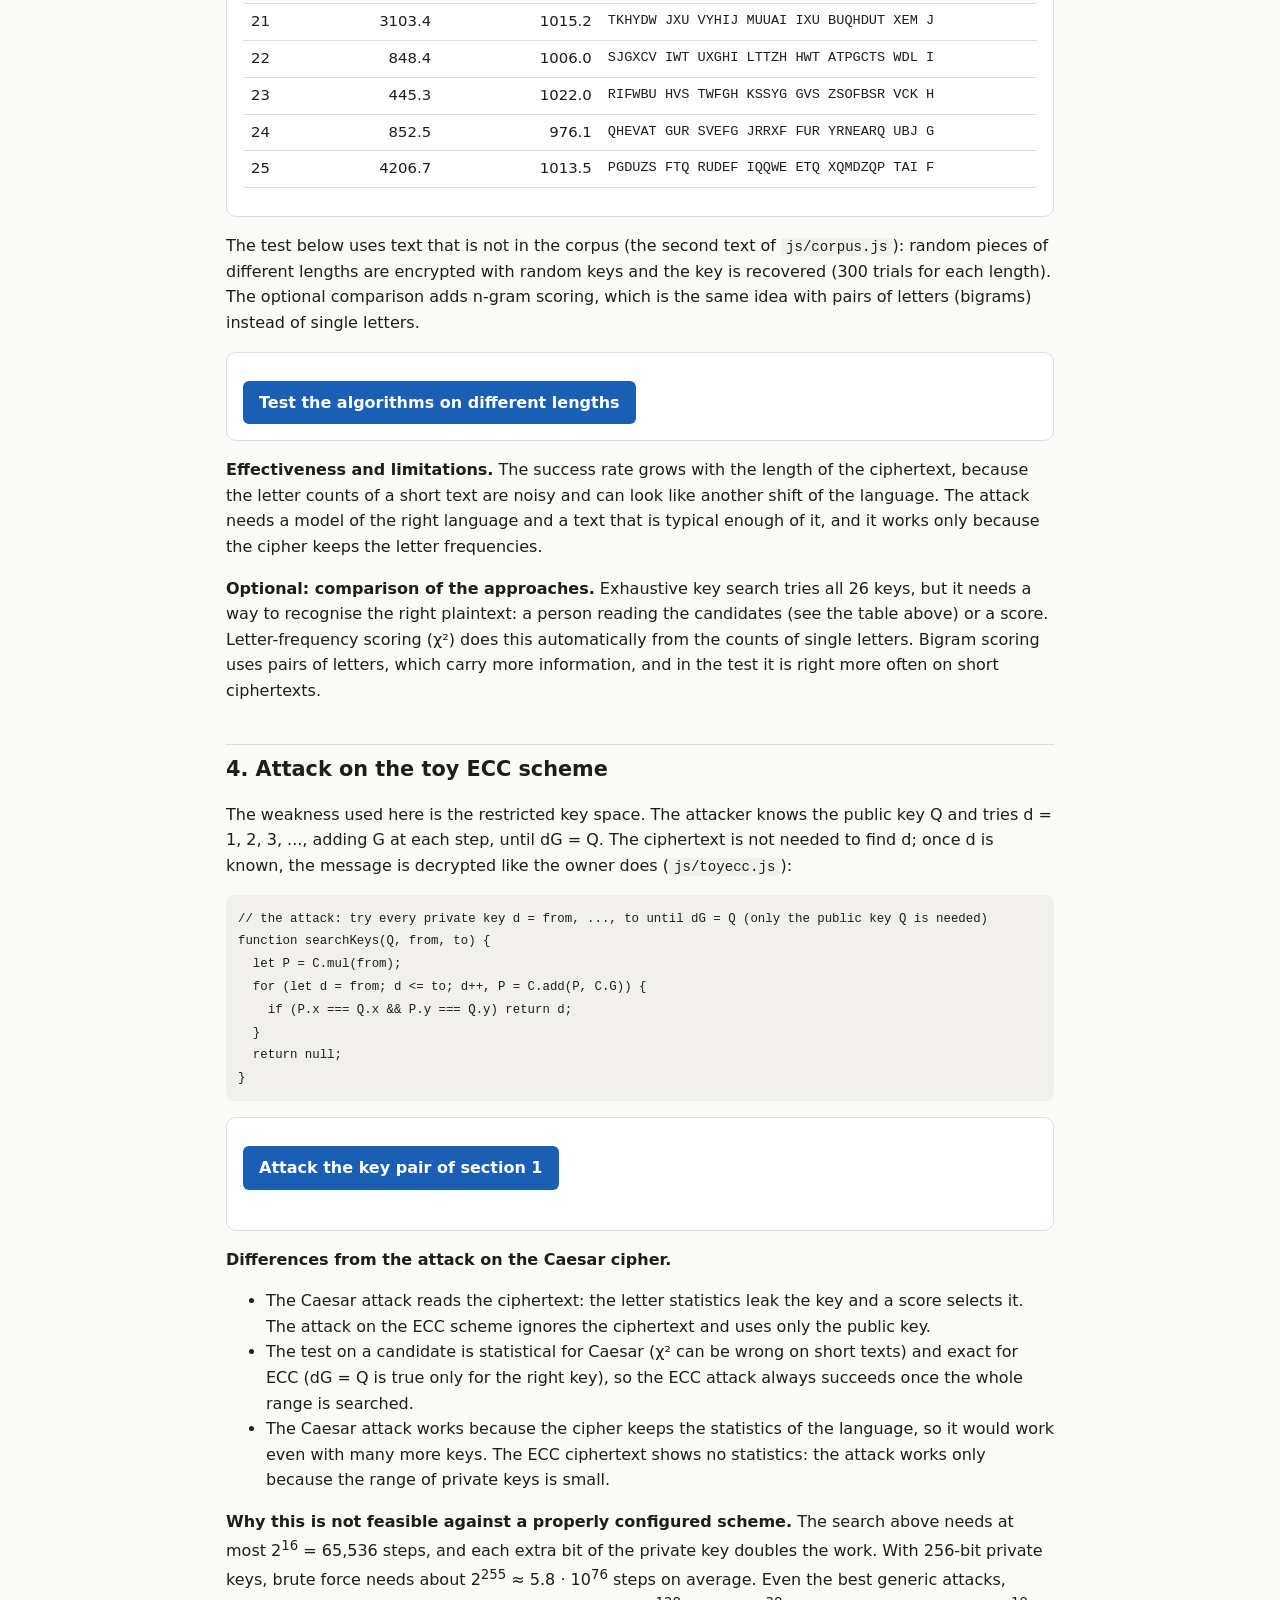
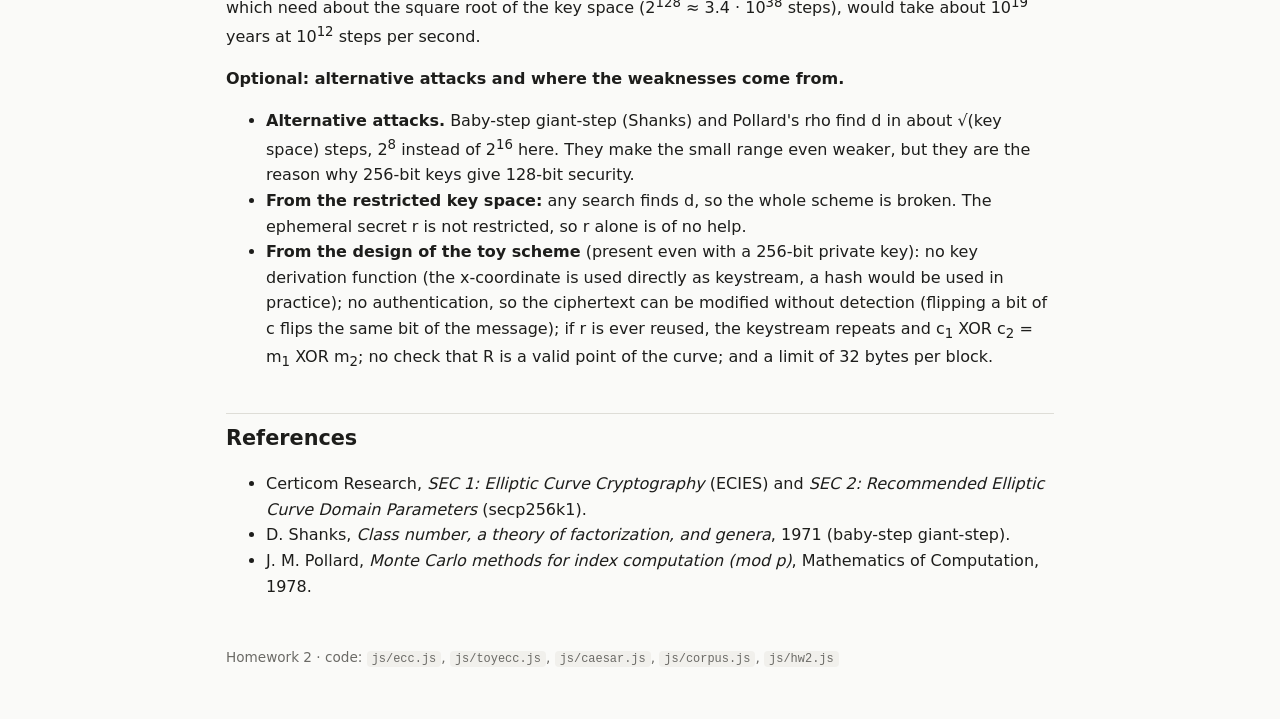
<file: hw2-caesar-vs-ecc.html>
<!doctype html>
<html lang="en">
<head>
  <meta charset="utf-8">
  <meta name="viewport" content="width=device-width, initial-scale=1">
  <link rel="icon" href="data:,">
  <title>Homework 2 - Caesar cipher and a toy ECC scheme</title>
  <link rel="stylesheet" href="css/style.css">
</head>
<body>
<nav>
  <a href="index.html">Home</a>
  <a href="hw1-ex1.html">Homework 1, exercise 1</a>
  <a href="hw1-ex2.html">Homework 1, exercise 2</a>
  <a href="hw2-caesar-vs-ecc.html">Homework 2</a>
  <a href="hw3-lln-clt.html">Homework 3</a>
  <a href="hw4-welford.html">Homework 4</a>
  <a href="hw5-integrals-cdf.html">Homework 5</a>
</nav>
<main>
  <h1>Homework 2 - Caesar cipher and a toy ECC scheme: encryption and attacks</h1>
  <p class="sub">The same message encrypted with both schemes, a comparison, and a statistical attack and a key-space attack.</p>

  <p>I encrypt the same message with the Caesar cipher and with a toy scheme based on elliptic curves, compare the two, break the Caesar cipher with letter statistics,
    and break the toy ECC scheme by exploiting its small private-key range.</p>

  <h2>1. The message and the two schemes</h2>
  <div class="card">
    <label for="msg">Message (used for both schemes, at most 32 bytes)</label>
    <input type="text" id="msg" value="MEET ME AT THE BRIDGE AT NOON" autocomplete="off">
  </div>

  <h3>The toy ECC scheme</h3>
  <p>In Homework 1 a public key Q = dG was computed with scalar multiplication. A public key can also be used to encrypt, by combining it with a fresh secret key
    (this is the idea of ECIES, an elliptic-curve version of ElGamal encryption). As the exercise says, I use secp256k1 with the private key restricted to a small range
    (1 to 2<sup>16</sup>), so that the attack of section 4 can run in the browser. (In Homework 1, exercise 1, the toy curve with p = 17 was suggested; it is too small to carry a message.)</p>
  <ol>
    <li><strong>Key generation.</strong> Choose a private key d in the small range and compute the public key Q = dG. Q is published and d is kept secret.</li>
    <li><strong>Encryption</strong> (by anyone who knows Q). Choose a fresh random secret r (256 bits), compute R = rG and the shared point S = rQ.
      The keystream is the 32 bytes of the x-coordinate of S, and the ciphertext is c = message XOR keystream. The pair (R, c) is sent.</li>
    <li><strong>Decryption</strong> (by the owner of d). Compute S = dR = d(rG) = r(dG) = rQ, derive the same keystream and compute message = c XOR keystream.</li>
  </ol>
  <p><strong>Role of the keys:</strong> d is needed to decrypt, Q lets anyone encrypt, r is a one-time secret that makes every encryption different, R lets the receiver rebuild S without ever knowing r,
    and S is the secret that sender and receiver can both compute. The code (<code>js/toyecc.js</code>):</p>
  <pre><code>// key generation: the private key d is restricted to 1 .. 2^16 (a small range, so that the attack can run in the browser)
const KEY_BITS = 16;
function keyPair() {
  const d = 1n + randomBelow(1n &lt;&lt; BigInt(KEY_BITS));
  return { d, Q: C.mul(d) };
}

// encryption with the public key Q (message: at most 32 bytes): r is a fresh secret, R = rG is sent along
function encrypt(message, Q) {
  const r = 1n + randomBelow(C.n - 1n);
  const R = C.mul(r);
  const S = C.mul(r, Q);                                  // shared point S = rQ
  return { R, c: xor(message, keystream(S)), r };
}

// decryption with the private key d: dR = d(rG) = r(dG) = rQ = S, so the keystream is the same
function decrypt({ R, c }, d) {
  const S = C.mul(d, R);
  return xor(c, keystream(S));
}</code></pre>
  <div class="card">
    <button id="ecc-run">Generate a key pair, encrypt and decrypt</button>
    <p id="ecc-err"></p>
    <table id="ecc-out"></table>
  </div>

  <h3>The Caesar cipher</h3>
  <p>The Caesar cipher moves every letter k places in the alphabet (k = 0, ..., 25) and decryption moves it back. The same key k is used for both (<code>js/caesar.js</code>):</p>
  <pre><code>// Caesar cipher: every letter is moved k places in the alphabet; other characters are kept
const shift = (text, k) =&gt; text.toUpperCase().replace(/[A-Z]/g, (c) =&gt; String.fromCharCode((((c.charCodeAt(0) - A + k) % 26) + 26) % 26 + A));
const encrypt = (text, k) =&gt; shift(text, k);
const decrypt = (text, k) =&gt; shift(text, -k);</code></pre>
  <div class="card">
    <label for="shift">Key k (0 to 25)</label>
    <input type="number" id="shift" value="7" min="0" max="25">
    <table id="caesar-out"></table>
  </div>

  <h2>2. Similarities and differences</h2>
  <p>They have in common that a secret is needed to decrypt, that decryption is the exact inverse of encryption, and that the message is masked symbol by symbol
    (shifted letters, or bytes XORed with a keystream).</p>
  <table>
    <thead><tr><th></th><th>Caesar cipher</th><th>Toy ECC scheme</th></tr></thead>
    <tbody>
      <tr><td>Encryption</td><td>Add the key k to every letter (mod 26). The same key k is used to decrypt (symmetric cipher).</td><td>With the public key Q: choose a fresh random r, send R = rG and c = message XOR the bytes of x(S), where S = rQ (public-key scheme).</td></tr>
      <tr><td>Decryption</td><td>Subtract k from every letter.</td><td>With the private key d: S = dR (= rQ), then message = c XOR the bytes of x(S).</td></tr>
      <tr><td>Key space</td><td>26 keys (25 useful).</td><td>Here 2<sup>16</sup> = 65,536 private keys. An unrestricted secp256k1 key has about 2<sup>256</sup> &asymp; 1.2 &middot; 10<sup>77</sup> values.</td></tr>
      <tr><td>Statistical properties</td><td>Every letter is always replaced by the same letter, so the letter frequencies of the language are kept (only moved by k places) and reveal the key.</td><td>Each byte is XORed with a byte of x(S), which is different for every fresh r and looks random: the ciphertext bytes look uniformly random whatever the message is, so there are no letter statistics to exploit.</td></tr>
    </tbody>
  </table>

  <h2>3. Statistical cryptanalysis of the Caesar cipher</h2>
  <p>The attack uses a corpus, a text of a known language. Mine has about 3,500 letters (<code>js/corpus.js</code>, written for this homework; a real attack would use a much larger corpus).
    The relative frequency of each letter in the corpus is the model of the language. The algorithm:</p>
  <ol>
    <li>Measure the model: the frequency of each letter in the corpus.</li>
    <li>For each of the 26 keys, decrypt the ciphertext and measure how far its letter counts are from the model with the chi-square distance
      &chi;&sup2; = &Sigma; (observed - expected)&sup2; / expected, where expected = (number of letters) &middot; (model frequency).</li>
    <li>The key with the smallest &chi;&sup2; is the guess.</li>
  </ol>
  <pre><code>// chi-square distance between the letter counts of a text and the model: small = looks like the language
function chiSquare(text) {
  const obs = counts(text), n = obs.reduce((a, b) =&gt; a + b, 0);
  return obs.reduce((sum, o, i) =&gt; sum + (o - n * MODEL[i]) ** 2 / (n * MODEL[i]), 0);
}

// key recovery: try the 26 shifts and keep the one whose decryption looks most like the language
function crack(cipher, score = chiSquare) {
  const table = [];
  for (let k = 0; k &lt; 26; k++) table.push({ key: k, score: score(decrypt(cipher, k)) });
  const best = table.reduce((b, row) =&gt; (row.score &lt; b.score ? row : b));
  return { key: best.key, table };
}</code></pre>
  <div class="card">
    <label for="c-in">Ciphertext (any text; the default was encrypted with key 11)</label>
    <textarea id="c-in" rows="4" spellcheck="false" autocomplete="off"></textarea>
    <div class="btns"><button id="c-load">Use the ciphertext of section 1</button></div>
    <p id="crack-sum"></p>
    <table id="crack-table"></table>
  </div>
  <p>The test below uses text that is not in the corpus (the second text of <code>js/corpus.js</code>): random pieces of different lengths are encrypted with random keys and the key is recovered
    (300 trials for each length). The optional comparison adds n-gram scoring, which is the same idea with pairs of letters (bigrams) instead of single letters.</p>
  <div class="card">
    <button id="exp-run">Test the algorithms on different lengths</button>
    <table id="exp-table" hidden></table>
  </div>
  <p><strong>Effectiveness and limitations.</strong> The success rate grows with the length of the ciphertext, because the letter counts of a short text are noisy and can look like another shift of the language.
    The attack needs a model of the right language and a text that is typical enough of it, and it works only because the cipher keeps the letter frequencies.</p>
  <p><strong>Optional: comparison of the approaches.</strong> Exhaustive key search tries all 26 keys, but it needs a way to recognise the right plaintext: a person reading the candidates (see the table above) or a score.
    Letter-frequency scoring (&chi;&sup2;) does this automatically from the counts of single letters. Bigram scoring uses pairs of letters, which carry more information, and in the test it is right more often on short ciphertexts.</p>

  <h2>4. Attack on the toy ECC scheme</h2>
  <p>The weakness used here is the restricted key space. The attacker knows the public key Q and tries d = 1, 2, 3, ..., adding G at each step, until dG = Q. The ciphertext is not needed to find d;
    once d is known, the message is decrypted like the owner does (<code>js/toyecc.js</code>):</p>
  <pre><code>// the attack: try every private key d = from, ..., to until dG = Q (only the public key Q is needed)
function searchKeys(Q, from, to) {
  let P = C.mul(from);
  for (let d = from; d &lt;= to; d++, P = C.add(P, C.G)) {
    if (P.x === Q.x &amp;&amp; P.y === Q.y) return d;
  }
  return null;
}</code></pre>
  <div class="card">
    <button id="atk-run">Attack the key pair of section 1</button>
    <table id="atk-out"></table>
  </div>
  <p><strong>Differences from the attack on the Caesar cipher.</strong></p>
  <ul>
    <li>The Caesar attack reads the ciphertext: the letter statistics leak the key and a score selects it. The attack on the ECC scheme ignores the ciphertext and uses only the public key.</li>
    <li>The test on a candidate is statistical for Caesar (&chi;&sup2; can be wrong on short texts) and exact for ECC (dG = Q is true only for the right key), so the ECC attack always succeeds once the whole range is searched.</li>
    <li>The Caesar attack works because the cipher keeps the statistics of the language, so it would work even with many more keys. The ECC ciphertext shows no statistics: the attack works only because the range of private keys is small.</li>
  </ul>
  <p><strong>Why this is not feasible against a properly configured scheme.</strong> The search above needs at most 2<sup>16</sup> = 65,536 steps, and each extra bit of the private key doubles the work.
    With 256-bit private keys, brute force needs about 2<sup>255</sup> &asymp; 5.8 &middot; 10<sup>76</sup> steps on average. Even the best generic attacks, which need about the square root of the key space
    (2<sup>128</sup> &asymp; 3.4 &middot; 10<sup>38</sup> steps), would take about 10<sup>19</sup> years at 10<sup>12</sup> steps per second.</p>
  <p><strong>Optional: alternative attacks and where the weaknesses come from.</strong></p>
  <ul>
    <li><strong>Alternative attacks.</strong> Baby-step giant-step (Shanks) and Pollard's rho find d in about &radic;(key space) steps, 2<sup>8</sup> instead of 2<sup>16</sup> here. They make the small range even weaker, but they are the reason why 256-bit keys give 128-bit security.</li>
    <li><strong>From the restricted key space:</strong> any search finds d, so the whole scheme is broken. The ephemeral secret r is not restricted, so r alone is of no help.</li>
    <li><strong>From the design of the toy scheme</strong> (present even with a 256-bit private key): no key derivation function (the x-coordinate is used directly as keystream, a hash would be used in practice);
      no authentication, so the ciphertext can be modified without detection (flipping a bit of c flips the same bit of the message); if r is ever reused, the keystream repeats and c<sub>1</sub> XOR c<sub>2</sub> = m<sub>1</sub> XOR m<sub>2</sub>;
      no check that R is a valid point of the curve; and a limit of 32 bytes per block.</li>
  </ul>

  <h2>References</h2>
  <ul>
    <li>Certicom Research, <em>SEC 1: Elliptic Curve Cryptography</em> (ECIES) and <em>SEC 2: Recommended Elliptic Curve Domain Parameters</em> (secp256k1).</li>
    <li>D. Shanks, <em>Class number, a theory of factorization, and genera</em>, 1971 (baby-step giant-step).</li>
    <li>J. M. Pollard, <em>Monte Carlo methods for index computation (mod p)</em>, Mathematics of Computation, 1978.</li>
  </ul>

  <footer>Homework 2 &middot; code: <code>js/ecc.js</code>, <code>js/toyecc.js</code>, <code>js/caesar.js</code>, <code>js/corpus.js</code>, <code>js/hw2.js</code></footer>
</main>
<script src="js/ecc.js"></script>
<script src="js/corpus.js"></script>
<script src="js/caesar.js"></script>
<script src="js/toyecc.js"></script>
<script src="js/hw2.js"></script>
</body>
</html>
</file>
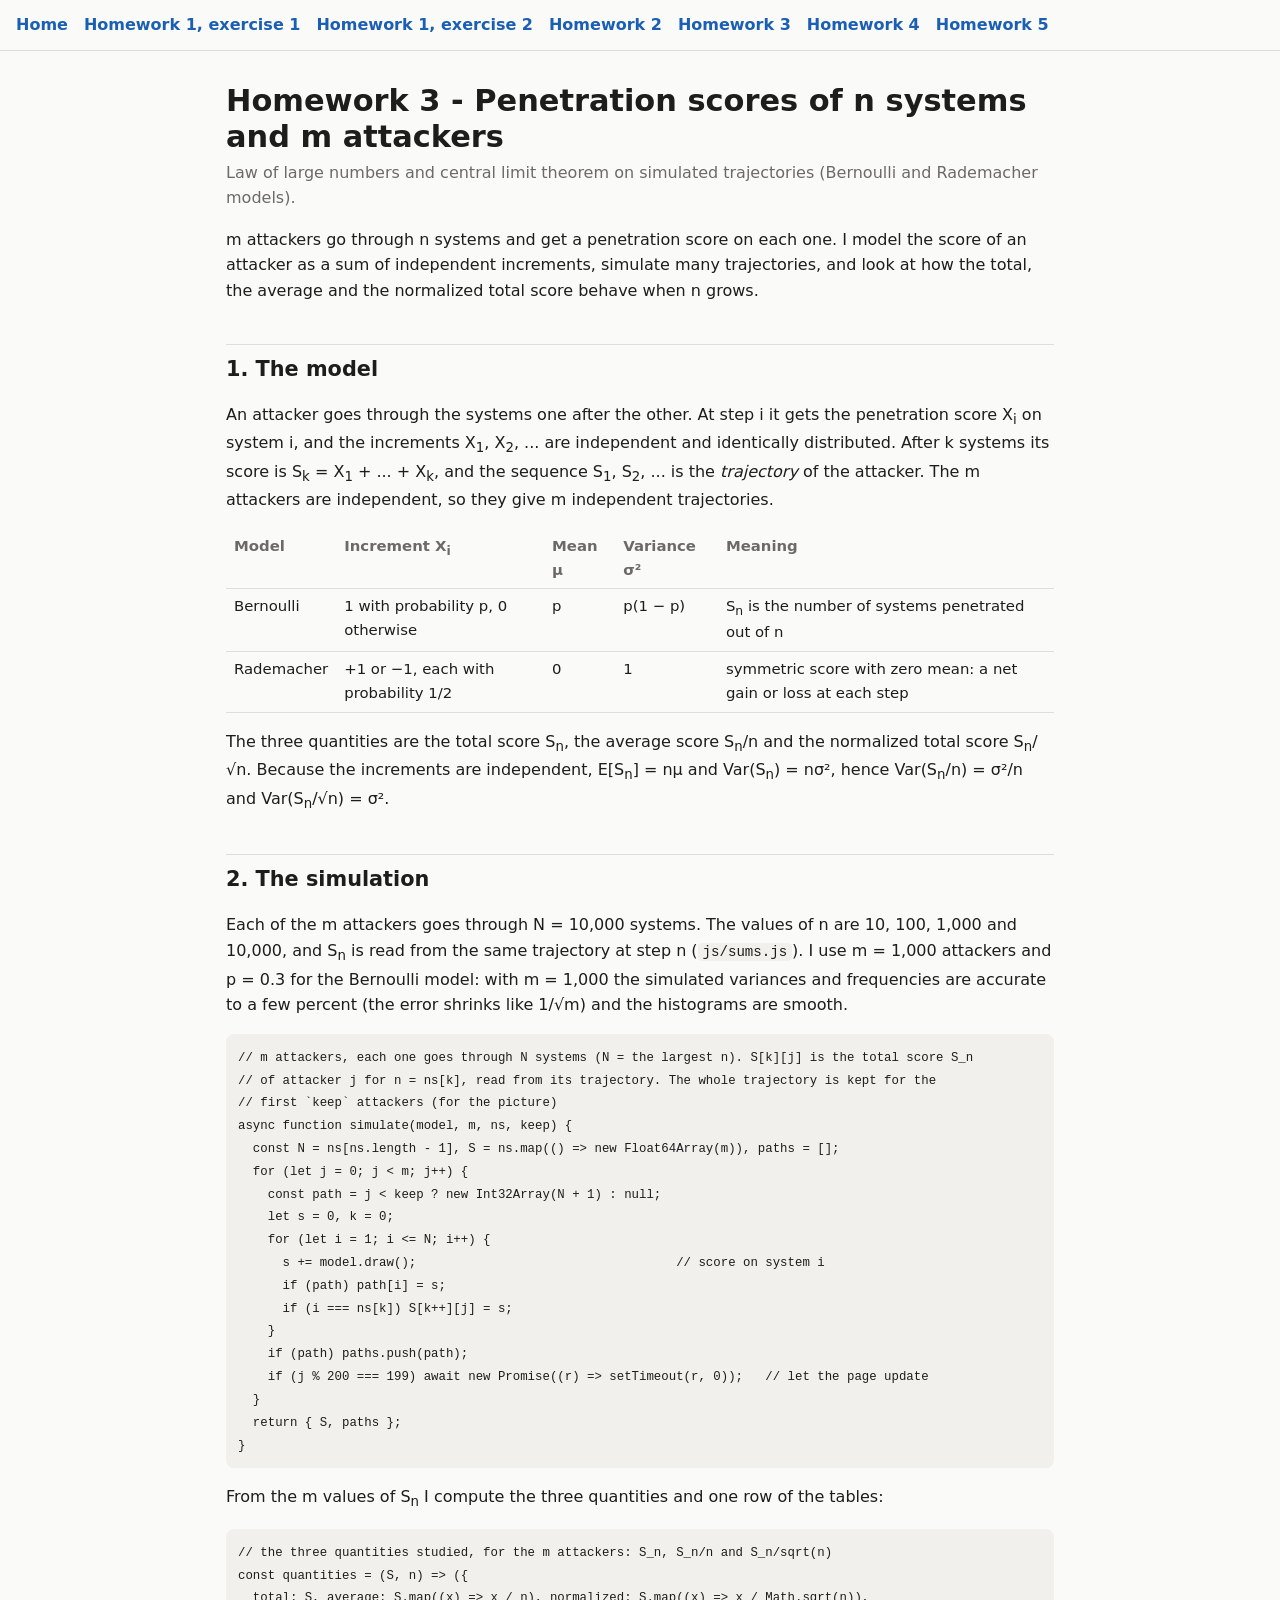
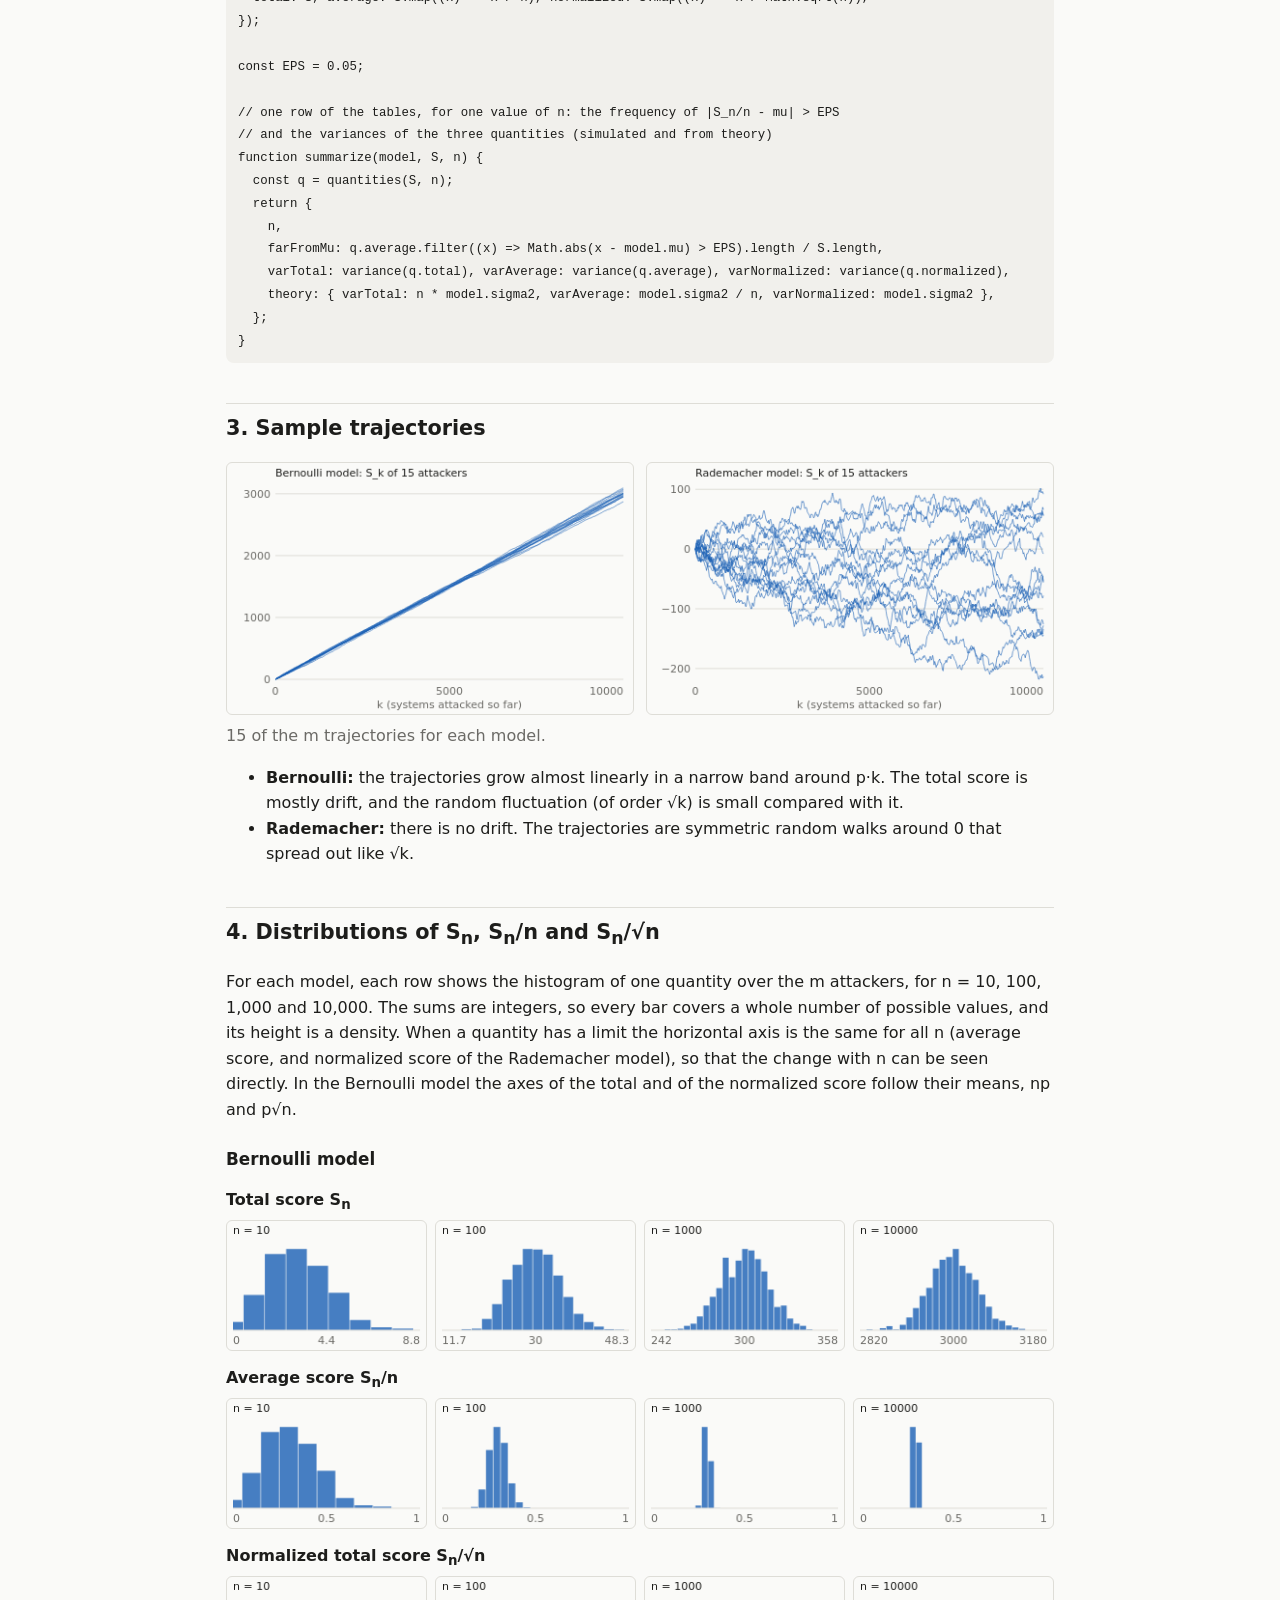
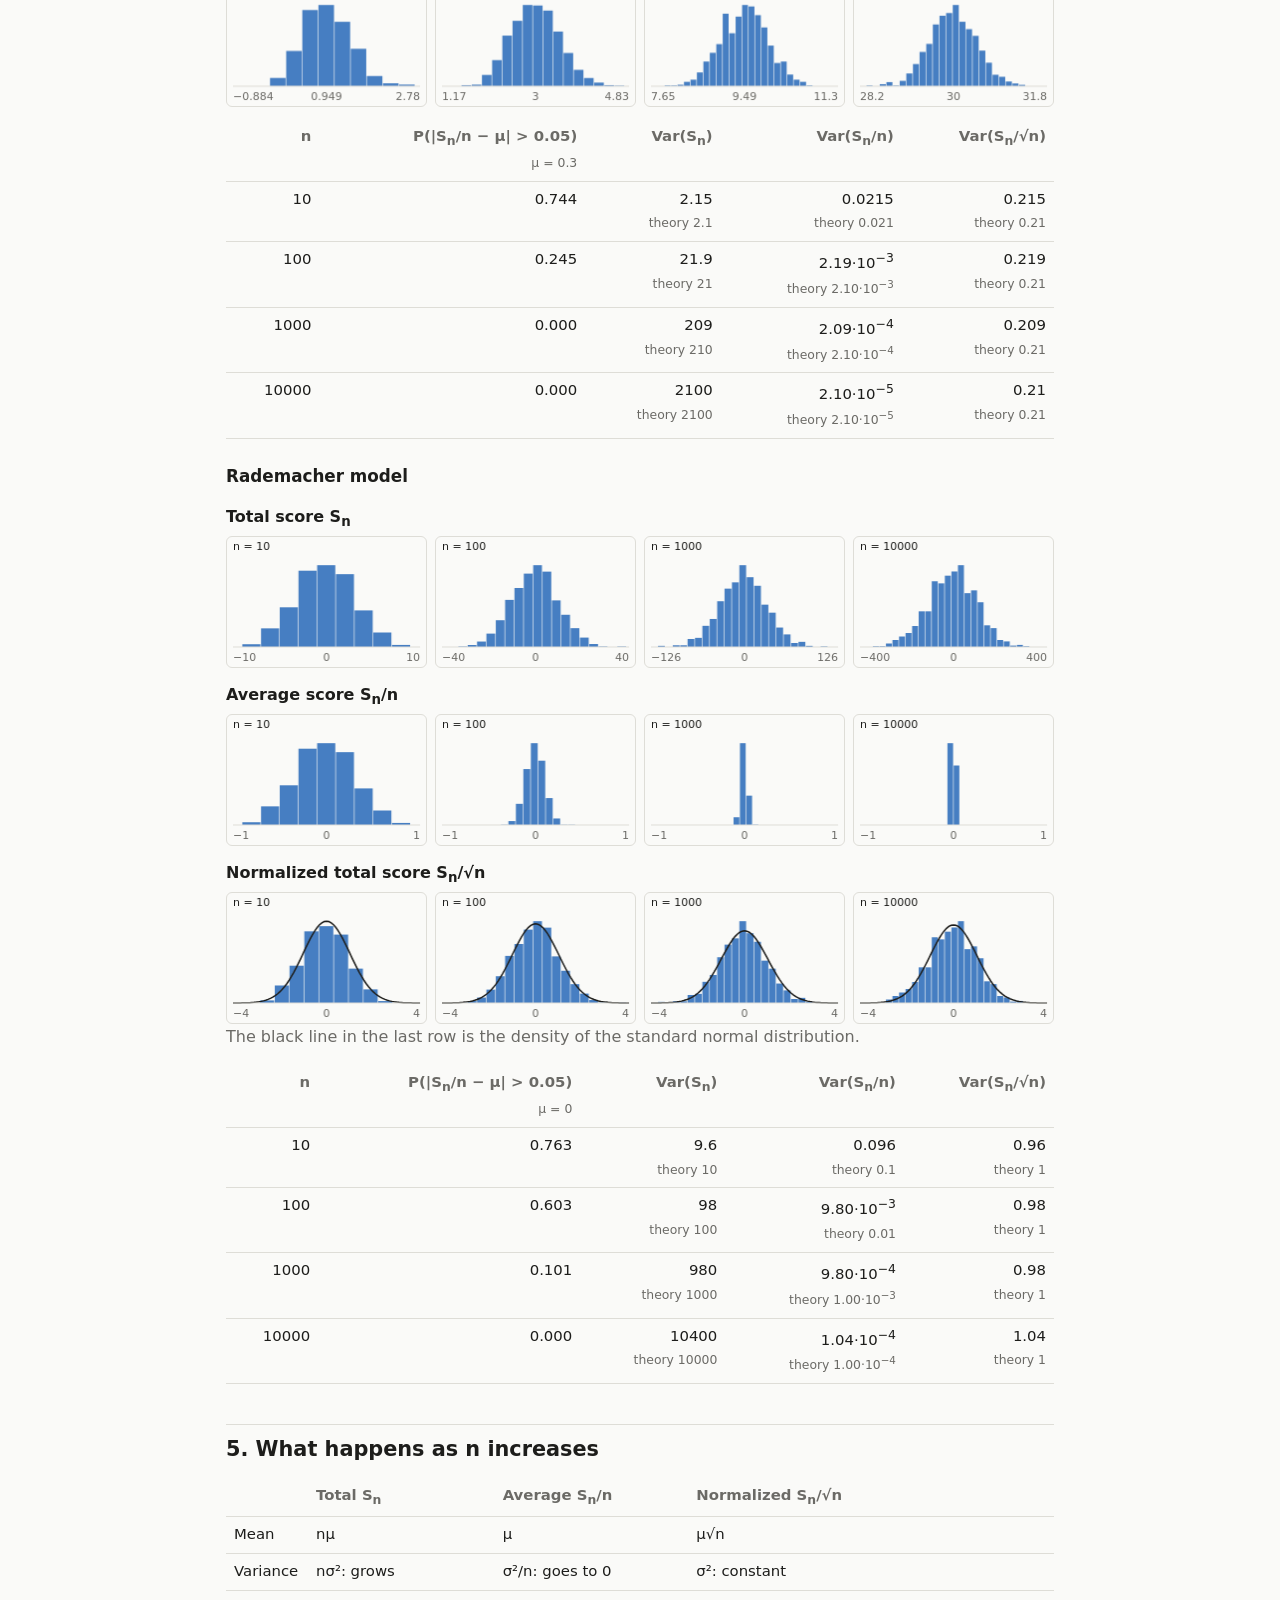
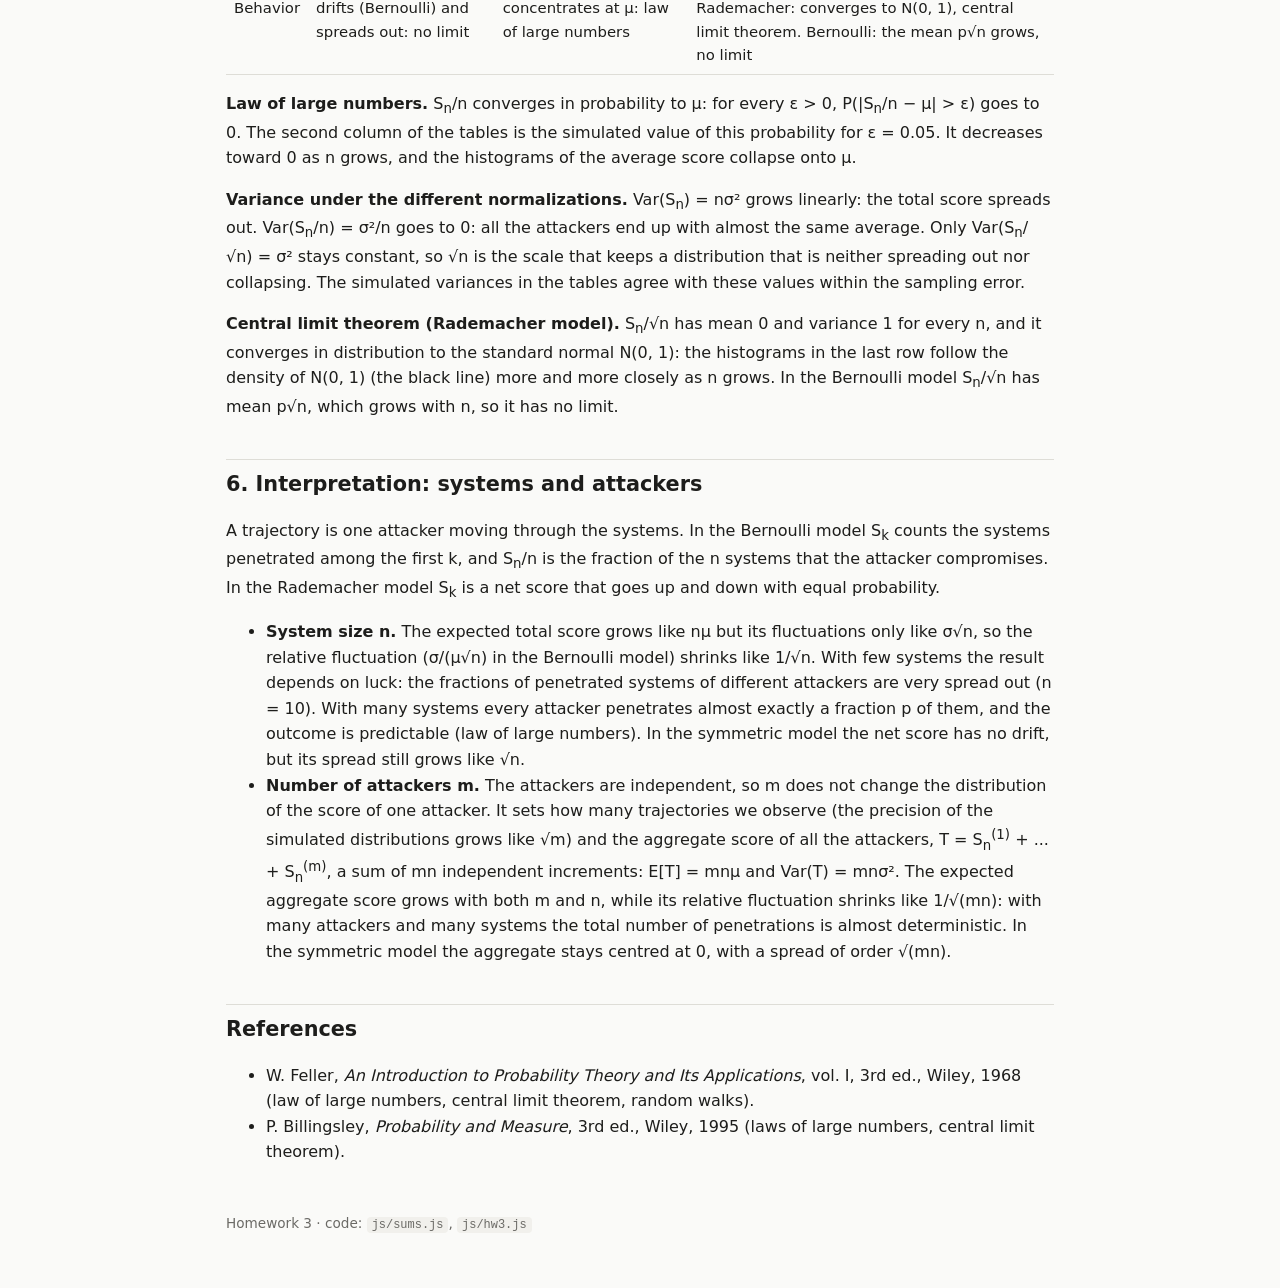
<file: hw3-lln-clt.html>
<!doctype html>
<html lang="en">
<head>
  <meta charset="utf-8">
  <meta name="viewport" content="width=device-width, initial-scale=1">
  <link rel="icon" href="data:,">
  <title>Homework 3 - n systems, m attackers: LLN and CLT</title>
  <link rel="stylesheet" href="css/style.css">
</head>
<body>
<nav>
  <a href="index.html">Home</a>
  <a href="hw1-ex1.html">Homework 1, exercise 1</a>
  <a href="hw1-ex2.html">Homework 1, exercise 2</a>
  <a href="hw2-caesar-vs-ecc.html">Homework 2</a>
  <a href="hw3-lln-clt.html">Homework 3</a>
  <a href="hw4-welford.html">Homework 4</a>
  <a href="hw5-integrals-cdf.html">Homework 5</a>
</nav>
<main>
  <h1>Homework 3 - Penetration scores of n systems and m attackers</h1>
  <p class="sub">Law of large numbers and central limit theorem on simulated trajectories (Bernoulli and Rademacher models).</p>

  <p>m attackers go through n systems and get a penetration score on each one. I model the score of an attacker as a sum of independent increments, simulate many trajectories,
    and look at how the total, the average and the normalized total score behave when n grows.</p>

  <h2>1. The model</h2>
  <p>An attacker goes through the systems one after the other. At step i it gets the penetration score X<sub>i</sub> on system i, and the increments X<sub>1</sub>, X<sub>2</sub>, ... are independent and identically distributed.
    After k systems its score is S<sub>k</sub> = X<sub>1</sub> + ... + X<sub>k</sub>, and the sequence S<sub>1</sub>, S<sub>2</sub>, ... is the <em>trajectory</em> of the attacker.
    The m attackers are independent, so they give m independent trajectories.</p>
  <table>
    <thead><tr><th>Model</th><th>Increment X<sub>i</sub></th><th>Mean &mu;</th><th>Variance &sigma;&sup2;</th><th>Meaning</th></tr></thead>
    <tbody>
      <tr><td>Bernoulli</td><td>1 with probability p, 0 otherwise</td><td>p</td><td>p(1 &minus; p)</td><td>S<sub>n</sub> is the number of systems penetrated out of n</td></tr>
      <tr><td>Rademacher</td><td>+1 or &minus;1, each with probability 1/2</td><td>0</td><td>1</td><td>symmetric score with zero mean: a net gain or loss at each step</td></tr>
    </tbody>
  </table>
  <p>The three quantities are the total score S<sub>n</sub>, the average score S<sub>n</sub>/n and the normalized total score S<sub>n</sub>/&radic;n.
    Because the increments are independent, E[S<sub>n</sub>] = n&mu; and Var(S<sub>n</sub>) = n&sigma;&sup2;, hence Var(S<sub>n</sub>/n) = &sigma;&sup2;/n and Var(S<sub>n</sub>/&radic;n) = &sigma;&sup2;.</p>

  <h2>2. The simulation</h2>
  <p>Each of the m attackers goes through N = 10,000 systems. The values of n are 10, 100, 1,000 and 10,000, and S<sub>n</sub> is read from the same trajectory at step n (<code>js/sums.js</code>).
    I use m = 1,000 attackers and p = 0.3 for the Bernoulli model: with m = 1,000 the simulated variances and frequencies are accurate to a few percent (the error shrinks like 1/&radic;m) and the histograms are smooth.</p>
  <pre><code>// m attackers, each one goes through N systems (N = the largest n). S[k][j] is the total score S_n
// of attacker j for n = ns[k], read from its trajectory. The whole trajectory is kept for the
// first `keep` attackers (for the picture)
async function simulate(model, m, ns, keep) {
  const N = ns[ns.length - 1], S = ns.map(() =&gt; new Float64Array(m)), paths = [];
  for (let j = 0; j &lt; m; j++) {
    const path = j &lt; keep ? new Int32Array(N + 1) : null;
    let s = 0, k = 0;
    for (let i = 1; i &lt;= N; i++) {
      s += model.draw();                                   // score on system i
      if (path) path[i] = s;
      if (i === ns[k]) S[k++][j] = s;
    }
    if (path) paths.push(path);
    if (j % 200 === 199) await new Promise((r) =&gt; setTimeout(r, 0));   // let the page update
  }
  return { S, paths };
}</code></pre>
  <p>From the m values of S<sub>n</sub> I compute the three quantities and one row of the tables:</p>
  <pre><code>// the three quantities studied, for the m attackers: S_n, S_n/n and S_n/sqrt(n)
const quantities = (S, n) =&gt; ({
  total: S, average: S.map((x) =&gt; x / n), normalized: S.map((x) =&gt; x / Math.sqrt(n)),
});

const EPS = 0.05;

// one row of the tables, for one value of n: the frequency of |S_n/n - mu| &gt; EPS
// and the variances of the three quantities (simulated and from theory)
function summarize(model, S, n) {
  const q = quantities(S, n);
  return {
    n,
    farFromMu: q.average.filter((x) =&gt; Math.abs(x - model.mu) &gt; EPS).length / S.length,
    varTotal: variance(q.total), varAverage: variance(q.average), varNormalized: variance(q.normalized),
    theory: { varTotal: n * model.sigma2, varAverage: model.sigma2 / n, varNormalized: model.sigma2 },
  };
}</code></pre>
  <p id="status" class="sub"></p>

  <h2>3. Sample trajectories</h2>
  <div class="row">
    <div class="chart"><canvas id="paths-bernoulli" width="420" height="260" role="img" aria-label="Trajectories of the Bernoulli model"></canvas></div>
    <div class="chart"><canvas id="paths-rademacher" width="420" height="260" role="img" aria-label="Trajectories of the Rademacher model"></canvas></div>
  </div>
  <p class="sub">15 of the m trajectories for each model.</p>
  <ul>
    <li><strong>Bernoulli:</strong> the trajectories grow almost linearly in a narrow band around p&middot;k. The total score is mostly drift, and the random fluctuation (of order &radic;k) is small compared with it.</li>
    <li><strong>Rademacher:</strong> there is no drift. The trajectories are symmetric random walks around 0 that spread out like &radic;k.</li>
  </ul>

  <h2>4. Distributions of S<sub>n</sub>, S<sub>n</sub>/n and S<sub>n</sub>/&radic;n</h2>
  <p>For each model, each row shows the histogram of one quantity over the m attackers, for n = 10, 100, 1,000 and 10,000. The sums are integers, so every bar covers a whole number of possible values, and its height is a density.
    When a quantity has a limit the horizontal axis is the same for all n (average score, and normalized score of the Rademacher model), so that the change with n can be seen directly.
    In the Bernoulli model the axes of the total and of the normalized score follow their means, np and p&radic;n.</p>
  <h3>Bernoulli model</h3>
  <div id="fig-bernoulli"></div>
  <table id="table-bernoulli"></table>
  <h3>Rademacher model</h3>
  <div id="fig-rademacher"></div>
  <p class="sub">The black line in the last row is the density of the standard normal distribution.</p>
  <table id="table-rademacher"></table>

  <h2>5. What happens as n increases</h2>
  <table>
    <thead><tr><th></th><th>Total S<sub>n</sub></th><th>Average S<sub>n</sub>/n</th><th>Normalized S<sub>n</sub>/&radic;n</th></tr></thead>
    <tbody>
      <tr><td>Mean</td><td>n&mu;</td><td>&mu;</td><td>&mu;&radic;n</td></tr>
      <tr><td>Variance</td><td>n&sigma;&sup2;: grows</td><td>&sigma;&sup2;/n: goes to 0</td><td>&sigma;&sup2;: constant</td></tr>
      <tr><td>Behavior</td><td>drifts (Bernoulli) and spreads out: no limit</td><td>concentrates at &mu;: law of large numbers</td><td>Rademacher: converges to N(0, 1), central limit theorem. Bernoulli: the mean p&radic;n grows, no limit</td></tr>
    </tbody>
  </table>
  <p><strong>Law of large numbers.</strong> S<sub>n</sub>/n converges in probability to &mu;: for every &epsilon; &gt; 0, P(|S<sub>n</sub>/n &minus; &mu;| &gt; &epsilon;) goes to 0.
    The second column of the tables is the simulated value of this probability for &epsilon; = 0.05. It decreases toward 0 as n grows, and the histograms of the average score collapse onto &mu;.</p>
  <p><strong>Variance under the different normalizations.</strong> Var(S<sub>n</sub>) = n&sigma;&sup2; grows linearly: the total score spreads out. Var(S<sub>n</sub>/n) = &sigma;&sup2;/n goes to 0: all the attackers end up with almost the same average.
    Only Var(S<sub>n</sub>/&radic;n) = &sigma;&sup2; stays constant, so &radic;n is the scale that keeps a distribution that is neither spreading out nor collapsing.
    The simulated variances in the tables agree with these values within the sampling error.</p>
  <p><strong>Central limit theorem (Rademacher model).</strong> S<sub>n</sub>/&radic;n has mean 0 and variance 1 for every n, and it converges in distribution to the standard normal N(0, 1):
    the histograms in the last row follow the density of N(0, 1) (the black line) more and more closely as n grows.
    In the Bernoulli model S<sub>n</sub>/&radic;n has mean p&radic;n, which grows with n, so it has no limit.</p>

  <h2>6. Interpretation: systems and attackers</h2>
  <p>A trajectory is one attacker moving through the systems. In the Bernoulli model S<sub>k</sub> counts the systems penetrated among the first k, and S<sub>n</sub>/n is the fraction of the n systems that the attacker compromises.
    In the Rademacher model S<sub>k</sub> is a net score that goes up and down with equal probability.</p>
  <ul>
    <li><strong>System size n.</strong> The expected total score grows like n&mu; but its fluctuations only like &sigma;&radic;n, so the relative fluctuation (&sigma;/(&mu;&radic;n) in the Bernoulli model) shrinks like 1/&radic;n.
      With few systems the result depends on luck: the fractions of penetrated systems of different attackers are very spread out (n = 10). With many systems every attacker penetrates almost exactly a fraction p of them,
      and the outcome is predictable (law of large numbers). In the symmetric model the net score has no drift, but its spread still grows like &radic;n.</li>
    <li><strong>Number of attackers m.</strong> The attackers are independent, so m does not change the distribution of the score of one attacker. It sets how many trajectories we observe (the precision of the simulated distributions grows like &radic;m)
      and the aggregate score of all the attackers, T = S<sub>n</sub><sup>(1)</sup> + ... + S<sub>n</sub><sup>(m)</sup>, a sum of mn independent increments: E[T] = mn&mu; and Var(T) = mn&sigma;&sup2;.
      The expected aggregate score grows with both m and n, while its relative fluctuation shrinks like 1/&radic;(mn): with many attackers and many systems the total number of penetrations is almost deterministic.
      In the symmetric model the aggregate stays centred at 0, with a spread of order &radic;(mn).</li>
  </ul>

  <h2>References</h2>
  <ul>
    <li>W. Feller, <em>An Introduction to Probability Theory and Its Applications</em>, vol. I, 3rd ed., Wiley, 1968 (law of large numbers, central limit theorem, random walks).</li>
    <li>P. Billingsley, <em>Probability and Measure</em>, 3rd ed., Wiley, 1995 (laws of large numbers, central limit theorem).</li>
  </ul>

  <footer>Homework 3 &middot; code: <code>js/sums.js</code>, <code>js/hw3.js</code></footer>
</main>
<script src="js/sums.js"></script>
<script src="js/hw3.js"></script>
</body>
</html>
</file>
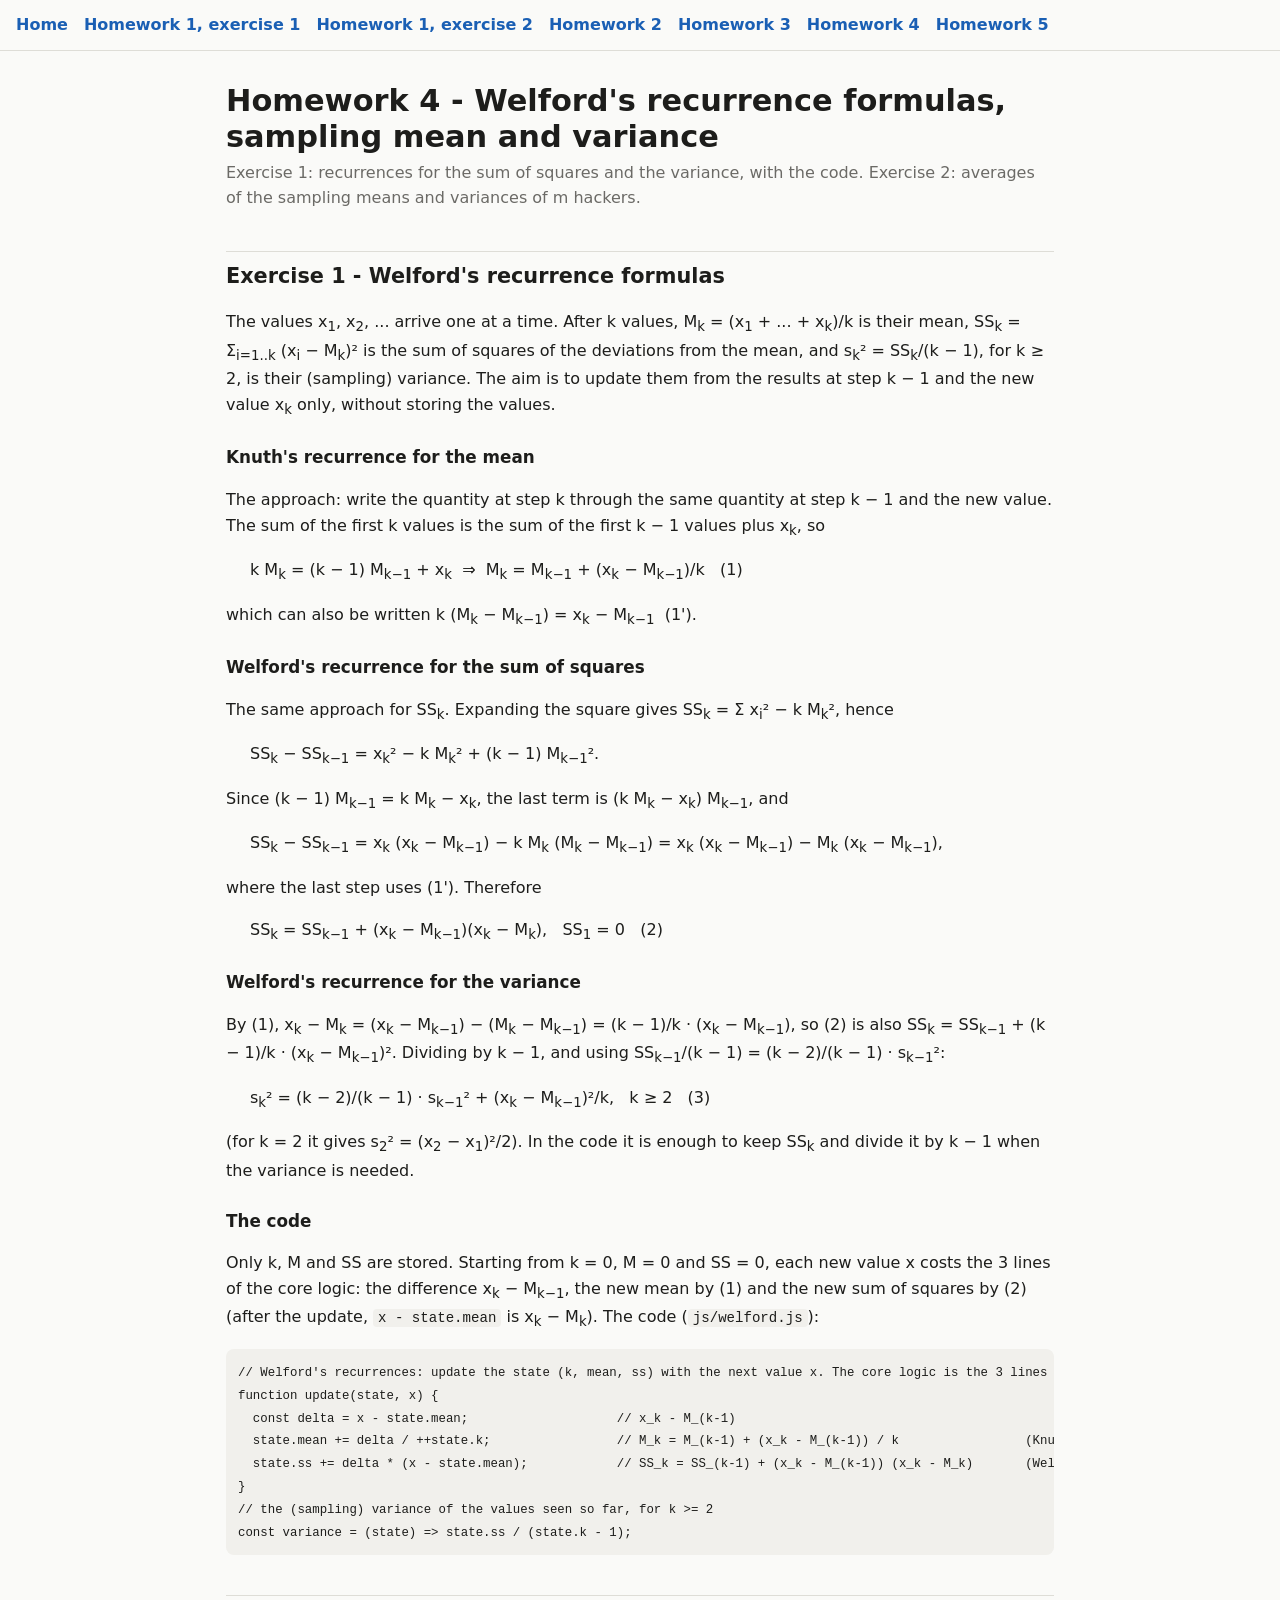
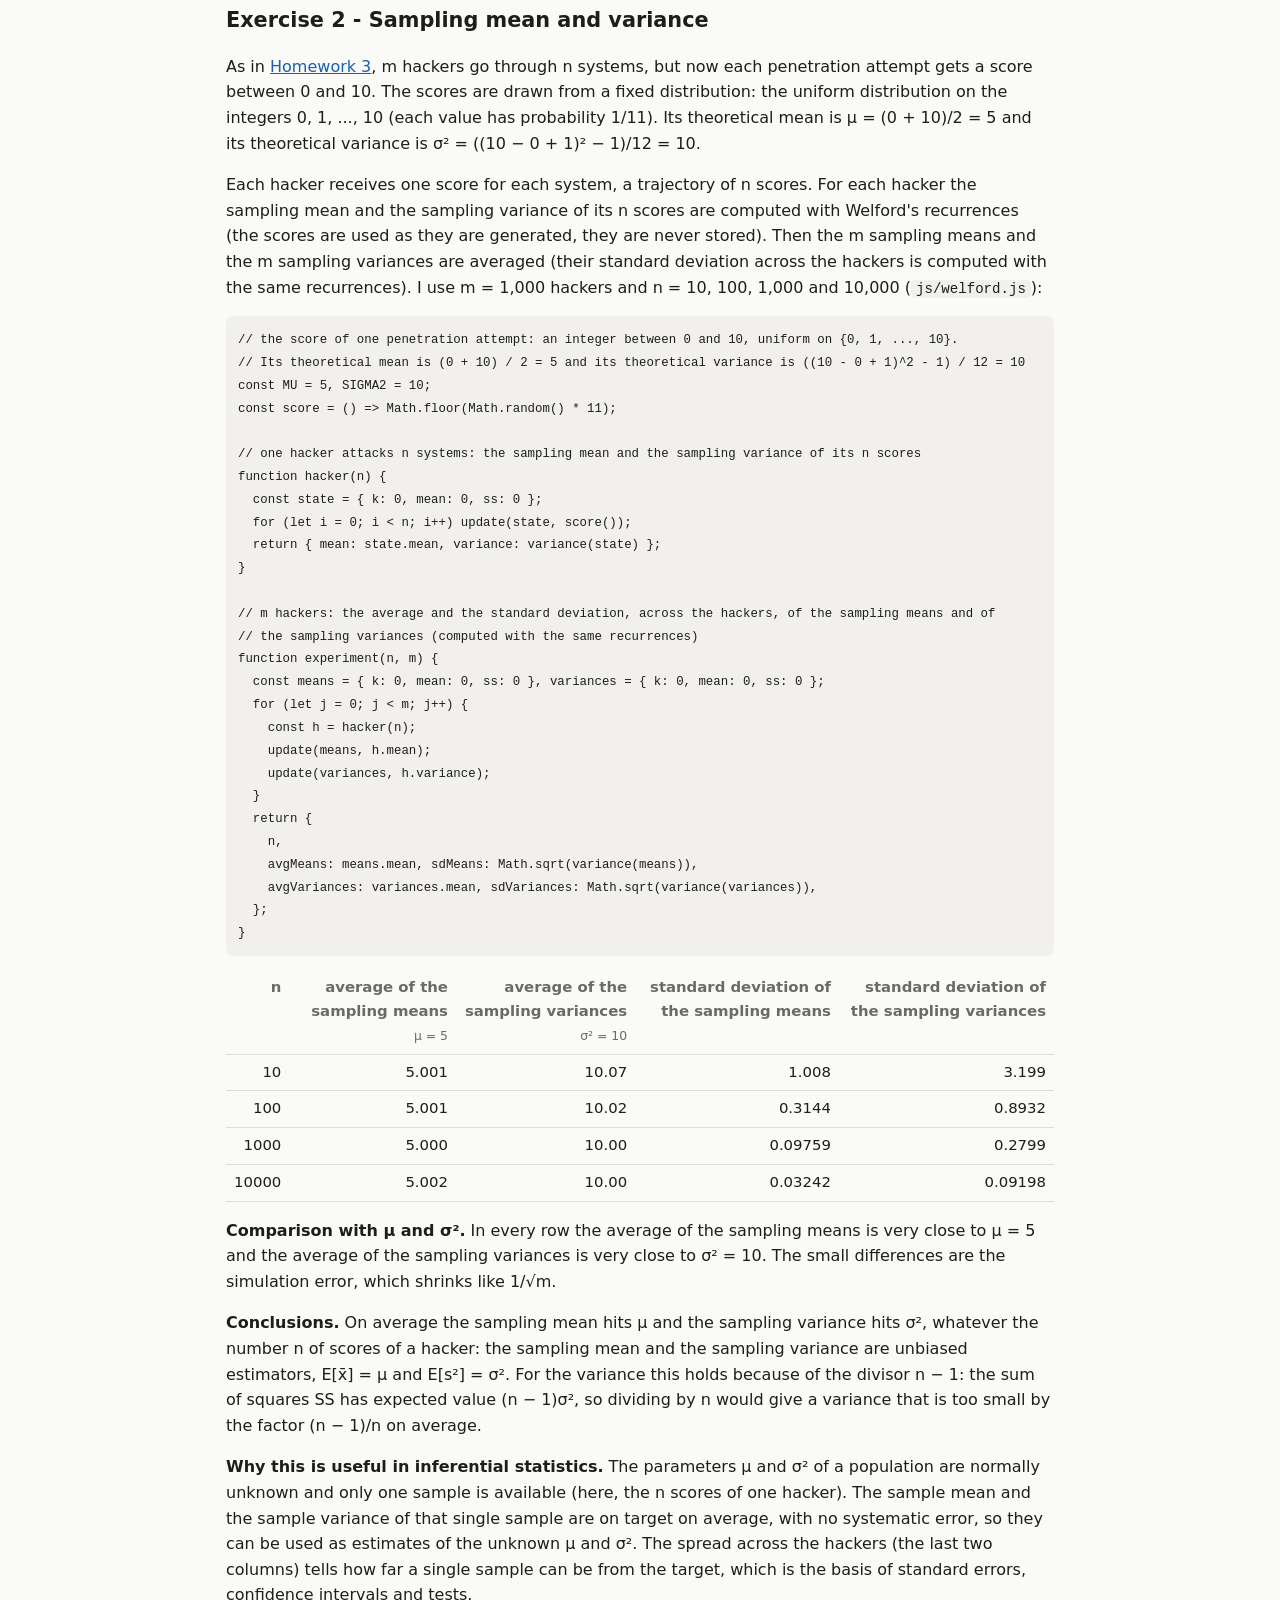
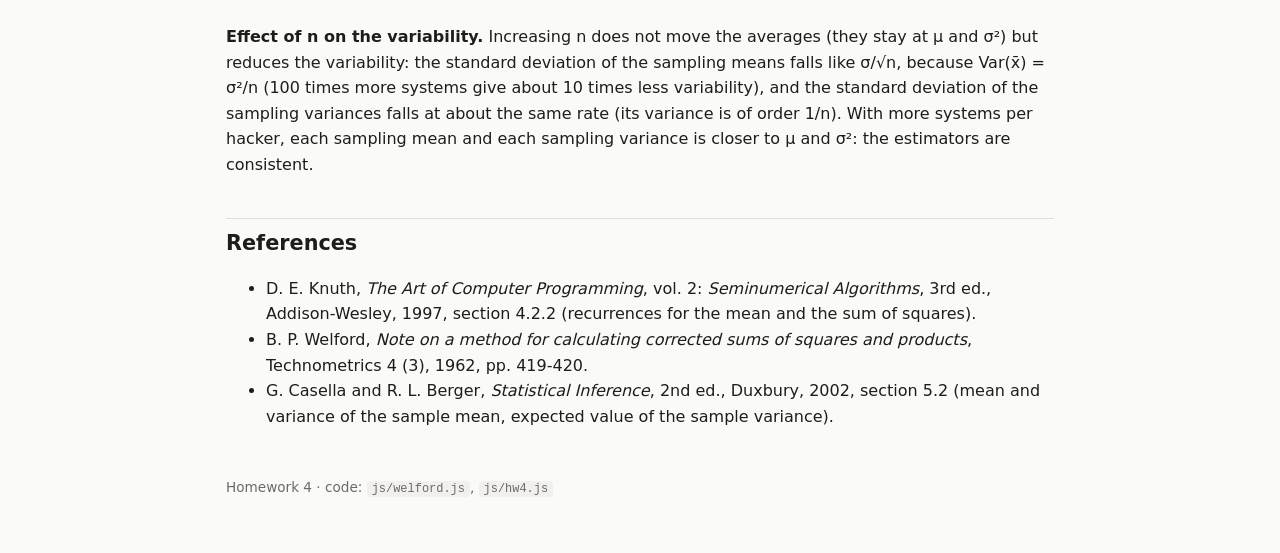
<file: hw4-welford.html>
<!doctype html>
<html lang="en">
<head>
  <meta charset="utf-8">
  <meta name="viewport" content="width=device-width, initial-scale=1">
  <link rel="icon" href="data:,">
  <title>Homework 4 - Welford's formulas, sampling mean and variance</title>
  <link rel="stylesheet" href="css/style.css">
</head>
<body>
<nav>
  <a href="index.html">Home</a>
  <a href="hw1-ex1.html">Homework 1, exercise 1</a>
  <a href="hw1-ex2.html">Homework 1, exercise 2</a>
  <a href="hw2-caesar-vs-ecc.html">Homework 2</a>
  <a href="hw3-lln-clt.html">Homework 3</a>
  <a href="hw4-welford.html">Homework 4</a>
  <a href="hw5-integrals-cdf.html">Homework 5</a>
</nav>
<main>
  <h1>Homework 4 - Welford's recurrence formulas, sampling mean and variance</h1>
  <p class="sub">Exercise 1: recurrences for the sum of squares and the variance, with the code. Exercise 2: averages of the sampling means and variances of m hackers.</p>

  <h2>Exercise 1 - Welford's recurrence formulas</h2>
  <p>The values x<sub>1</sub>, x<sub>2</sub>, ... arrive one at a time. After k values, M<sub>k</sub> = (x<sub>1</sub> + ... + x<sub>k</sub>)/k is their mean,
    SS<sub>k</sub> = &Sigma;<sub>i=1..k</sub> (x<sub>i</sub> &minus; M<sub>k</sub>)&sup2; is the sum of squares of the deviations from the mean, and s<sub>k</sub>&sup2; = SS<sub>k</sub>/(k &minus; 1), for k &ge; 2, is their (sampling) variance.
    The aim is to update them from the results at step k &minus; 1 and the new value x<sub>k</sub> only, without storing the values.</p>

  <h3>Knuth's recurrence for the mean</h3>
  <p>The approach: write the quantity at step k through the same quantity at step k &minus; 1 and the new value. The sum of the first k values is the sum of the first k &minus; 1 values plus x<sub>k</sub>, so</p>
  <p class="eq">k M<sub>k</sub> = (k &minus; 1) M<sub>k&minus;1</sub> + x<sub>k</sub> &nbsp;&rArr;&nbsp; M<sub>k</sub> = M<sub>k&minus;1</sub> + (x<sub>k</sub> &minus; M<sub>k&minus;1</sub>)/k &nbsp;&nbsp;(1)</p>
  <p>which can also be written k (M<sub>k</sub> &minus; M<sub>k&minus;1</sub>) = x<sub>k</sub> &minus; M<sub>k&minus;1</sub> &nbsp;(1').</p>

  <h3>Welford's recurrence for the sum of squares</h3>
  <p>The same approach for SS<sub>k</sub>. Expanding the square gives SS<sub>k</sub> = &Sigma; x<sub>i</sub>&sup2; &minus; k M<sub>k</sub>&sup2;, hence</p>
  <p class="eq">SS<sub>k</sub> &minus; SS<sub>k&minus;1</sub> = x<sub>k</sub>&sup2; &minus; k M<sub>k</sub>&sup2; + (k &minus; 1) M<sub>k&minus;1</sub>&sup2;.</p>
  <p>Since (k &minus; 1) M<sub>k&minus;1</sub> = k M<sub>k</sub> &minus; x<sub>k</sub>, the last term is (k M<sub>k</sub> &minus; x<sub>k</sub>) M<sub>k&minus;1</sub>, and</p>
  <p class="eq">SS<sub>k</sub> &minus; SS<sub>k&minus;1</sub> = x<sub>k</sub> (x<sub>k</sub> &minus; M<sub>k&minus;1</sub>) &minus; k M<sub>k</sub> (M<sub>k</sub> &minus; M<sub>k&minus;1</sub>) = x<sub>k</sub> (x<sub>k</sub> &minus; M<sub>k&minus;1</sub>) &minus; M<sub>k</sub> (x<sub>k</sub> &minus; M<sub>k&minus;1</sub>),</p>
  <p>where the last step uses (1'). Therefore</p>
  <p class="eq">SS<sub>k</sub> = SS<sub>k&minus;1</sub> + (x<sub>k</sub> &minus; M<sub>k&minus;1</sub>)(x<sub>k</sub> &minus; M<sub>k</sub>), &nbsp; SS<sub>1</sub> = 0 &nbsp;&nbsp;(2)</p>

  <h3>Welford's recurrence for the variance</h3>
  <p>By (1), x<sub>k</sub> &minus; M<sub>k</sub> = (x<sub>k</sub> &minus; M<sub>k&minus;1</sub>) &minus; (M<sub>k</sub> &minus; M<sub>k&minus;1</sub>) = (k &minus; 1)/k &middot; (x<sub>k</sub> &minus; M<sub>k&minus;1</sub>),
    so (2) is also SS<sub>k</sub> = SS<sub>k&minus;1</sub> + (k &minus; 1)/k &middot; (x<sub>k</sub> &minus; M<sub>k&minus;1</sub>)&sup2;. Dividing by k &minus; 1, and using SS<sub>k&minus;1</sub>/(k &minus; 1) = (k &minus; 2)/(k &minus; 1) &middot; s<sub>k&minus;1</sub>&sup2;:</p>
  <p class="eq">s<sub>k</sub>&sup2; = (k &minus; 2)/(k &minus; 1) &middot; s<sub>k&minus;1</sub>&sup2; + (x<sub>k</sub> &minus; M<sub>k&minus;1</sub>)&sup2;/k, &nbsp; k &ge; 2 &nbsp;&nbsp;(3)</p>
  <p>(for k = 2 it gives s<sub>2</sub>&sup2; = (x<sub>2</sub> &minus; x<sub>1</sub>)&sup2;/2). In the code it is enough to keep SS<sub>k</sub> and divide it by k &minus; 1 when the variance is needed.</p>

  <h3>The code</h3>
  <p>Only k, M and SS are stored. Starting from k = 0, M = 0 and SS = 0, each new value x costs the 3 lines of the core logic: the difference x<sub>k</sub> &minus; M<sub>k&minus;1</sub>, the new mean by (1) and the new sum of squares by (2)
    (after the update, <code>x - state.mean</code> is x<sub>k</sub> &minus; M<sub>k</sub>). The code (<code>js/welford.js</code>):</p>
  <pre><code>// Welford's recurrences: update the state (k, mean, ss) with the next value x. The core logic is the 3 lines below
function update(state, x) {
  const delta = x - state.mean;                    // x_k - M_(k-1)
  state.mean += delta / ++state.k;                 // M_k = M_(k-1) + (x_k - M_(k-1)) / k                 (Knuth)
  state.ss += delta * (x - state.mean);            // SS_k = SS_(k-1) + (x_k - M_(k-1)) (x_k - M_k)       (Welford)
}
// the (sampling) variance of the values seen so far, for k &gt;= 2
const variance = (state) =&gt; state.ss / (state.k - 1);</code></pre>

  <h2>Exercise 2 - Sampling mean and variance</h2>
  <p>As in <a href="hw3-lln-clt.html">Homework 3</a>, m hackers go through n systems, but now each penetration attempt gets a score between 0 and 10. The scores are drawn from a fixed distribution:
    the uniform distribution on the integers 0, 1, ..., 10 (each value has probability 1/11). Its theoretical mean is &mu; = (0 + 10)/2 = 5 and its theoretical variance is &sigma;&sup2; = ((10 &minus; 0 + 1)&sup2; &minus; 1)/12 = 10.</p>
  <p>Each hacker receives one score for each system, a trajectory of n scores. For each hacker the sampling mean and the sampling variance of its n scores are computed with Welford's recurrences (the scores are used as they are generated, they are never stored).
    Then the m sampling means and the m sampling variances are averaged (their standard deviation across the hackers is computed with the same recurrences). I use m = 1,000 hackers and n = 10, 100, 1,000 and 10,000 (<code>js/welford.js</code>):</p>
  <pre><code>// the score of one penetration attempt: an integer between 0 and 10, uniform on {0, 1, ..., 10}.
// Its theoretical mean is (0 + 10) / 2 = 5 and its theoretical variance is ((10 - 0 + 1)^2 - 1) / 12 = 10
const MU = 5, SIGMA2 = 10;
const score = () =&gt; Math.floor(Math.random() * 11);

// one hacker attacks n systems: the sampling mean and the sampling variance of its n scores
function hacker(n) {
  const state = { k: 0, mean: 0, ss: 0 };
  for (let i = 0; i &lt; n; i++) update(state, score());
  return { mean: state.mean, variance: variance(state) };
}

// m hackers: the average and the standard deviation, across the hackers, of the sampling means and of
// the sampling variances (computed with the same recurrences)
function experiment(n, m) {
  const means = { k: 0, mean: 0, ss: 0 }, variances = { k: 0, mean: 0, ss: 0 };
  for (let j = 0; j &lt; m; j++) {
    const h = hacker(n);
    update(means, h.mean);
    update(variances, h.variance);
  }
  return {
    n,
    avgMeans: means.mean, sdMeans: Math.sqrt(variance(means)),
    avgVariances: variances.mean, sdVariances: Math.sqrt(variance(variances)),
  };
}</code></pre>
  <table id="table"></table>

  <p><strong>Comparison with &mu; and &sigma;&sup2;.</strong> In every row the average of the sampling means is very close to &mu; = 5 and the average of the sampling variances is very close to &sigma;&sup2; = 10.
    The small differences are the simulation error, which shrinks like 1/&radic;m.</p>
  <p><strong>Conclusions.</strong> On average the sampling mean hits &mu; and the sampling variance hits &sigma;&sup2;, whatever the number n of scores of a hacker: the sampling mean and the sampling variance are unbiased estimators, E[x&#772;] = &mu; and E[s&sup2;] = &sigma;&sup2;.
    For the variance this holds because of the divisor n &minus; 1: the sum of squares SS has expected value (n &minus; 1)&sigma;&sup2;, so dividing by n would give a variance that is too small by the factor (n &minus; 1)/n on average.</p>
  <p><strong>Why this is useful in inferential statistics.</strong> The parameters &mu; and &sigma;&sup2; of a population are normally unknown and only one sample is available (here, the n scores of one hacker).
    The sample mean and the sample variance of that single sample are on target on average, with no systematic error, so they can be used as estimates of the unknown &mu; and &sigma;&sup2;.
    The spread across the hackers (the last two columns) tells how far a single sample can be from the target, which is the basis of standard errors, confidence intervals and tests.</p>
  <p><strong>Effect of n on the variability.</strong> Increasing n does not move the averages (they stay at &mu; and &sigma;&sup2;) but reduces the variability: the standard deviation of the sampling means falls like &sigma;/&radic;n, because Var(x&#772;) = &sigma;&sup2;/n
    (100 times more systems give about 10 times less variability), and the standard deviation of the sampling variances falls at about the same rate (its variance is of order 1/n).
    With more systems per hacker, each sampling mean and each sampling variance is closer to &mu; and &sigma;&sup2;: the estimators are consistent.</p>

  <h2>References</h2>
  <ul>
    <li>D. E. Knuth, <em>The Art of Computer Programming</em>, vol. 2: <em>Seminumerical Algorithms</em>, 3rd ed., Addison-Wesley, 1997, section 4.2.2 (recurrences for the mean and the sum of squares).</li>
    <li>B. P. Welford, <em>Note on a method for calculating corrected sums of squares and products</em>, Technometrics 4 (3), 1962, pp. 419-420.</li>
    <li>G. Casella and R. L. Berger, <em>Statistical Inference</em>, 2nd ed., Duxbury, 2002, section 5.2 (mean and variance of the sample mean, expected value of the sample variance).</li>
  </ul>

  <footer>Homework 4 &middot; code: <code>js/welford.js</code>, <code>js/hw4.js</code></footer>
</main>
<script src="js/welford.js"></script>
<script src="js/hw4.js"></script>
</body>
</html>
</file>
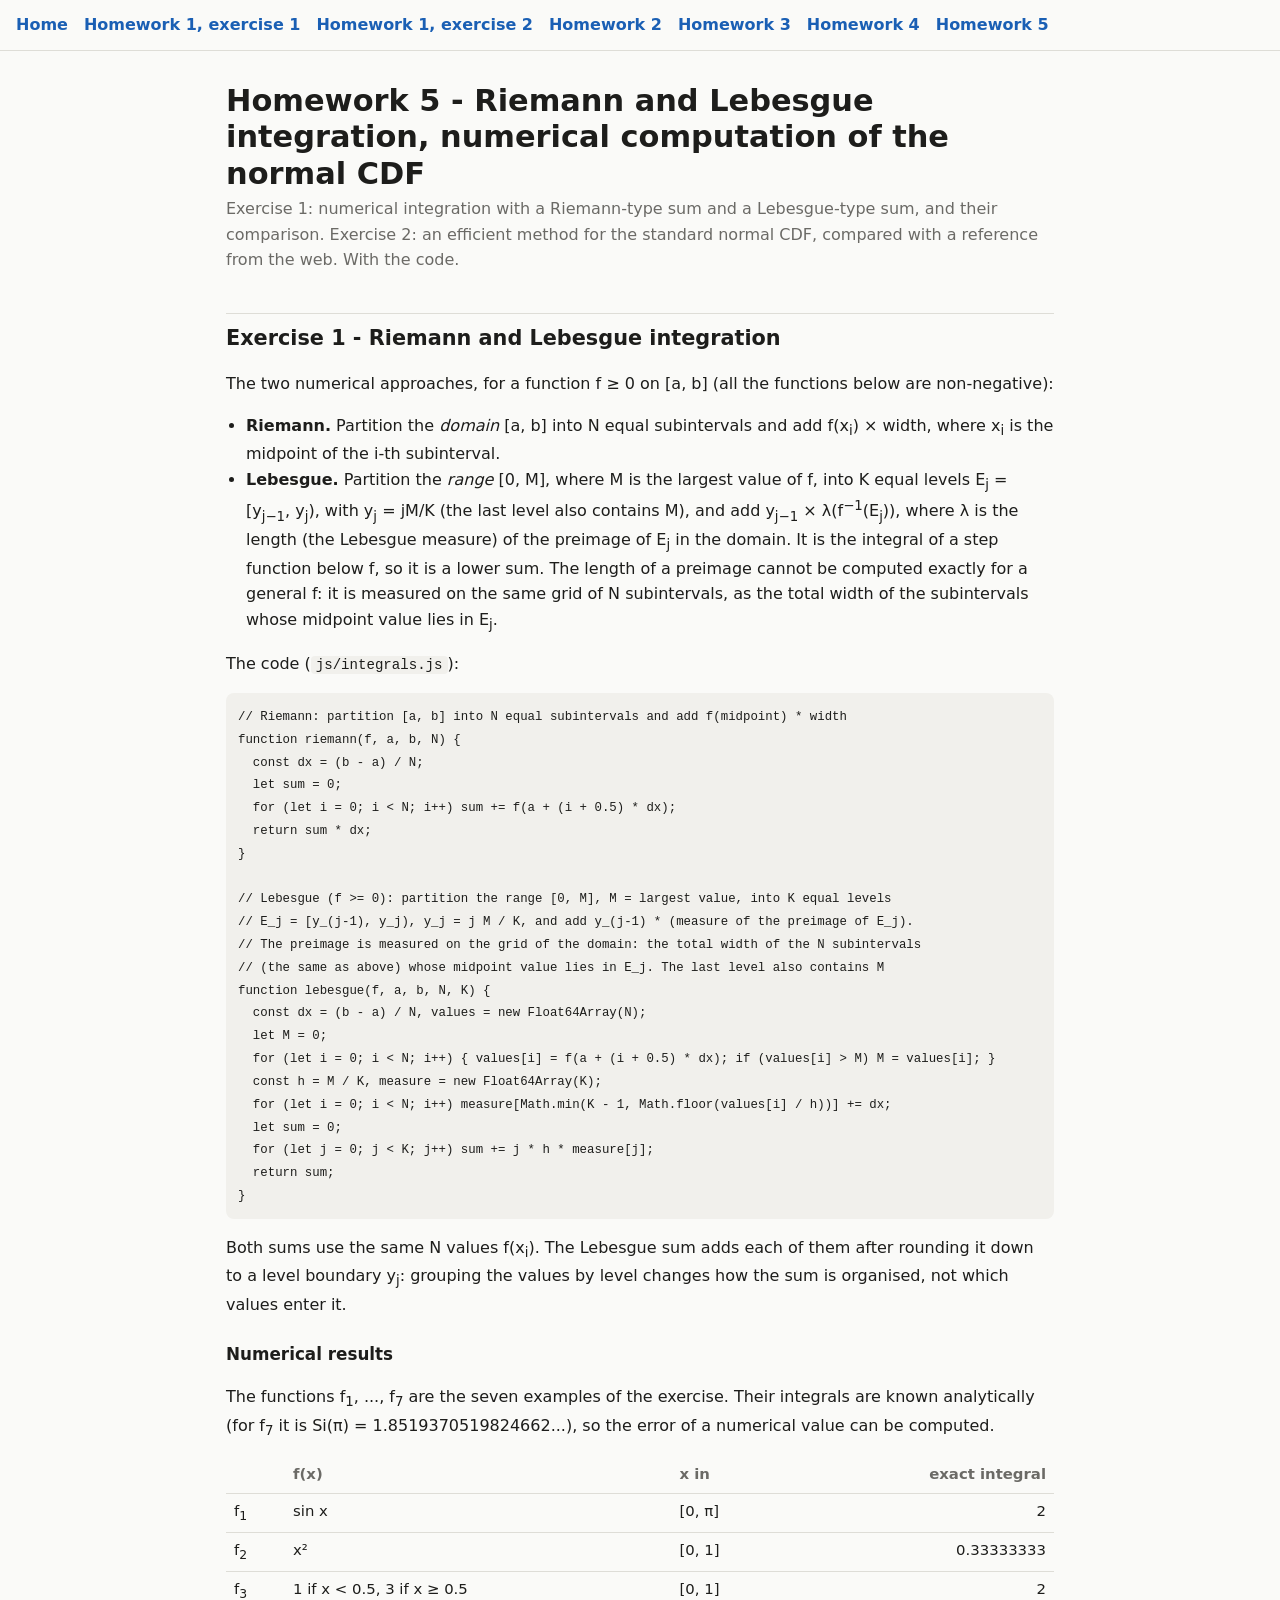
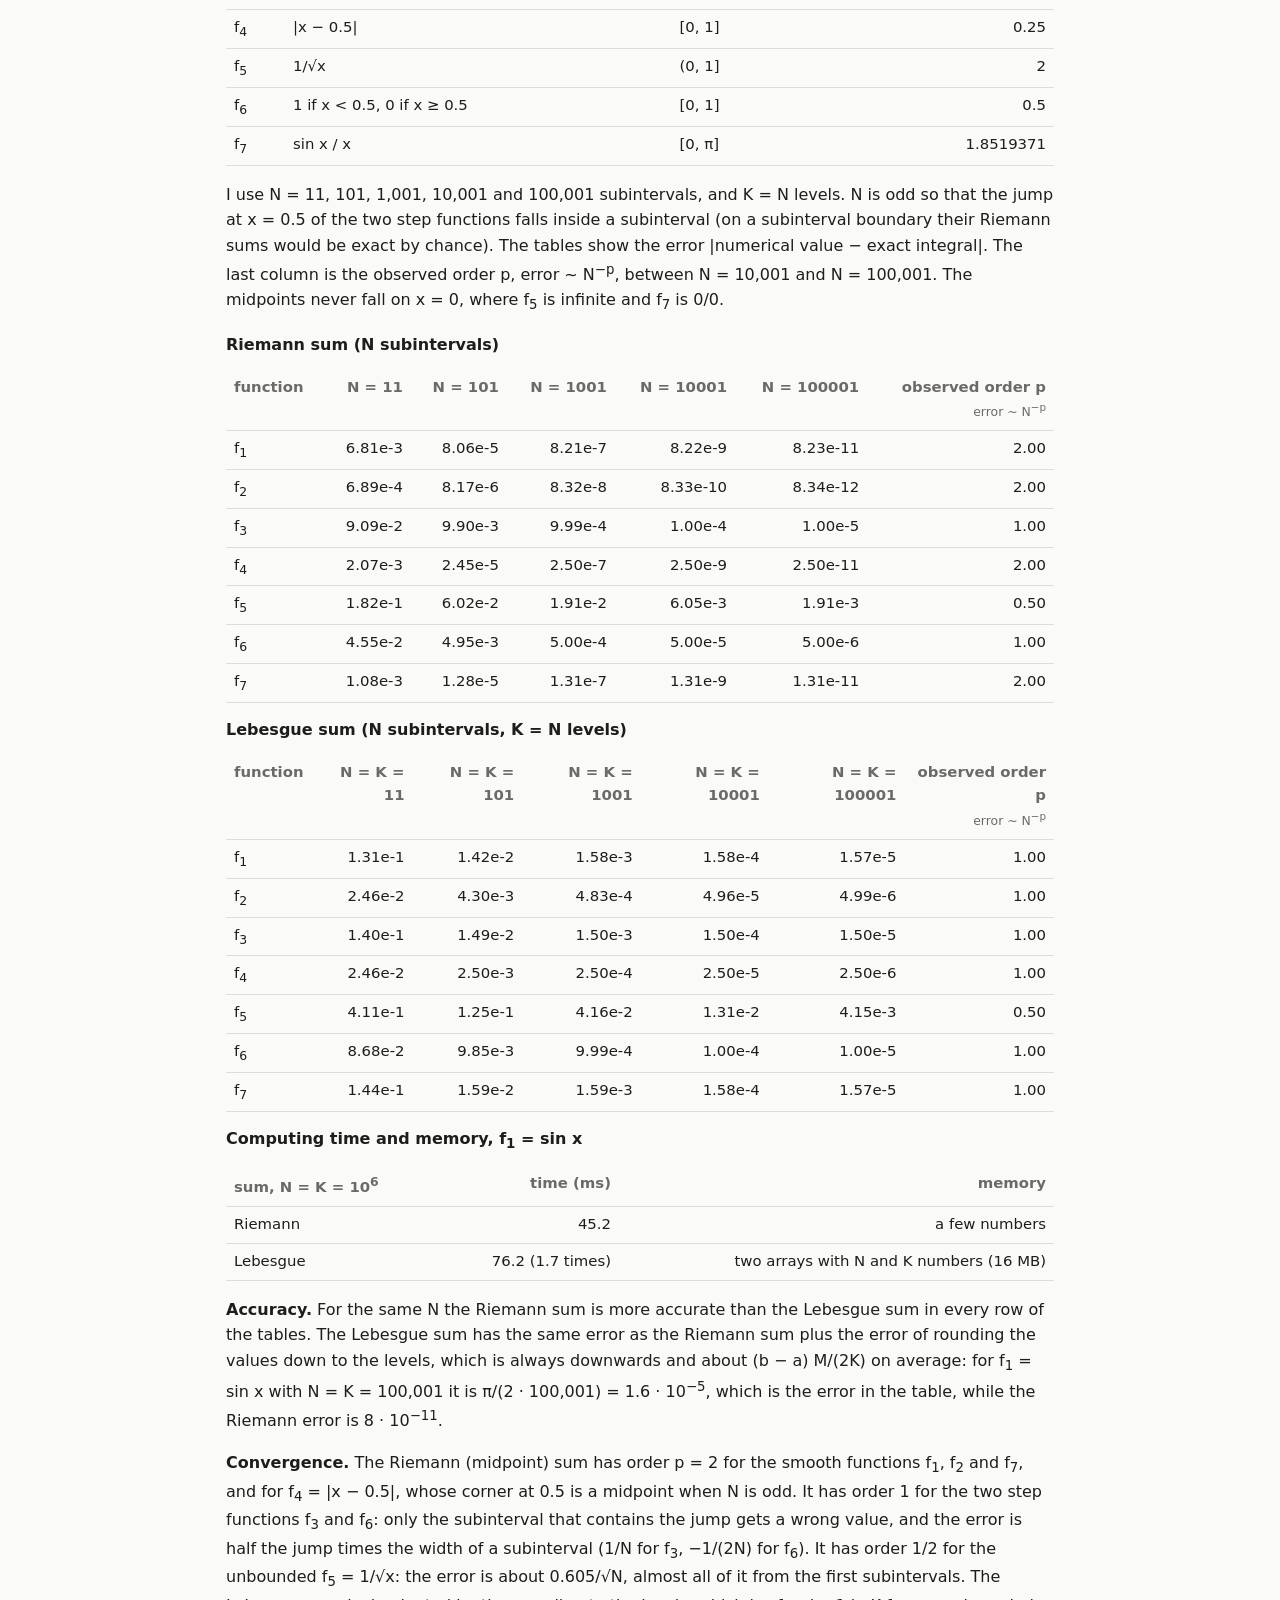
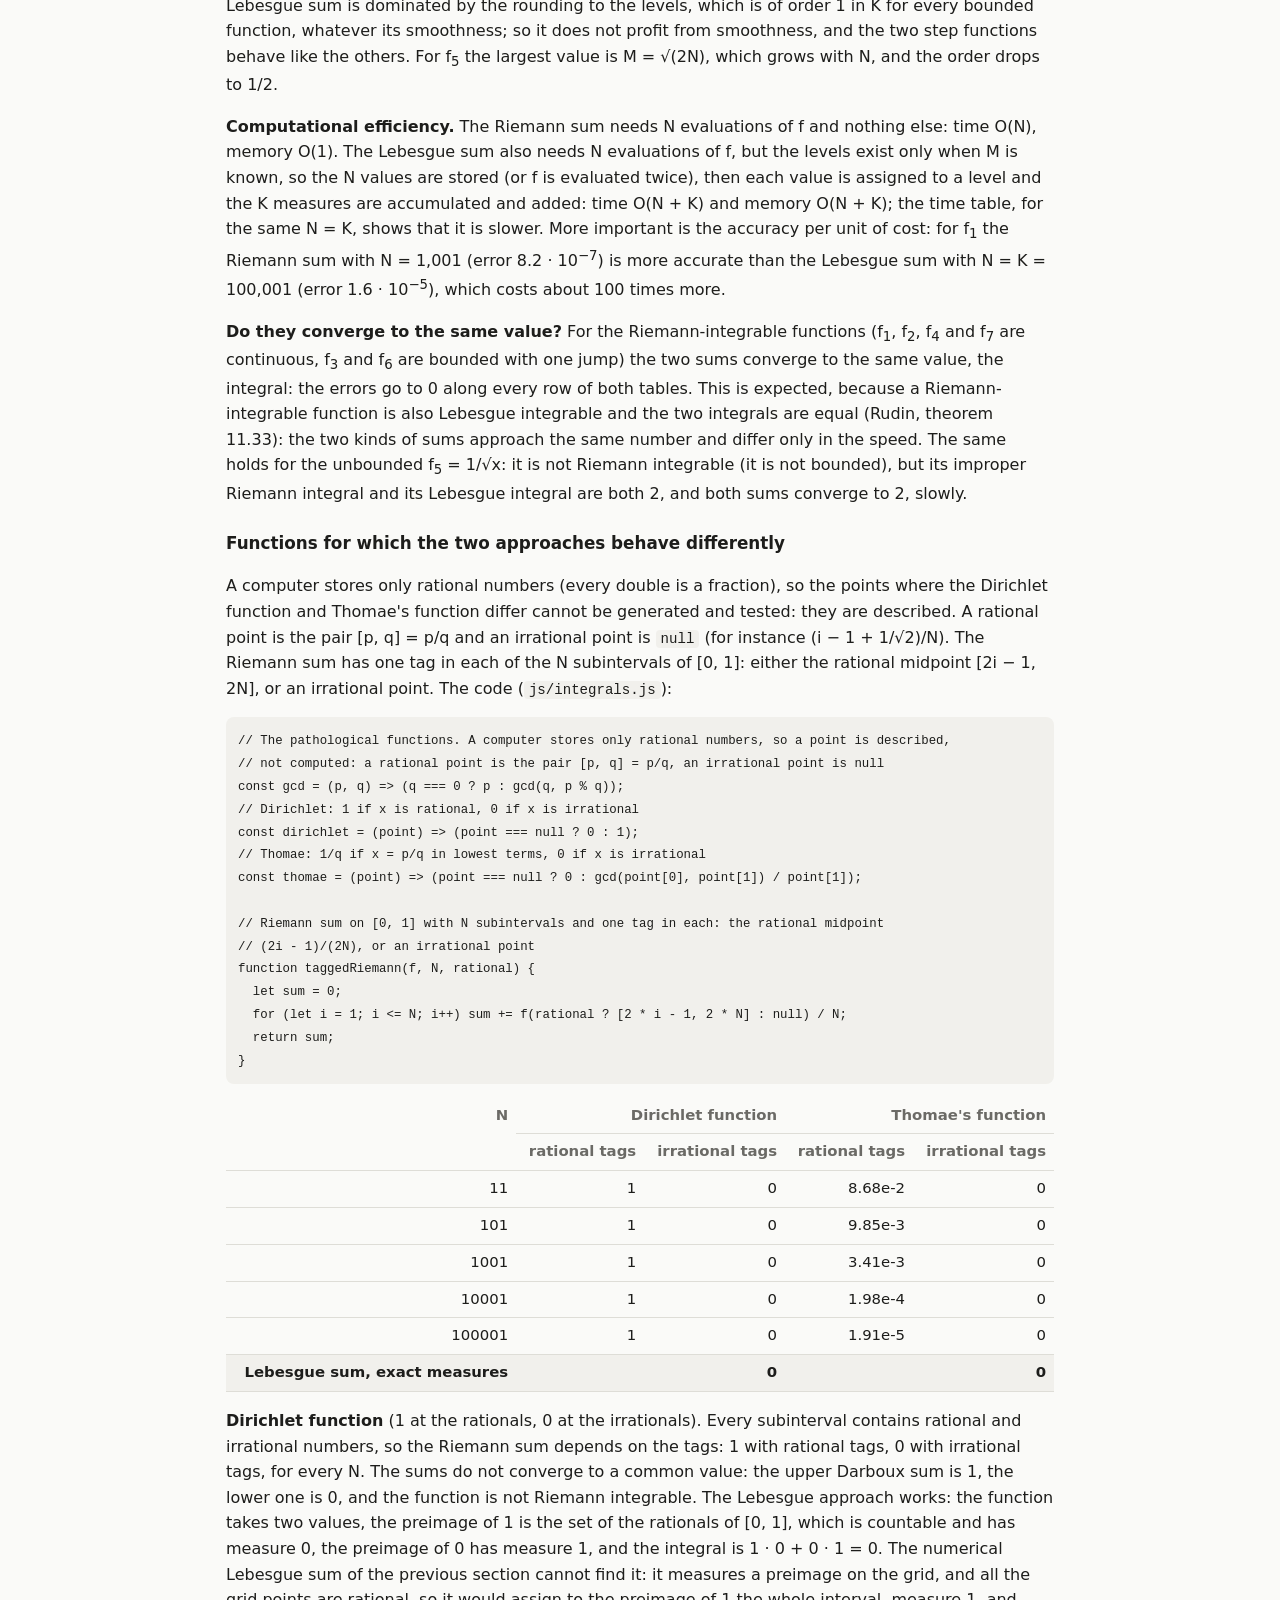
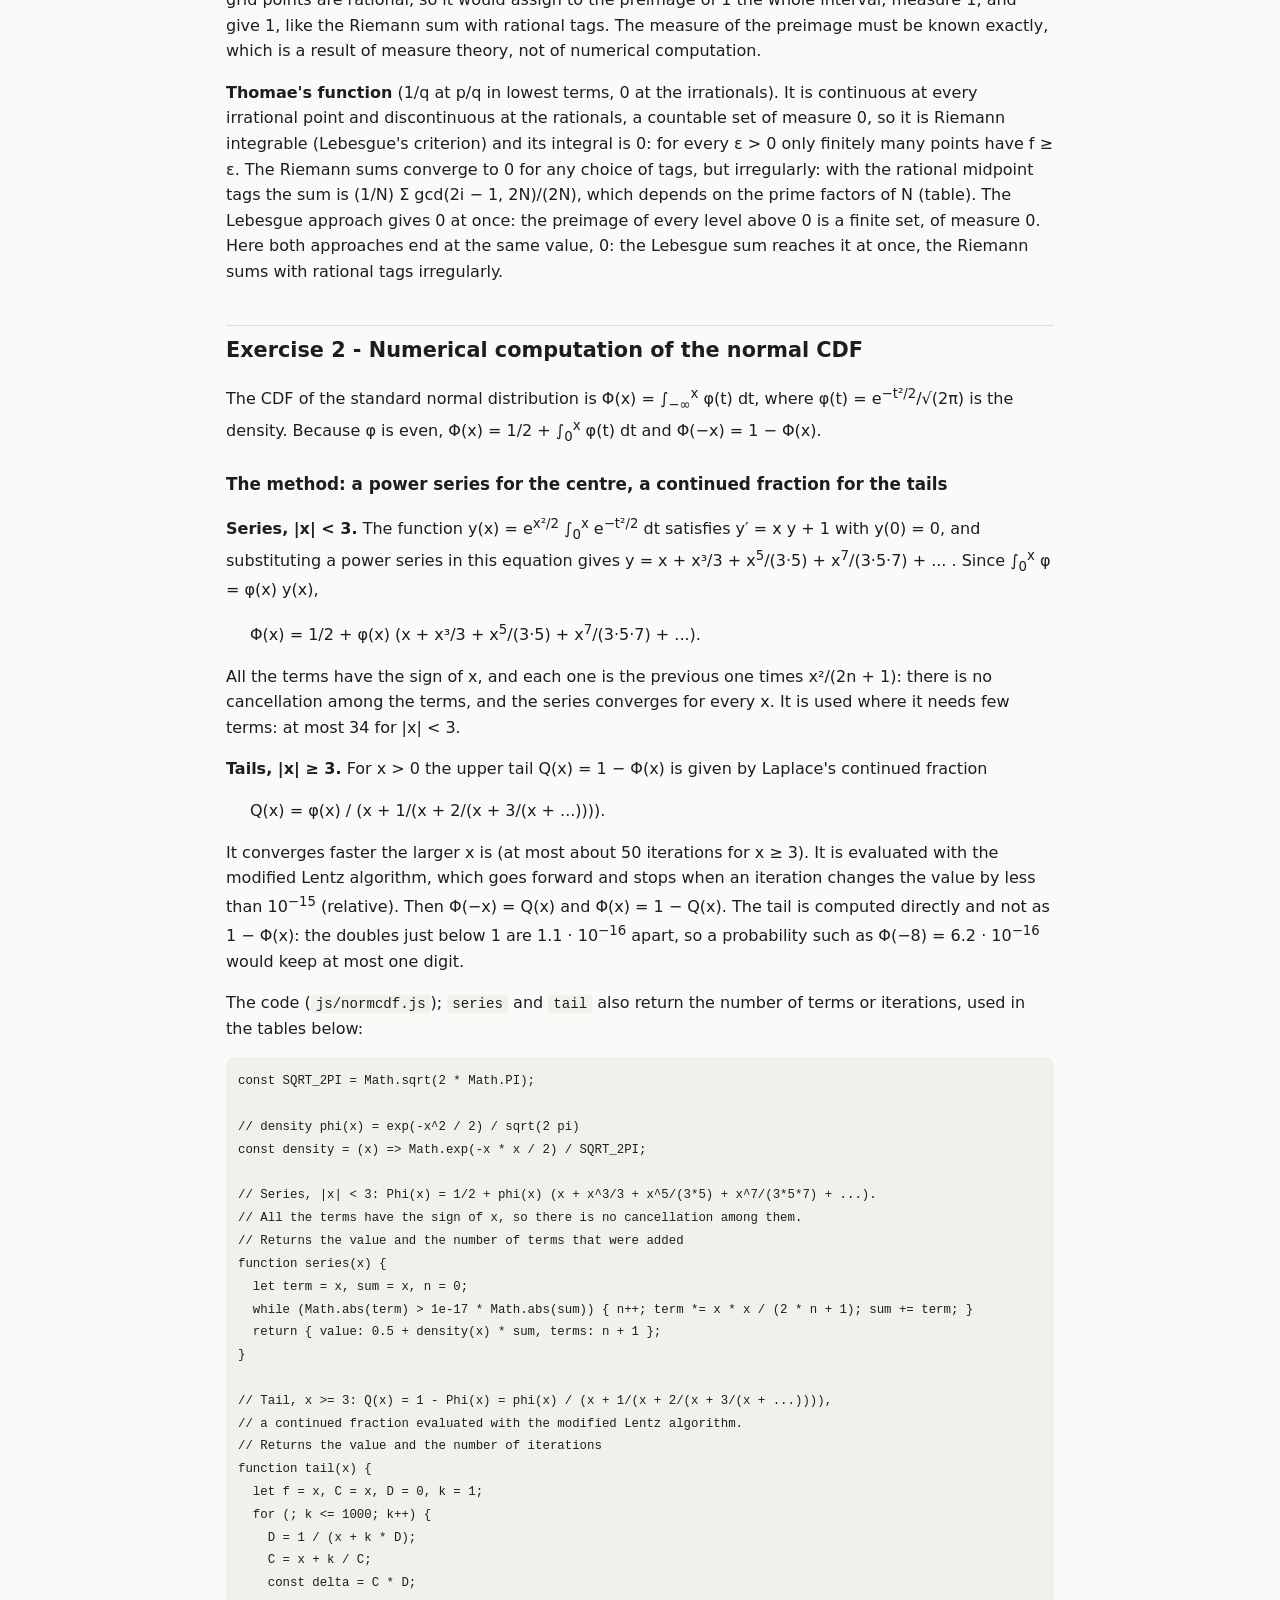
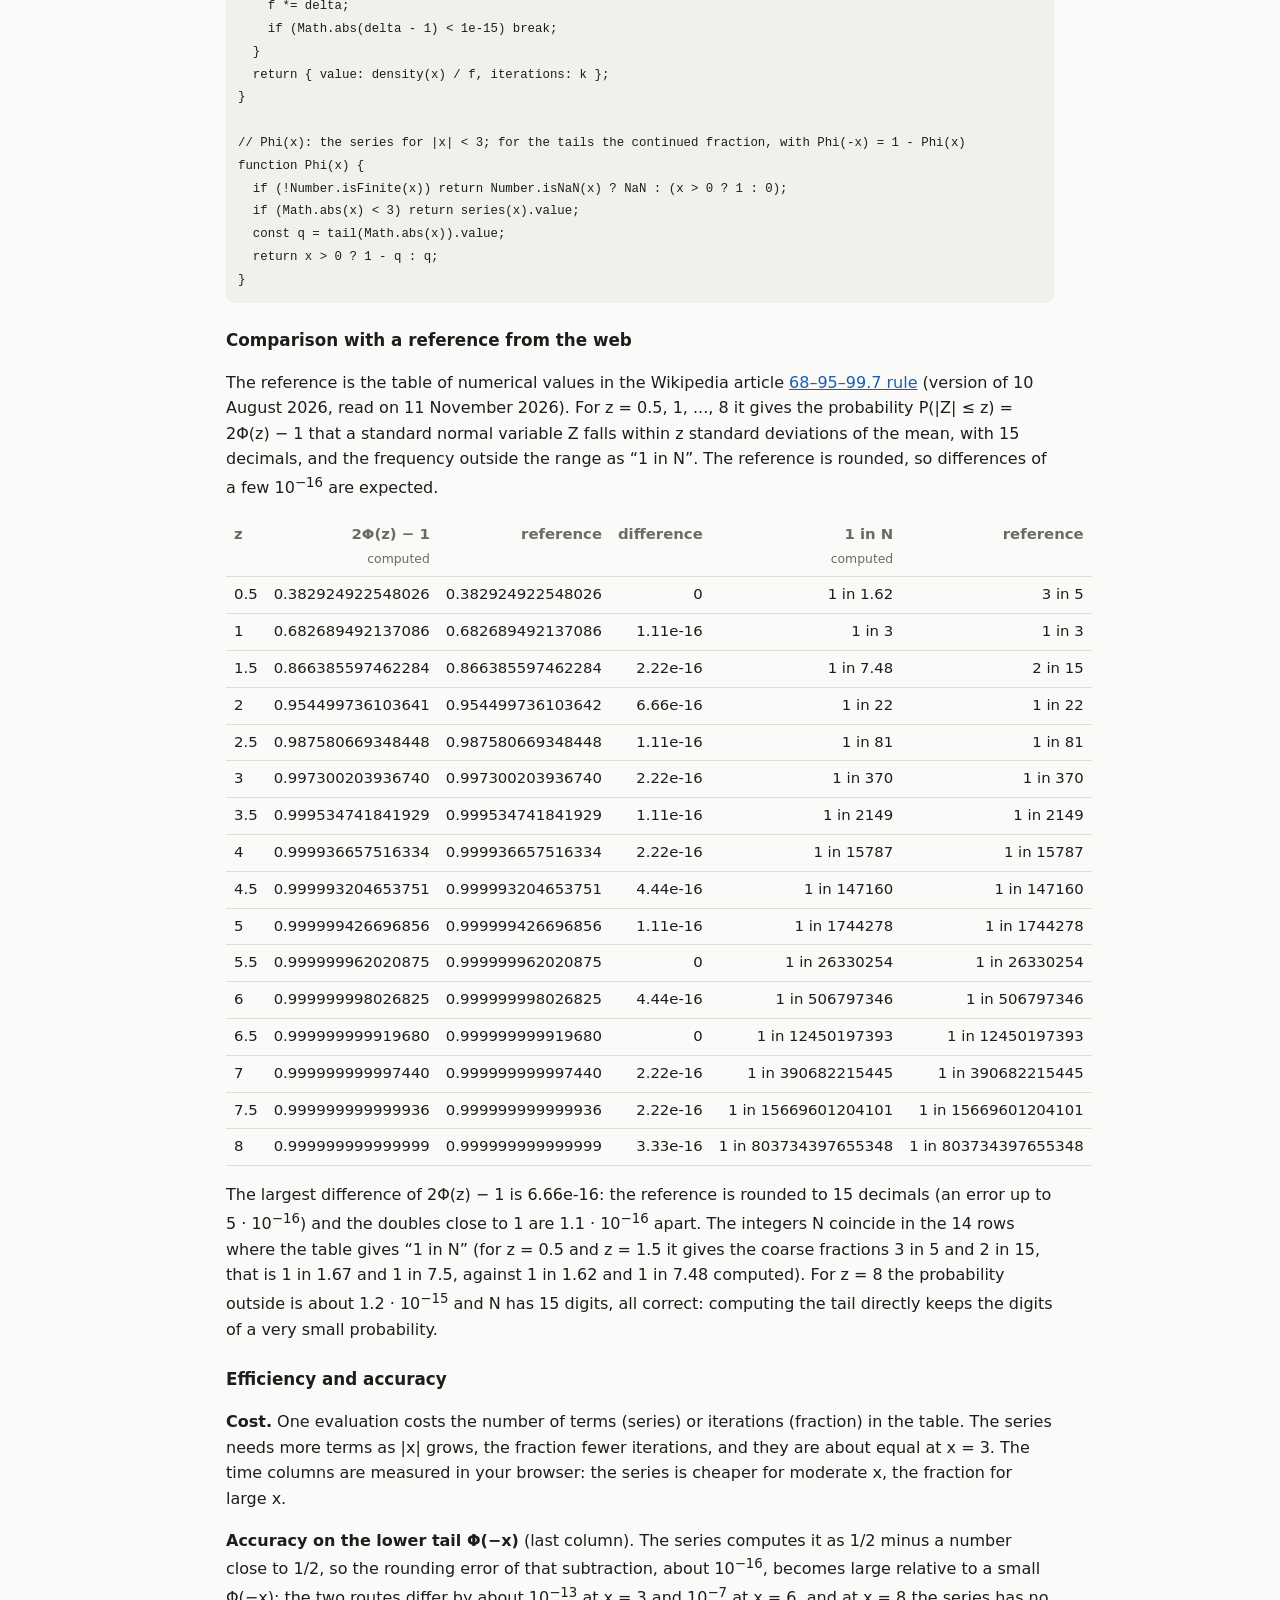
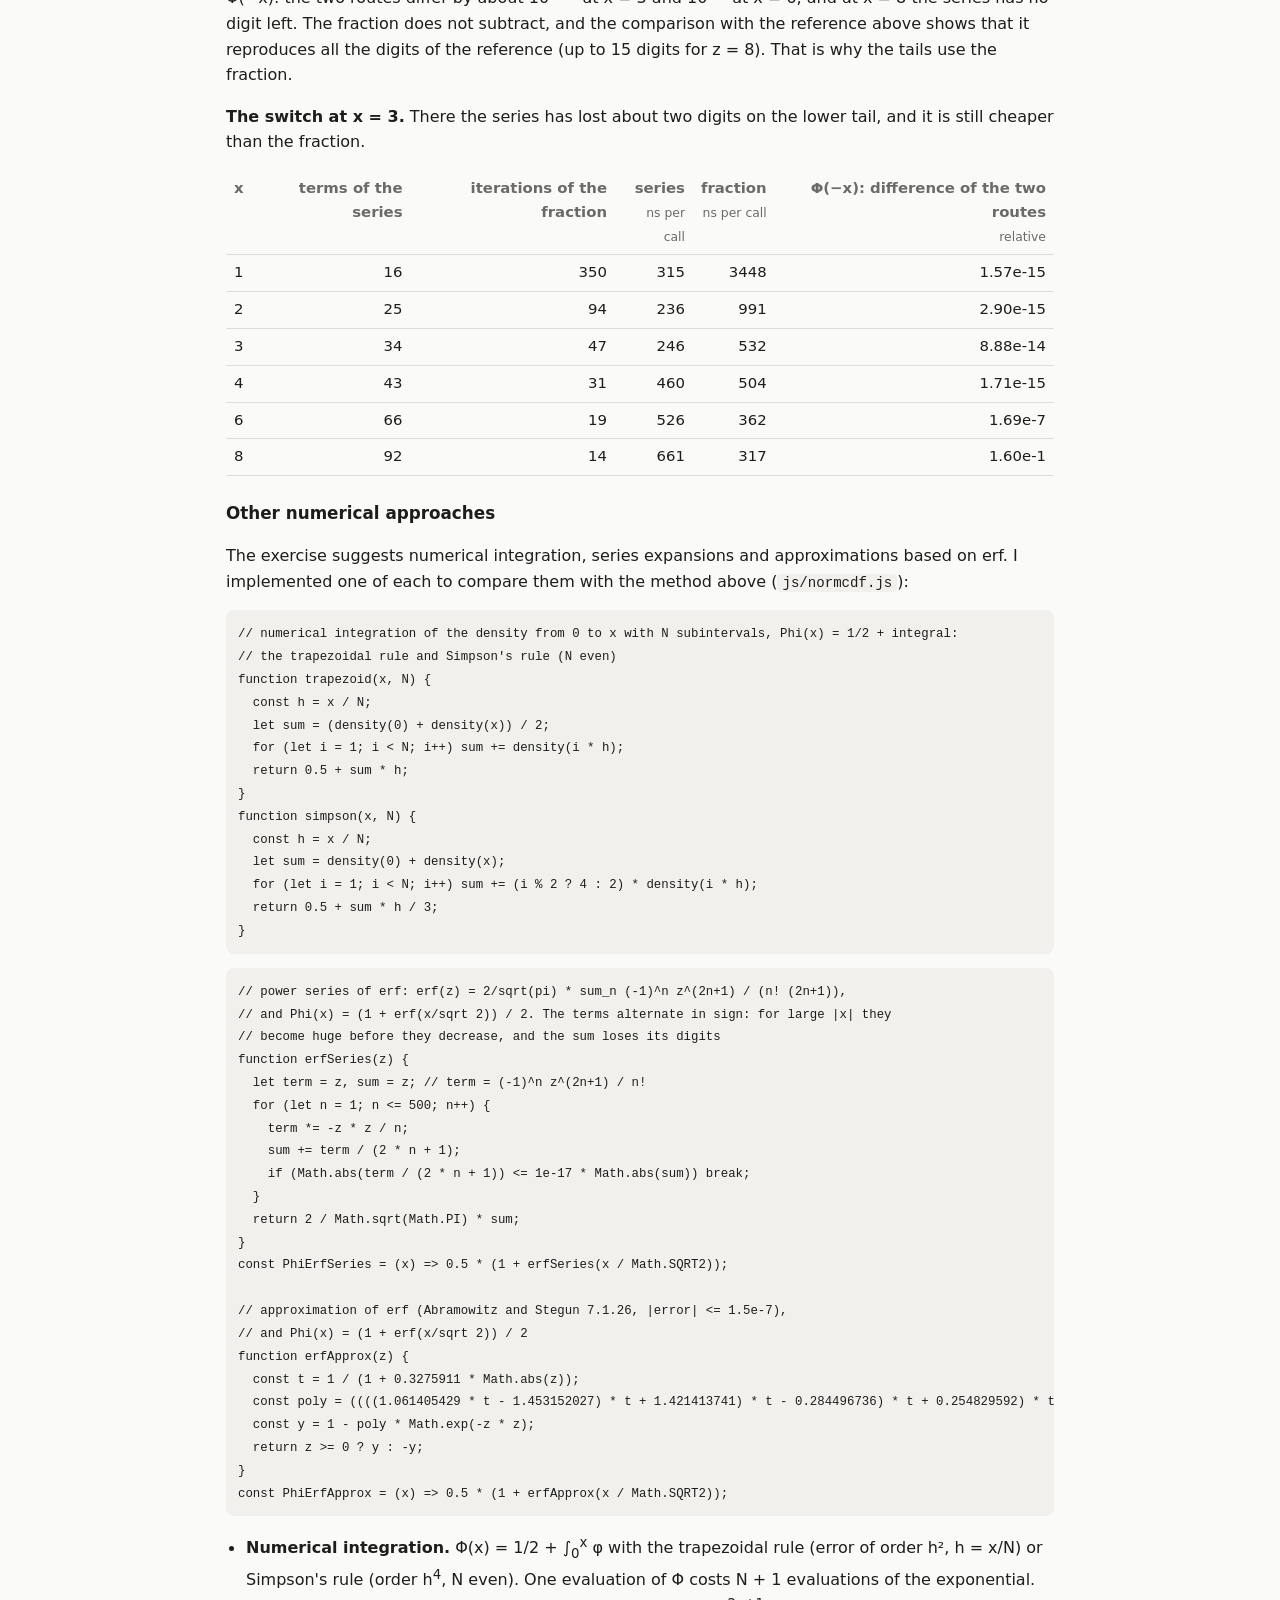
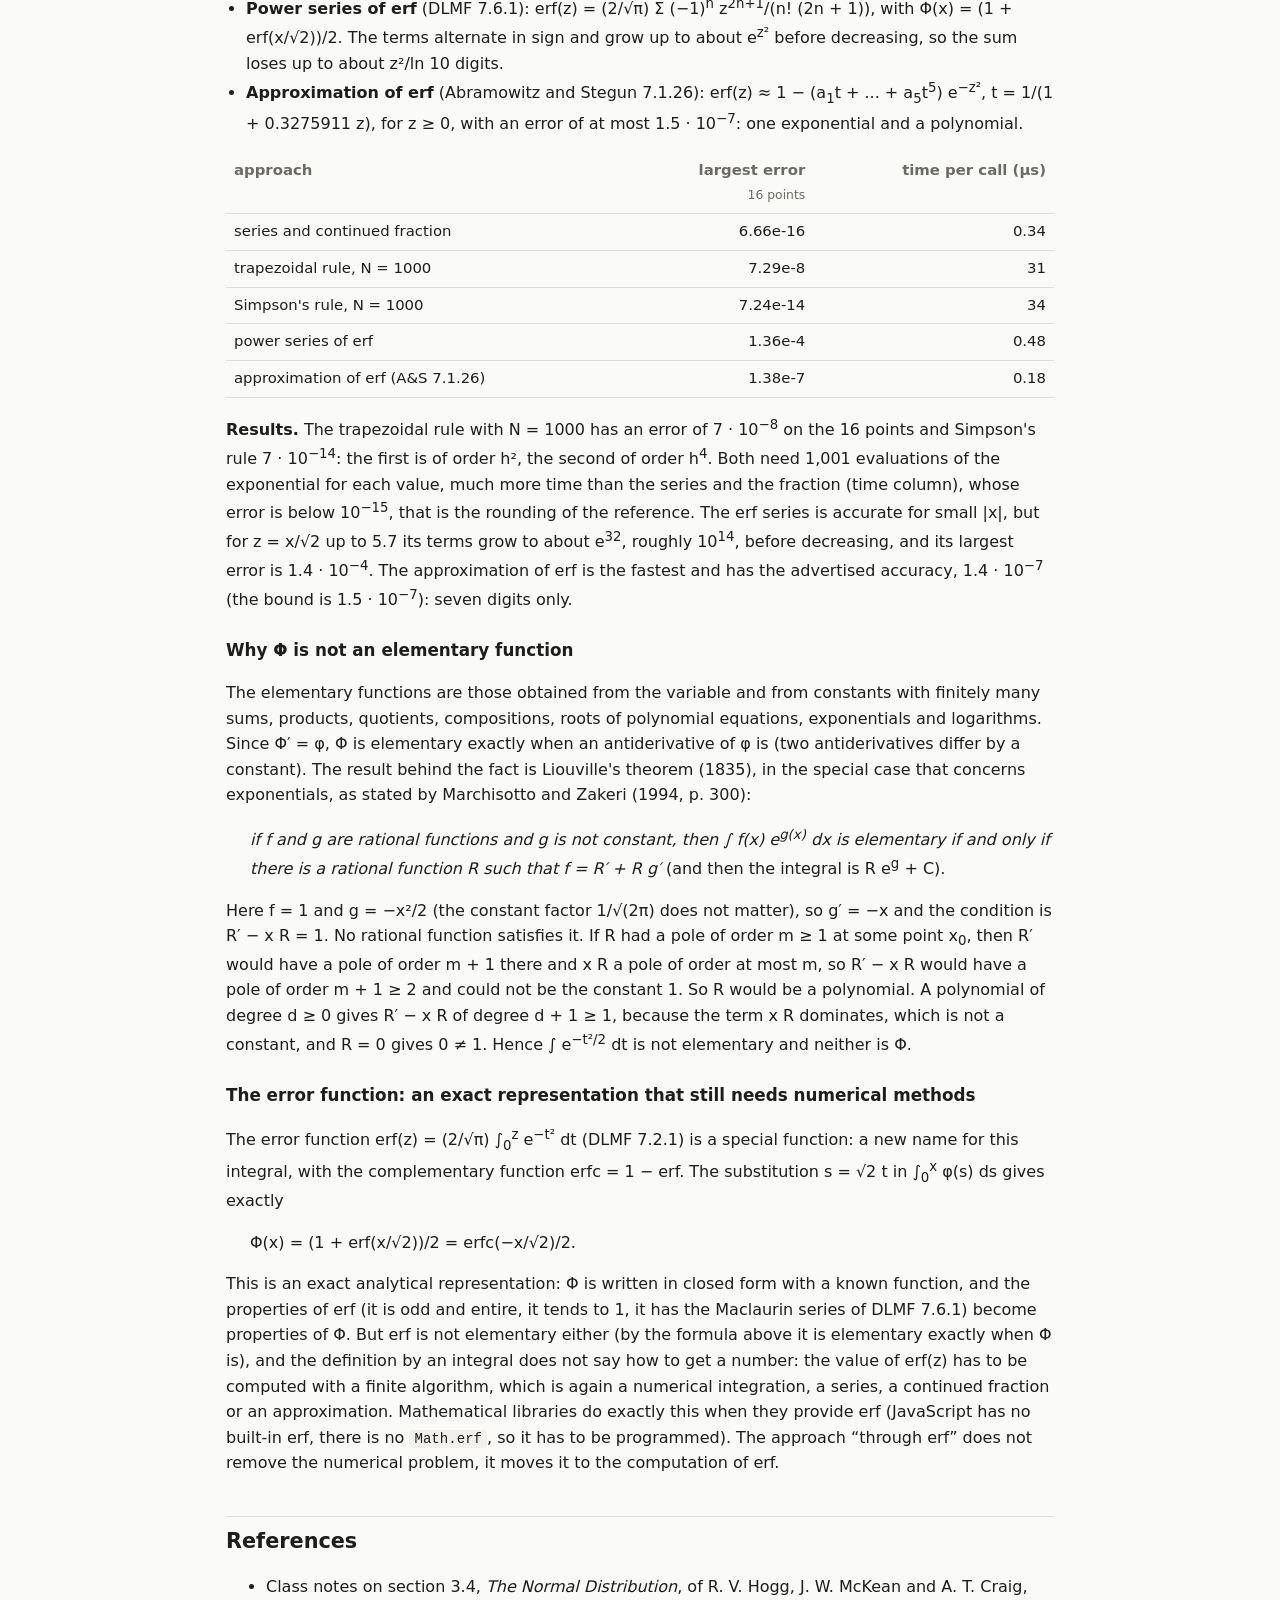
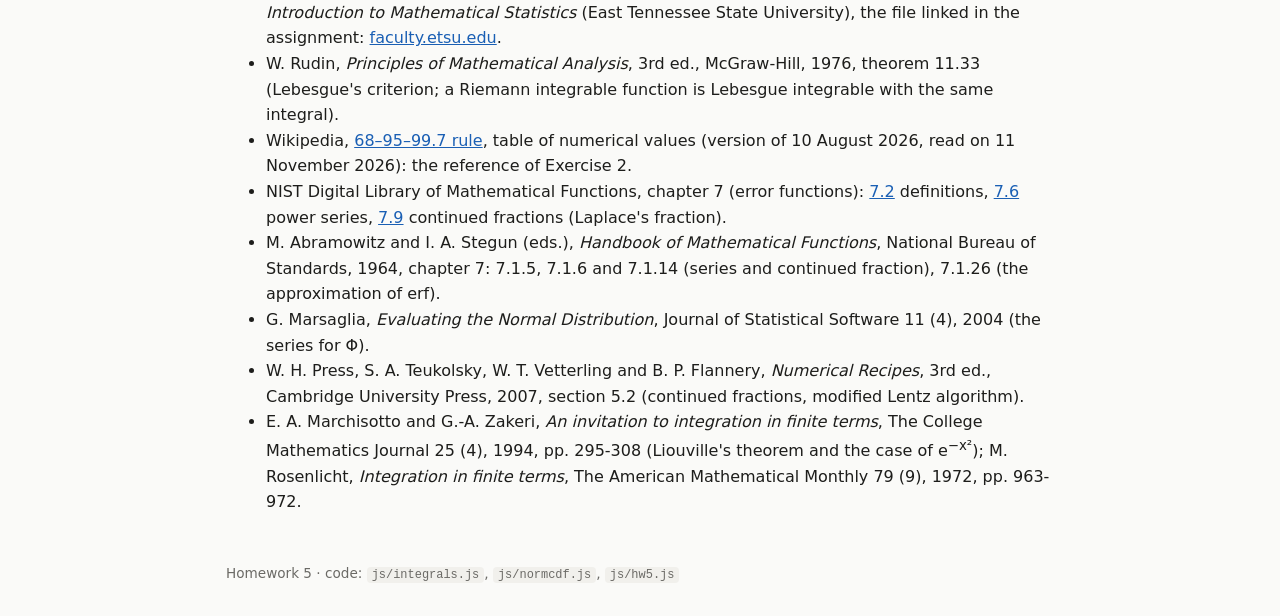
<file: hw5-integrals-cdf.html>
<!doctype html>
<html lang="en">
<head>
  <meta charset="utf-8">
  <meta name="viewport" content="width=device-width, initial-scale=1">
  <link rel="icon" href="data:,">
  <title>Homework 5 - Riemann and Lebesgue integration, numerical computation of the normal CDF</title>
  <link rel="stylesheet" href="css/style.css">
</head>
<body>
<nav>
  <a href="index.html">Home</a>
  <a href="hw1-ex1.html">Homework 1, exercise 1</a>
  <a href="hw1-ex2.html">Homework 1, exercise 2</a>
  <a href="hw2-caesar-vs-ecc.html">Homework 2</a>
  <a href="hw3-lln-clt.html">Homework 3</a>
  <a href="hw4-welford.html">Homework 4</a>
  <a href="hw5-integrals-cdf.html">Homework 5</a>
</nav>
<main>
  <h1>Homework 5 - Riemann and Lebesgue integration, numerical computation of the normal CDF</h1>
  <p class="sub">Exercise 1: numerical integration with a Riemann-type sum and a Lebesgue-type sum, and their comparison. Exercise 2: an efficient method for the standard normal CDF, compared with a reference from the web. With the code.</p>

  <h2>Exercise 1 - Riemann and Lebesgue integration</h2>
  <p>The two numerical approaches, for a function f &ge; 0 on [a, b] (all the functions below are non-negative):</p>
  <ul class="hw">
    <li><strong>Riemann.</strong> Partition the <em>domain</em> [a, b] into N equal subintervals and add f(x<sub>i</sub>) &times; width, where x<sub>i</sub> is the midpoint of the i-th subinterval.</li>
    <li><strong>Lebesgue.</strong> Partition the <em>range</em> [0, M], where M is the largest value of f, into K equal levels E<sub>j</sub> = [y<sub>j&minus;1</sub>, y<sub>j</sub>), with y<sub>j</sub> = jM/K (the last level also contains M),
      and add y<sub>j&minus;1</sub> &times; &lambda;(f<sup>&minus;1</sup>(E<sub>j</sub>)), where &lambda; is the length (the Lebesgue measure) of the preimage of E<sub>j</sub> in the domain. It is the integral of a step function below f, so it is a lower sum.
      The length of a preimage cannot be computed exactly for a general f: it is measured on the same grid of N subintervals, as the total width of the subintervals whose midpoint value lies in E<sub>j</sub>.</li>
  </ul>
  <p>The code (<code>js/integrals.js</code>):</p>
<pre><code>// Riemann: partition [a, b] into N equal subintervals and add f(midpoint) * width
function riemann(f, a, b, N) {
  const dx = (b - a) / N;
  let sum = 0;
  for (let i = 0; i &lt; N; i++) sum += f(a + (i + 0.5) * dx);
  return sum * dx;
}

// Lebesgue (f &gt;= 0): partition the range [0, M], M = largest value, into K equal levels
// E_j = [y_(j-1), y_j), y_j = j M / K, and add y_(j-1) * (measure of the preimage of E_j).
// The preimage is measured on the grid of the domain: the total width of the N subintervals
// (the same as above) whose midpoint value lies in E_j. The last level also contains M
function lebesgue(f, a, b, N, K) {
  const dx = (b - a) / N, values = new Float64Array(N);
  let M = 0;
  for (let i = 0; i &lt; N; i++) { values[i] = f(a + (i + 0.5) * dx); if (values[i] &gt; M) M = values[i]; }
  const h = M / K, measure = new Float64Array(K);
  for (let i = 0; i &lt; N; i++) measure[Math.min(K - 1, Math.floor(values[i] / h))] += dx;
  let sum = 0;
  for (let j = 0; j &lt; K; j++) sum += j * h * measure[j];
  return sum;
}</code></pre>
  <p>Both sums use the same N values f(x<sub>i</sub>). The Lebesgue sum adds each of them after rounding it down to a level boundary y<sub>j</sub>: grouping the values by level changes how the sum is organised, not which values enter it.</p>

  <h3>Numerical results</h3>
  <p>The functions f<sub>1</sub>, ..., f<sub>7</sub> are the seven examples of the exercise. Their integrals are known analytically (for f<sub>7</sub> it is Si(&pi;) = 1.8519370519824662...), so the error of a numerical value can be computed.</p>
  <table id="table-functions"></table>
  <p>I use N = 11, 101, 1,001, 10,001 and 100,001 subintervals, and K = N levels. N is odd so that the jump at x = 0.5 of the two step functions falls inside a subinterval (on a subinterval boundary their Riemann sums would be exact by chance).
    The tables show the error |numerical value &minus; exact integral|. The last column is the observed order p, error ~ N<sup>&minus;p</sup>, between N = 10,001 and N = 100,001.
    The midpoints never fall on x = 0, where f<sub>5</sub> is infinite and f<sub>7</sub> is 0/0.</p>
  <p class="qname">Riemann sum (N subintervals)</p>
  <table id="table-riemann"></table>
  <p class="qname">Lebesgue sum (N subintervals, K = N levels)</p>
  <table id="table-lebesgue"></table>
  <p class="qname">Computing time and memory, f<sub>1</sub> = sin x</p>
  <table id="table-time"></table>

  <p><strong>Accuracy.</strong> For the same N the Riemann sum is more accurate than the Lebesgue sum in every row of the tables. The Lebesgue sum has the same error as the Riemann sum plus the error of rounding the values down to the levels,
    which is always downwards and about (b &minus; a) M/(2K) on average: for f<sub>1</sub> = sin x with N = K = 100,001 it is &pi;/(2 &middot; 100,001) = 1.6 &middot; 10<sup>&minus;5</sup>, which is the error in the table, while the Riemann error is 8 &middot; 10<sup>&minus;11</sup>.</p>
  <p><strong>Convergence.</strong> The Riemann (midpoint) sum has order p = 2 for the smooth functions f<sub>1</sub>, f<sub>2</sub> and f<sub>7</sub>, and for f<sub>4</sub> = |x &minus; 0.5|, whose corner at 0.5 is a midpoint when N is odd.
    It has order 1 for the two step functions f<sub>3</sub> and f<sub>6</sub>: only the subinterval that contains the jump gets a wrong value, and the error is half the jump times the width of a subinterval (1/N for f<sub>3</sub>, &minus;1/(2N) for f<sub>6</sub>).
    It has order 1/2 for the unbounded f<sub>5</sub> = 1/&radic;x: the error is about 0.605/&radic;N, almost all of it from the first subintervals.
    The Lebesgue sum is dominated by the rounding to the levels, which is of order 1 in K for every bounded function, whatever its smoothness; so it does not profit from smoothness, and the two step functions behave like the others.
    For f<sub>5</sub> the largest value is M = &radic;(2N), which grows with N, and the order drops to 1/2.</p>
  <p><strong>Computational efficiency.</strong> The Riemann sum needs N evaluations of f and nothing else: time O(N), memory O(1). The Lebesgue sum also needs N evaluations of f, but the levels exist only when M is known, so the N values are stored (or f is evaluated twice),
    then each value is assigned to a level and the K measures are accumulated and added: time O(N + K) and memory O(N + K); the time table, for the same N = K, shows that it is slower.
    More important is the accuracy per unit of cost: for f<sub>1</sub> the Riemann sum with N = 1,001 (error 8.2 &middot; 10<sup>&minus;7</sup>) is more accurate than the Lebesgue sum with N = K = 100,001 (error 1.6 &middot; 10<sup>&minus;5</sup>), which costs about 100 times more.</p>
  <p><strong>Do they converge to the same value?</strong> For the Riemann-integrable functions (f<sub>1</sub>, f<sub>2</sub>, f<sub>4</sub> and f<sub>7</sub> are continuous, f<sub>3</sub> and f<sub>6</sub> are bounded with one jump) the two sums converge to the same value, the integral: the errors go to 0 along every row of both tables.
    This is expected, because a Riemann-integrable function is also Lebesgue integrable and the two integrals are equal (Rudin, theorem 11.33): the two kinds of sums approach the same number and differ only in the speed.
    The same holds for the unbounded f<sub>5</sub> = 1/&radic;x: it is not Riemann integrable (it is not bounded), but its improper Riemann integral and its Lebesgue integral are both 2, and both sums converge to 2, slowly.</p>

  <h3>Functions for which the two approaches behave differently</h3>
  <p>A computer stores only rational numbers (every double is a fraction), so the points where the Dirichlet function and Thomae's function differ cannot be generated and tested: they are described. A rational point is the pair [p, q] = p/q and an irrational point is <code>null</code>
    (for instance (i &minus; 1 + 1/&radic;2)/N). The Riemann sum has one tag in each of the N subintervals of [0, 1]: either the rational midpoint [2i &minus; 1, 2N], or an irrational point. The code (<code>js/integrals.js</code>):</p>
<pre><code>// The pathological functions. A computer stores only rational numbers, so a point is described,
// not computed: a rational point is the pair [p, q] = p/q, an irrational point is null
const gcd = (p, q) =&gt; (q === 0 ? p : gcd(q, p % q));
// Dirichlet: 1 if x is rational, 0 if x is irrational
const dirichlet = (point) =&gt; (point === null ? 0 : 1);
// Thomae: 1/q if x = p/q in lowest terms, 0 if x is irrational
const thomae = (point) =&gt; (point === null ? 0 : gcd(point[0], point[1]) / point[1]);

// Riemann sum on [0, 1] with N subintervals and one tag in each: the rational midpoint
// (2i - 1)/(2N), or an irrational point
function taggedRiemann(f, N, rational) {
  let sum = 0;
  for (let i = 1; i &lt;= N; i++) sum += f(rational ? [2 * i - 1, 2 * N] : null) / N;
  return sum;
}</code></pre>
  <table id="table-pathological">
    <thead>
      <tr><th class="num" rowspan="2">N</th><th class="num" colspan="2">Dirichlet function</th><th class="num" colspan="2">Thomae's function</th></tr>
      <tr><th class="num">rational tags</th><th class="num">irrational tags</th><th class="num">rational tags</th><th class="num">irrational tags</th></tr>
    </thead>
    <tbody></tbody>
    <tfoot>
      <tr class="hl"><td class="num">Lebesgue sum, exact measures</td><td class="num" colspan="2">0</td><td class="num" colspan="2">0</td></tr>
    </tfoot>
  </table>
  <p><strong>Dirichlet function</strong> (1 at the rationals, 0 at the irrationals). Every subinterval contains rational and irrational numbers, so the Riemann sum depends on the tags: 1 with rational tags, 0 with irrational tags, for every N.
    The sums do not converge to a common value: the upper Darboux sum is 1, the lower one is 0, and the function is not Riemann integrable. The Lebesgue approach works: the function takes two values, the preimage of 1 is the set of the rationals of [0, 1], which is countable and has measure 0,
    the preimage of 0 has measure 1, and the integral is 1 &middot; 0 + 0 &middot; 1 = 0. The numerical Lebesgue sum of the previous section cannot find it: it measures a preimage on the grid, and all the grid points are rational, so it would assign to the preimage of 1 the whole interval, measure 1,
    and give 1, like the Riemann sum with rational tags. The measure of the preimage must be known exactly, which is a result of measure theory, not of numerical computation.</p>
  <p><strong>Thomae's function</strong> (1/q at p/q in lowest terms, 0 at the irrationals). It is continuous at every irrational point and discontinuous at the rationals, a countable set of measure 0, so it is Riemann integrable (Lebesgue's criterion) and its integral is 0:
    for every &epsilon; &gt; 0 only finitely many points have f &ge; &epsilon;. The Riemann sums converge to 0 for any choice of tags, but irregularly: with the rational midpoint tags the sum is (1/N) &Sigma; gcd(2i &minus; 1, 2N)/(2N), which depends on the prime factors of N (table). The Lebesgue approach gives 0 at once: the preimage of every level above 0 is a finite set, of measure 0.
    Here both approaches end at the same value, 0: the Lebesgue sum reaches it at once, the Riemann sums with rational tags irregularly.</p>

  <h2>Exercise 2 - Numerical computation of the normal CDF</h2>
  <p>The CDF of the standard normal distribution is &Phi;(x) = &int;<sub>&minus;&infin;</sub><sup>x</sup> &phi;(t) dt, where &phi;(t) = e<sup>&minus;t&sup2;/2</sup>/&radic;(2&pi;) is the density.
    Because &phi; is even, &Phi;(x) = 1/2 + &int;<sub>0</sub><sup>x</sup> &phi;(t) dt and &Phi;(&minus;x) = 1 &minus; &Phi;(x).</p>

  <h3>The method: a power series for the centre, a continued fraction for the tails</h3>
  <p><strong>Series, |x| &lt; 3.</strong> The function y(x) = e<sup>x&sup2;/2</sup> &int;<sub>0</sub><sup>x</sup> e<sup>&minus;t&sup2;/2</sup> dt satisfies y&prime; = x y + 1 with y(0) = 0, and substituting a power series in this equation gives
    y = x + x&sup3;/3 + x<sup>5</sup>/(3&middot;5) + x<sup>7</sup>/(3&middot;5&middot;7) + ... . Since &int;<sub>0</sub><sup>x</sup> &phi; = &phi;(x) y(x),</p>
  <p class="eq">&Phi;(x) = 1/2 + &phi;(x) (x + x&sup3;/3 + x<sup>5</sup>/(3&middot;5) + x<sup>7</sup>/(3&middot;5&middot;7) + ...).</p>
  <p>All the terms have the sign of x, and each one is the previous one times x&sup2;/(2n + 1): there is no cancellation among the terms, and the series converges for every x. It is used where it needs few terms: at most 34 for |x| &lt; 3.</p>
  <p><strong>Tails, |x| &ge; 3.</strong> For x &gt; 0 the upper tail Q(x) = 1 &minus; &Phi;(x) is given by Laplace's continued fraction</p>
  <p class="eq">Q(x) = &phi;(x) / (x + 1/(x + 2/(x + 3/(x + ...)))).</p>
  <p>It converges faster the larger x is (at most about 50 iterations for x &ge; 3). It is evaluated with the modified Lentz algorithm, which goes forward and stops when an iteration changes the value by less than 10<sup>&minus;15</sup> (relative).
    Then &Phi;(&minus;x) = Q(x) and &Phi;(x) = 1 &minus; Q(x). The tail is computed directly and not as 1 &minus; &Phi;(x): the doubles just below 1 are 1.1 &middot; 10<sup>&minus;16</sup> apart, so a probability such as &Phi;(&minus;8) = 6.2 &middot; 10<sup>&minus;16</sup> would keep at most one digit.</p>
  <p>The code (<code>js/normcdf.js</code>); <code>series</code> and <code>tail</code> also return the number of terms or iterations, used in the tables below:</p>
<pre><code>const SQRT_2PI = Math.sqrt(2 * Math.PI);

// density phi(x) = exp(-x^2 / 2) / sqrt(2 pi)
const density = (x) =&gt; Math.exp(-x * x / 2) / SQRT_2PI;

// Series, |x| &lt; 3: Phi(x) = 1/2 + phi(x) (x + x^3/3 + x^5/(3*5) + x^7/(3*5*7) + ...).
// All the terms have the sign of x, so there is no cancellation among them.
// Returns the value and the number of terms that were added
function series(x) {
  let term = x, sum = x, n = 0;
  while (Math.abs(term) &gt; 1e-17 * Math.abs(sum)) { n++; term *= x * x / (2 * n + 1); sum += term; }
  return { value: 0.5 + density(x) * sum, terms: n + 1 };
}

// Tail, x &gt;= 3: Q(x) = 1 - Phi(x) = phi(x) / (x + 1/(x + 2/(x + 3/(x + ...)))),
// a continued fraction evaluated with the modified Lentz algorithm.
// Returns the value and the number of iterations
function tail(x) {
  let f = x, C = x, D = 0, k = 1;
  for (; k &lt;= 1000; k++) {
    D = 1 / (x + k * D);
    C = x + k / C;
    const delta = C * D;
    f *= delta;
    if (Math.abs(delta - 1) &lt; 1e-15) break;
  }
  return { value: density(x) / f, iterations: k };
}

// Phi(x): the series for |x| &lt; 3; for the tails the continued fraction, with Phi(-x) = 1 - Phi(x)
function Phi(x) {
  if (!Number.isFinite(x)) return Number.isNaN(x) ? NaN : (x &gt; 0 ? 1 : 0);
  if (Math.abs(x) &lt; 3) return series(x).value;
  const q = tail(Math.abs(x)).value;
  return x &gt; 0 ? 1 - q : q;
}</code></pre>

  <h3>Comparison with a reference from the web</h3>
  <p>The reference is the table of numerical values in the Wikipedia article <a href="https://en.wikipedia.org/wiki/68%E2%80%9395%E2%80%9399.7_rule">68&ndash;95&ndash;99.7 rule</a> (version of 10 August 2026, read on 11 November 2026).
    For z = 0.5, 1, ..., 8 it gives the probability P(|Z| &le; z) = 2&Phi;(z) &minus; 1 that a standard normal variable Z falls within z standard deviations of the mean, with 15 decimals, and the frequency outside the range as &ldquo;1 in N&rdquo;.
    The reference is rounded, so differences of a few 10<sup>&minus;16</sup> are expected.</p>
  <table id="table-reference"></table>
  <p>The largest difference of 2&Phi;(z) &minus; 1 is <span id="worst-inside"></span>: the reference is rounded to 15 decimals (an error up to 5 &middot; 10<sup>&minus;16</sup>) and the doubles close to 1 are 1.1 &middot; 10<sup>&minus;16</sup> apart.
    The integers N coincide in the 14 rows where the table gives &ldquo;1 in N&rdquo; (for z = 0.5 and z = 1.5 it gives the coarse fractions 3 in 5 and 2 in 15, that is 1 in 1.67 and 1 in 7.5, against 1 in 1.62 and 1 in 7.48 computed).
    For z = 8 the probability outside is about 1.2 &middot; 10<sup>&minus;15</sup> and N has 15 digits, all correct: computing the tail directly keeps the digits of a very small probability.</p>

  <h3>Efficiency and accuracy</h3>
  <p><strong>Cost.</strong> One evaluation costs the number of terms (series) or iterations (fraction) in the table. The series needs more terms as |x| grows, the fraction fewer iterations, and they are about equal at x = 3.
    The time columns are measured in your browser: the series is cheaper for moderate x, the fraction for large x.</p>
  <p><strong>Accuracy on the lower tail &Phi;(&minus;x)</strong> (last column). The series computes it as 1/2 minus a number close to 1/2, so the rounding error of that subtraction, about 10<sup>&minus;16</sup>, becomes large relative to a small &Phi;(&minus;x):
    the two routes differ by about 10<sup>&minus;13</sup> at x = 3 and 10<sup>&minus;7</sup> at x = 6, and at x = 8 the series has no digit left. The fraction does not subtract, and the comparison with the reference above shows that it reproduces all the digits of the reference (up to 15 digits for z = 8).
    That is why the tails use the fraction.</p>
  <p><strong>The switch at x = 3.</strong> There the series has lost about two digits on the lower tail, and it is still cheaper than the fraction.</p>
  <table id="table-routes"></table>

  <h3>Other numerical approaches</h3>
  <p>The exercise suggests numerical integration, series expansions and approximations based on erf. I implemented one of each to compare them with the method above (<code>js/normcdf.js</code>):</p>
<pre><code>// numerical integration of the density from 0 to x with N subintervals, Phi(x) = 1/2 + integral:
// the trapezoidal rule and Simpson's rule (N even)
function trapezoid(x, N) {
  const h = x / N;
  let sum = (density(0) + density(x)) / 2;
  for (let i = 1; i &lt; N; i++) sum += density(i * h);
  return 0.5 + sum * h;
}
function simpson(x, N) {
  const h = x / N;
  let sum = density(0) + density(x);
  for (let i = 1; i &lt; N; i++) sum += (i % 2 ? 4 : 2) * density(i * h);
  return 0.5 + sum * h / 3;
}</code></pre>
<pre><code>// power series of erf: erf(z) = 2/sqrt(pi) * sum_n (-1)^n z^(2n+1) / (n! (2n+1)),
// and Phi(x) = (1 + erf(x/sqrt 2)) / 2. The terms alternate in sign: for large |x| they
// become huge before they decrease, and the sum loses its digits
function erfSeries(z) {
  let term = z, sum = z; // term = (-1)^n z^(2n+1) / n!
  for (let n = 1; n &lt;= 500; n++) {
    term *= -z * z / n;
    sum += term / (2 * n + 1);
    if (Math.abs(term / (2 * n + 1)) &lt;= 1e-17 * Math.abs(sum)) break;
  }
  return 2 / Math.sqrt(Math.PI) * sum;
}
const PhiErfSeries = (x) =&gt; 0.5 * (1 + erfSeries(x / Math.SQRT2));

// approximation of erf (Abramowitz and Stegun 7.1.26, |error| &lt;= 1.5e-7),
// and Phi(x) = (1 + erf(x/sqrt 2)) / 2
function erfApprox(z) {
  const t = 1 / (1 + 0.3275911 * Math.abs(z));
  const poly = ((((1.061405429 * t - 1.453152027) * t + 1.421413741) * t - 0.284496736) * t + 0.254829592) * t;
  const y = 1 - poly * Math.exp(-z * z);
  return z &gt;= 0 ? y : -y;
}
const PhiErfApprox = (x) =&gt; 0.5 * (1 + erfApprox(x / Math.SQRT2));</code></pre>
  <ul class="hw">
    <li><strong>Numerical integration.</strong> &Phi;(x) = 1/2 + &int;<sub>0</sub><sup>x</sup> &phi; with the trapezoidal rule (error of order h&sup2;, h = x/N) or Simpson's rule (order h<sup>4</sup>, N even). One evaluation of &Phi; costs N + 1 evaluations of the exponential.</li>
    <li><strong>Power series of erf</strong> (DLMF 7.6.1): erf(z) = (2/&radic;&pi;) &Sigma; (&minus;1)<sup>n</sup> z<sup>2n+1</sup>/(n! (2n + 1)), with &Phi;(x) = (1 + erf(x/&radic;2))/2. The terms alternate in sign and grow up to about e<sup>z&sup2;</sup> before decreasing, so the sum loses up to about z&sup2;/ln 10 digits.</li>
    <li><strong>Approximation of erf</strong> (Abramowitz and Stegun 7.1.26): erf(z) &asymp; 1 &minus; (a<sub>1</sub>t + ... + a<sub>5</sub>t<sup>5</sup>) e<sup>&minus;z&sup2;</sup>, t = 1/(1 + 0.3275911 z), for z &ge; 0, with an error of at most 1.5 &middot; 10<sup>&minus;7</sup>: one exponential and a polynomial.</li>
  </ul>
  <table id="table-methods"></table>
  <p><strong>Results.</strong> The trapezoidal rule with N = 1000 has an error of 7 &middot; 10<sup>&minus;8</sup> on the 16 points and Simpson's rule 7 &middot; 10<sup>&minus;14</sup>: the first is of order h&sup2;, the second of order h<sup>4</sup>. Both need 1,001 evaluations of the exponential for each value,
    much more time than the series and the fraction (time column), whose error is below 10<sup>&minus;15</sup>, that is the rounding of the reference. The erf series is accurate for small |x|, but for z = x/&radic;2 up to 5.7 its terms grow to about e<sup>32</sup>, roughly 10<sup>14</sup>, before decreasing, and its largest error is 1.4 &middot; 10<sup>&minus;4</sup>.
    The approximation of erf is the fastest and has the advertised accuracy, 1.4 &middot; 10<sup>&minus;7</sup> (the bound is 1.5 &middot; 10<sup>&minus;7</sup>): seven digits only.</p>

  <h3>Why &Phi; is not an elementary function</h3>
  <p>The elementary functions are those obtained from the variable and from constants with finitely many sums, products, quotients, compositions, roots of polynomial equations, exponentials and logarithms. Since &Phi;&prime; = &phi;, &Phi; is elementary exactly when an antiderivative of &phi; is (two antiderivatives differ by a constant).
    The result behind the fact is Liouville's theorem (1835), in the special case that concerns exponentials, as stated by Marchisotto and Zakeri (1994, p. 300):</p>
  <p class="eq"><em>if f and g are rational functions and g is not constant, then &int; f(x) e<sup>g(x)</sup> dx is elementary if and only if there is a rational function R such that f = R&prime; + R g&prime;</em> (and then the integral is R e<sup>g</sup> + C).</p>
  <p>Here f = 1 and g = &minus;x&sup2;/2 (the constant factor 1/&radic;(2&pi;) does not matter), so g&prime; = &minus;x and the condition is R&prime; &minus; x R = 1. No rational function satisfies it. If R had a pole of order m &ge; 1 at some point x<sub>0</sub>,
    then R&prime; would have a pole of order m + 1 there and x R a pole of order at most m, so R&prime; &minus; x R would have a pole of order m + 1 &ge; 2 and could not be the constant 1. So R would be a polynomial. A polynomial of degree d &ge; 0 gives R&prime; &minus; x R of degree d + 1 &ge; 1,
    because the term x R dominates, which is not a constant, and R = 0 gives 0 &ne; 1. Hence &int; e<sup>&minus;t&sup2;/2</sup> dt is not elementary and neither is &Phi;.</p>

  <h3>The error function: an exact representation that still needs numerical methods</h3>
  <p>The error function erf(z) = (2/&radic;&pi;) &int;<sub>0</sub><sup>z</sup> e<sup>&minus;t&sup2;</sup> dt (DLMF 7.2.1) is a special function: a new name for this integral, with the complementary function erfc = 1 &minus; erf. The substitution s = &radic;2 t in &int;<sub>0</sub><sup>x</sup> &phi;(s) ds gives exactly</p>
  <p class="eq">&Phi;(x) = (1 + erf(x/&radic;2))/2 = erfc(&minus;x/&radic;2)/2.</p>
  <p>This is an exact analytical representation: &Phi; is written in closed form with a known function, and the properties of erf (it is odd and entire, it tends to 1, it has the Maclaurin series of DLMF 7.6.1) become properties of &Phi;.
    But erf is not elementary either (by the formula above it is elementary exactly when &Phi; is), and the definition by an integral does not say how to get a number: the value of erf(z) has to be computed with a finite algorithm, which is again a numerical integration, a series, a continued fraction or an approximation.
    Mathematical libraries do exactly this when they provide erf (JavaScript has no built-in erf, there is no <code>Math.erf</code>, so it has to be programmed). The approach &ldquo;through erf&rdquo; does not remove the numerical problem, it moves it to the computation of erf.</p>

  <h2>References</h2>
  <ul>
    <li>Class notes on section 3.4, <em>The Normal Distribution</em>, of R. V. Hogg, J. W. McKean and A. T. Craig, <em>Introduction to Mathematical Statistics</em> (East Tennessee State University), the file linked in the assignment: <a href="https://faculty.etsu.edu/gardnerr/4047/notes-Hogg-McKean-Craig/Hogg-McKean-Craig-3-4.pdf">faculty.etsu.edu</a>.</li>
    <li>W. Rudin, <em>Principles of Mathematical Analysis</em>, 3rd ed., McGraw-Hill, 1976, theorem 11.33 (Lebesgue's criterion; a Riemann integrable function is Lebesgue integrable with the same integral).</li>
    <li>Wikipedia, <a href="https://en.wikipedia.org/wiki/68%E2%80%9395%E2%80%9399.7_rule">68&ndash;95&ndash;99.7 rule</a>, table of numerical values (version of 10 August 2026, read on 11 November 2026): the reference of Exercise 2.</li>
    <li>NIST Digital Library of Mathematical Functions, chapter 7 (error functions): <a href="https://dlmf.nist.gov/7.2">7.2</a> definitions, <a href="https://dlmf.nist.gov/7.6">7.6</a> power series, <a href="https://dlmf.nist.gov/7.9">7.9</a> continued fractions (Laplace's fraction).</li>
    <li>M. Abramowitz and I. A. Stegun (eds.), <em>Handbook of Mathematical Functions</em>, National Bureau of Standards, 1964, chapter 7: 7.1.5, 7.1.6 and 7.1.14 (series and continued fraction), 7.1.26 (the approximation of erf).</li>
    <li>G. Marsaglia, <em>Evaluating the Normal Distribution</em>, Journal of Statistical Software 11 (4), 2004 (the series for &Phi;).</li>
    <li>W. H. Press, S. A. Teukolsky, W. T. Vetterling and B. P. Flannery, <em>Numerical Recipes</em>, 3rd ed., Cambridge University Press, 2007, section 5.2 (continued fractions, modified Lentz algorithm).</li>
    <li>E. A. Marchisotto and G.-A. Zakeri, <em>An invitation to integration in finite terms</em>, The College Mathematics Journal 25 (4), 1994, pp. 295-308 (Liouville's theorem and the case of e<sup>&minus;x&sup2;</sup>); M. Rosenlicht, <em>Integration in finite terms</em>, The American Mathematical Monthly 79 (9), 1972, pp. 963-972.</li>
  </ul>

  <footer>Homework 5 &middot; code: <code>js/integrals.js</code>, <code>js/normcdf.js</code>, <code>js/hw5.js</code></footer>
</main>
<script src="js/integrals.js"></script>
<script src="js/normcdf.js"></script>
<script src="js/hw5.js"></script>
</body>
</html>
</file>
<file: css/style.css>
:root {
  --bg: #fafaf8; --fg: #1d1d1b; --muted: #6b6a66; --card: #ffffff; --line: #deddd7;
  --accent: #1a5fb4; --code: #f1f0ec;
}
@media (prefers-color-scheme: dark) {
  :root {
    --bg: #17181a; --fg: #e8e7e3; --muted: #a09f99; --card: #1f2023; --line: #35363a;
    --accent: #7db0ff; --code: #26272b;
  }
}
* { box-sizing: border-box; }
body {
  margin: 0; background: var(--bg); color: var(--fg);
  font: 16px/1.6 system-ui, -apple-system, "Segoe UI", sans-serif;
}
main { max-width: 860px; margin: 0 auto; padding: 24px 16px 64px; }
nav { display: flex; gap: 16px; flex-wrap: wrap; padding: 12px 16px; border-bottom: 1px solid var(--line); }
a { color: var(--accent); }
nav a { text-decoration: none; font-weight: 600; }
nav a:hover { text-decoration: underline; }
h1 { font-size: 1.9rem; line-height: 1.2; margin: 8px 0 4px; }
h2 { font-size: 1.3rem; margin: 40px 0 8px; padding-top: 8px; border-top: 1px solid var(--line); }
h3 { font-size: 1.05rem; margin: 24px 0 4px; }
p.sub { color: var(--muted); margin: 0 0 16px; }
code, pre { font-family: ui-monospace, Menlo, Consolas, monospace; font-size: 0.88em; }
code { background: var(--code); padding: 1px 5px; border-radius: 4px; }
pre { background: var(--code); padding: 12px; border-radius: 8px; overflow-x: auto; }
pre code { background: none; padding: 0; }
.card { background: var(--card); border: 1px solid var(--line); border-radius: 10px; padding: 16px; margin: 16px 0; }
label { display: block; font-size: 0.9rem; color: var(--muted); margin: 8px 0 2px; }
input[type=text], input[type=number], textarea, select {
  width: 100%; padding: 8px 10px; border: 1px solid var(--line); border-radius: 6px;
  background: var(--bg); color: var(--fg); font: inherit;
}
input[type=range] { width: 100%; margin-top: 8px; }
.row { display: flex; gap: 12px; flex-wrap: wrap; }
.row > * { flex: 1 1 140px; }
.row > .chart { flex: 1 1 300px; }
button {
  background: var(--accent); color: #fff; border: 0; border-radius: 6px;
  padding: 9px 16px; font: inherit; font-weight: 600; cursor: pointer;
}
@media (prefers-color-scheme: dark) { button { color: #10151c; } }
.btns { display: flex; gap: 8px; flex-wrap: wrap; }
button:disabled { opacity: 0.5; cursor: wait; }
.btns button, .card > button { margin-top: 12px; }
caption { text-align: left; padding: 4px 0; }
.pubkey { font-size: 1.1rem; margin: 12px 0 4px; }
canvas { width: 100%; height: auto; display: block; margin: 8px 0; border: 1px solid var(--line); border-radius: 6px; }
table { border-collapse: collapse; width: 100%; margin: 12px 0; font-size: 0.93rem; }
th, td { border-bottom: 1px solid var(--line); padding: 6px 8px; text-align: left; vertical-align: top; }
th { color: var(--muted); font-weight: 600; }
td.num, th.num { font-variant-numeric: tabular-nums; text-align: right; }
td.nw { white-space: nowrap; }
tr.hl td { background: var(--code); font-weight: 600; }
.mono-wrap { word-break: break-all; font-family: ui-monospace, Menlo, Consolas, monospace; font-size: 0.85rem; }
.grid4 { display: grid; grid-template-columns: repeat(4, 1fr); gap: 8px; }
.grid4 canvas { margin: 0; }
.eq { margin: 6px 0 6px 24px; }
p.qname { margin: 14px 0 4px; font-weight: 600; }
td small, th small { color: var(--muted); font-weight: 400; }
ul.hw { padding-left: 20px; }
footer { color: var(--muted); font-size: 0.85rem; margin-top: 48px; }
@media (max-width: 640px) {
  table { display: block; overflow-x: auto; }
  h1 { font-size: 1.5rem; }
  .grid4 { grid-template-columns: repeat(2, 1fr); }
}
</file>
